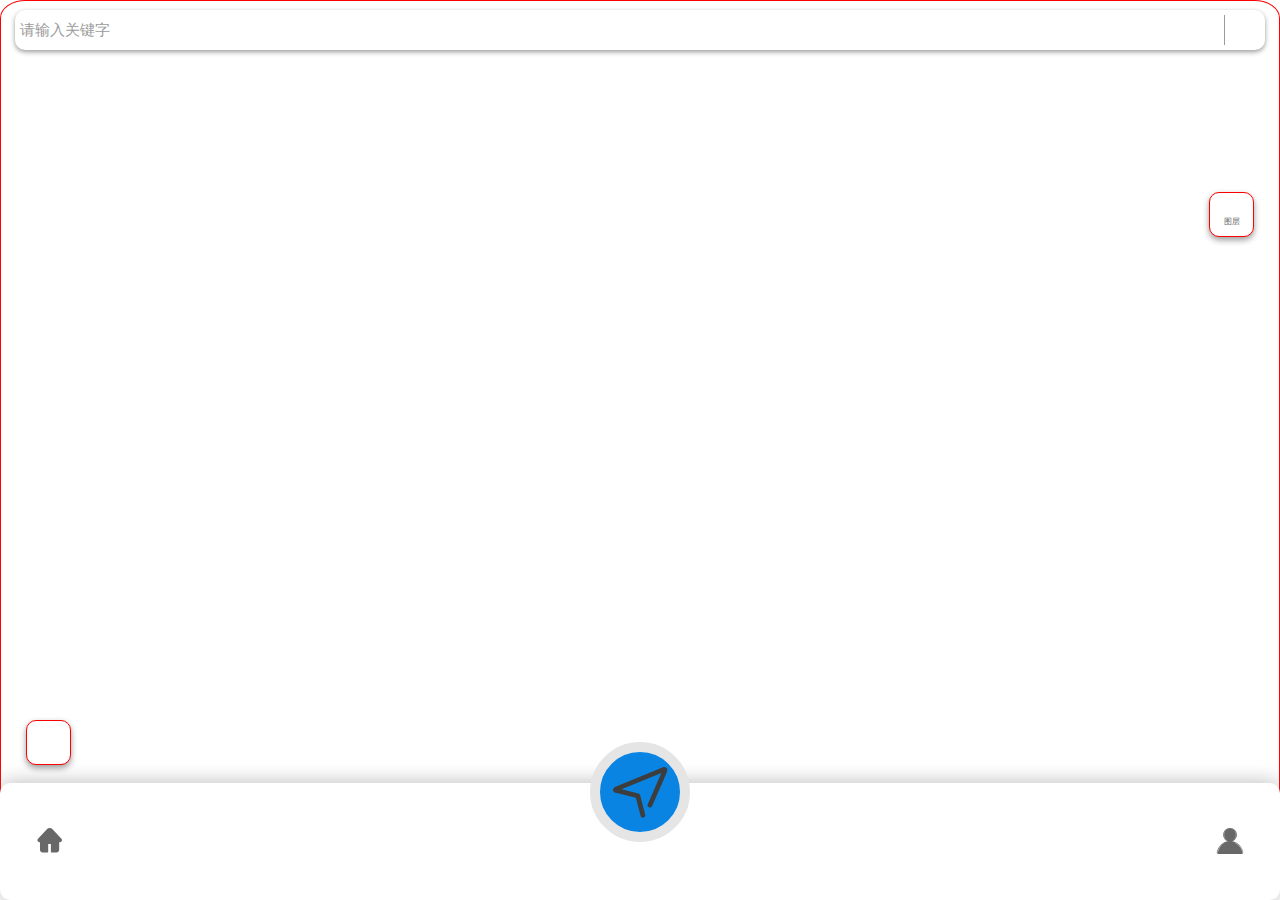
<file: index.html>
<!DOCTYPE html>
<html>
<head>
    <meta charset="utf-8">
    <meta name="viewport" content="width=device-width,initial-scale=1,minimum-scale=1,maximum-scale=1,user-scalable=no" />
    <title></title>
    <script src="js/mui.min.js"></script>
    <link href="css/mui.min.css" rel="stylesheet"/>
	<link rel="stylesheet" href="css/tabar-style.css"/>
	<link rel="stylesheet" href="css/bootstrap.min.css" />
	<link rel="stylesheet" href="css/index.css" />
	<!-- 在线图标样式 -->
	<link rel="stylesheet" href="https://cdn.staticfile.org/font-awesome/4.7.0/css/font-awesome.css">
	<script type="text/javascript" src="js/jquery-2.1.0.js"></script>
	<script type="text/javascript" src="http://api.map.baidu.com/api?v=1.0&type=webgl&ak=T9X7pGGuOkDzpks7QCxrbPHgWYPywp3d"></script>
	<script type="text/javascript" charset="utf-8">
      	mui.init();
    </script>
</head>
<body>
	<!-- 搜索框 -->
	<div id="header" ><span data-index="0" id="header-text">请输入关键字</span><span id="reset" class="fa fa-trash-o"></span><span class="shuxian"></span></div>
	<!--地图容器-->
	<div id="map" class="map"></div>
	
	<!-- 侧边栏 -->
	<div class="layer" id="layer" data-index="-1" onclick="convertLayer()">
		<span class="fa fa-globe"></span>
		<br />
		<span class="layer-text">图层</span>
	</div>
	<div class="SelectContainer" id="SelectContainer">
		<div id="Traffic" class="Traffic" data-index="1" onclick="convertTraffic()">
			<span class="traffic-text">交通路况</span>
		</div>
		<div id="Earth" class="Earth" data-index="1" onclick="convertEarth()">
			<span class="earth-text">卫星视图</span>
		</div>
	</div>
	
	<!-- 定位图标 -->
	<div class="self-loc" id="self-loc">
		<span class="fa fa-map-marker"></span>
	</div>
	
	
	<!-- 底部导航栏 -->
	<section class="tab_bar mui-bar mui-bar-tab">
		<!-- 周边 -->
		<a href="#" class="a">
			<div class="tab">
				<i class="iconfont icon-home"></i>
			</div>
		</a>
		<!-- 路线 -->
		<a href="#" class="a">
			<div class="tab middle">
				<svg t="1610615358184" class="icon" viewBox="0 0 1024 1024" version="1.1" xmlns="http://www.w3.org/2000/svg" p-id="1392" width="64" height="64"><path d="M446.4 603.52l-318.848-77.568c-59.584-14.464-64.32-76-7.68-99.264L871.04 118.048c54.08-22.24 95.84 20.288 72.48 73.888l-237.6 545.6a38.016 38.016 0 1 1-69.728-30.4l217.696-499.84L216.32 469.28l270.24 65.728c13.632 3.328 24.32 13.856 27.84 27.456l80.256 310.912a38.016 38.016 0 1 1-73.6 19.008L446.4 603.52z" fill="#3D3D3D" p-id="1393"></path></svg>
			</div>
		</a>
		<!-- 个人中心 -->
		<a href="#" class="a">
			<div class="tab">
				<i class="iconfont icon-my"></i>
			</div>
		</a>
	</section>
	<script>
	    let tab_middle = document.querySelector('.middle');
	    // console.log(tab_middle);	
	    tab_middle.addEventListener('click', (e) => {
	        tab_middle.classList.toggle('open');
	    });
	</script> 
</body>
</html>


<script>
	/**
	 * 初始化展示地图
	 */
	var map = new BMapGL.Map("map");   // 创建地图实例
	var point = new BMapGL.Point(116.404, 39.915);   // 创建点坐标
	map.centerAndZoom(point, 15);                    // 初始化地图，设置中心点坐标和地图级别
	map.enableScrollWheelZoom(true);                 // 开启鼠标滚轮缩放

	/**
	 * 图层切换方法
	 */
	function convertLayer(){	
		var index=$("#layer").attr("data-index");
		if(index>0){
			$("#SelectContainer").css("display","none");
		}else{
			$("#SelectContainer").css("display","inline");
		}
		$("#layer").attr("data-index",index*(-1));
	}
	
	/**
	 * 交通路况切换
	 */
	function convertTraffic(){
		var index=$("#Traffic").attr("data-index");
		if(index>0){
			map.setTrafficOn();                              // 添加交通流量图层
		}else{
			map.setTrafficOff(); // 移除交通流量图层
		}
		$("#Traffic").attr("data-index",index*(-1));
	}
	
	/**
	 * 地球模式切换
	 */
	function convertEarth(){
		var index=$("#Earth").attr("data-index");
		if(index>0){
			map.setMapType(BMAP_EARTH_MAP);
		}else{
			map.setMapType(BMAP_NORMAL_MAP);
		}
		$("#Earth").attr("data-index",index*(-1));
	}
</script>
</file>
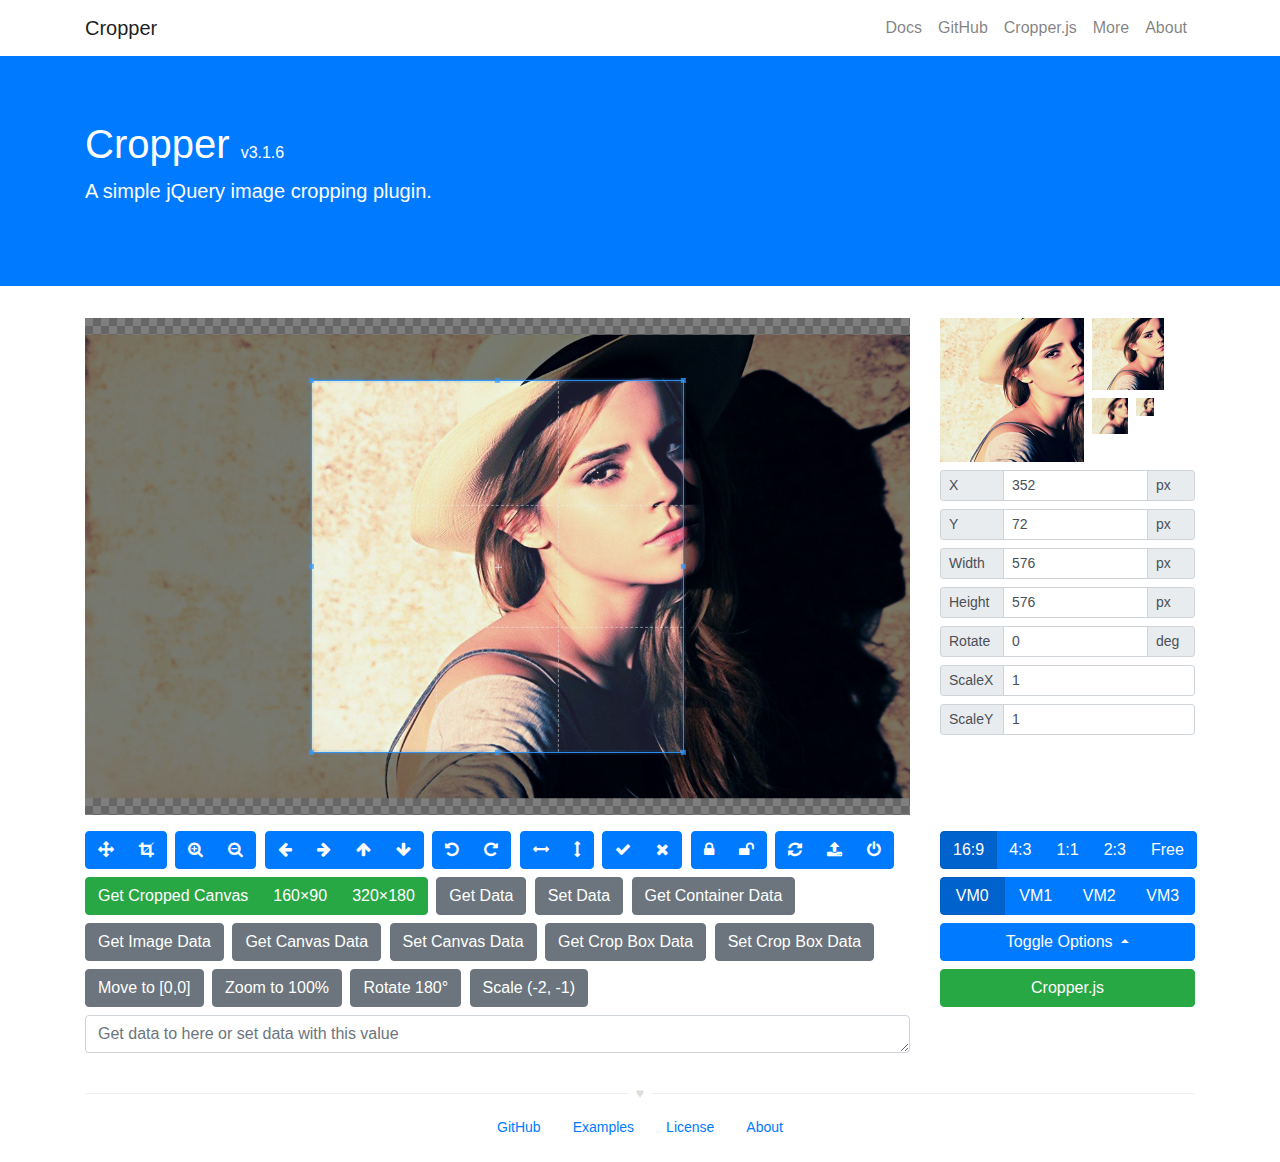
<file: plugin/cropper/index.html>
<!DOCTYPE html>
<html lang="en">
<head>
  <meta charset="utf-8">
  <meta http-equiv="x-ua-compatible" content="ie=edge">
  <meta name="viewport" content="width=device-width, initial-scale=1, shrink-to-fit=no">
  <meta name="description" content="A simple jQuery image cropping plugin.">
  <meta name="author" content="Chen Fengyuan">
  <title>Cropper</title>
  <link rel="stylesheet" href="https://maxcdn.bootstrapcdn.com/font-awesome/4.7.0/css/font-awesome.min.css">
  <link rel="stylesheet" href="https://maxcdn.bootstrapcdn.com/bootstrap/4.0.0/css/bootstrap.min.css">
  <link rel="stylesheet" href="css/cropper.css">
  <link rel="stylesheet" href="css/main.css">
</head>
<body>
  <!--[if lt IE 9]>
  <div class="alert alert-warning alert-dismissible fade show m-0 rounded-0" role="alert">
    You are using an <strong>outdated</strong> browser. Please <a href="http://browsehappy.com/">upgrade your browser</a> to improve your experience.
    <button type="button" class="close" data-dismiss="alert" aria-label="Close">
      <span aria-hidden="true">&times;</span>
    </button>
  </div>
  <![endif]-->

  <!-- Header -->
  <header class="navbar navbar-light navbar-expand-md">
    <div class="container">
      <a class="navbar-brand" href="./">Cropper</a>
      <button class="navbar-toggler" type="button" data-toggle="collapse" data-target="#navbar-collapse" aria-controls="navbar-collapse" aria-expanded="false" aria-label="Toggle navigation">
        <span class="navbar-toggler-icon"></span>
      </button>
      <div class="collapse navbar-collapse justify-content-end" id="navbar-collapse" role="navigation">
        <nav class="nav navbar-nav">
          <a class="nav-link" href="https://github.com/fengyuanchen/cropper/tree/v3.1.6/README.md" data-toggle="tooltip" title="View the documentation">Docs</a>
          <a class="nav-link" href="https://github.com/fengyuanchen/cropper" data-toggle="tooltip" title="View the GitHub project">GitHub</a>
          <a class="nav-link" href="https://fengyuanchen.github.io/cropperjs" data-toggle="tooltip" title="the non-jQuery version of Cropper (recommended)">Cropper.js</a>
          <a class="nav-link" href="https://fengyuanchen.github.io" data-toggle="tooltip" title="More projects">More</a>
          <a class="nav-link" href="http://chenfengyuan.com" data-toggle="tooltip" title="About the author">About</a>
        </nav>
      </div>
    </div>
  </header>

  <!-- Jumbotron -->
  <div class="jumbotron bg-primary text-white rounded-0">
    <div class="container">
        <h1>Cropper <small class="h6">v3.1.6</small></h1>
        <p class="lead">A simple jQuery image cropping plugin.</p>
    </div>
  </div>

  <!-- Content -->
  <div class="container">
    <div class="row">
      <div class="col-md-9">
        <!-- <h3>Demo:</h3> -->
        <div class="img-container">
          <img id="image" src="images/picture.jpg" alt="Picture">
        </div>
      </div>
      <div class="col-md-3">
        <!-- <h3>Preview:</h3> -->
        <div class="docs-preview clearfix">
          <div class="img-preview preview-lg"></div>
          <div class="img-preview preview-md"></div>
          <div class="img-preview preview-sm"></div>
          <div class="img-preview preview-xs"></div>
        </div>

        <!-- <h3>Data:</h3> -->
        <div class="docs-data">
          <div class="input-group input-group-sm">
            <span class="input-group-prepend">
              <label class="input-group-text" for="dataX">X</label>
            </span>
            <input type="text" class="form-control" id="dataX" placeholder="x">
            <span class="input-group-append">
              <span class="input-group-text">px</span>
            </span>
          </div>
          <div class="input-group input-group-sm">
            <span class="input-group-prepend">
              <label class="input-group-text" for="dataY">Y</label>
            </span>
            <input type="text" class="form-control" id="dataY" placeholder="y">
            <span class="input-group-append">
              <span class="input-group-text">px</span>
            </span>
          </div>
          <div class="input-group input-group-sm">
            <span class="input-group-prepend">
              <label class="input-group-text" for="dataWidth">Width</label>
            </span>
            <input type="text" class="form-control" id="dataWidth" placeholder="width">
            <span class="input-group-append">
              <span class="input-group-text">px</span>
            </span>
          </div>
          <div class="input-group input-group-sm">
            <span class="input-group-prepend">
              <label class="input-group-text" for="dataHeight">Height</label>
            </span>
            <input type="text" class="form-control" id="dataHeight" placeholder="height">
            <span class="input-group-append">
              <span class="input-group-text">px</span>
            </span>
          </div>
          <div class="input-group input-group-sm">
            <span class="input-group-prepend">
              <label class="input-group-text" for="dataRotate">Rotate</label>
            </span>
            <input type="text" class="form-control" id="dataRotate" placeholder="rotate">
            <span class="input-group-append">
              <span class="input-group-text">deg</span>
            </span>
          </div>
          <div class="input-group input-group-sm">
            <span class="input-group-prepend">
              <label class="input-group-text" for="dataScaleX">ScaleX</label>
            </span>
            <input type="text" class="form-control" id="dataScaleX" placeholder="scaleX">
          </div>
          <div class="input-group input-group-sm">
            <span class="input-group-prepend">
              <label class="input-group-text" for="dataScaleY">ScaleY</label>
            </span>
            <input type="text" class="form-control" id="dataScaleY" placeholder="scaleY">
          </div>
        </div>
      </div>
    </div>
    <div class="row">
      <div class="col-md-9 docs-buttons">
        <!-- <h3>Toolbar:</h3> -->
        <div class="btn-group">
          <button type="button" class="btn btn-primary" data-method="setDragMode" data-option="move" title="Move">
            <span class="docs-tooltip" data-toggle="tooltip" data-animation="false" title="$().cropper(&quot;setDragMode&quot;, &quot;move&quot;)">
              <span class="fa fa-arrows"></span>
            </span>
          </button>
          <button type="button" class="btn btn-primary" data-method="setDragMode" data-option="crop" title="Crop">
            <span class="docs-tooltip" data-toggle="tooltip" data-animation="false" title="$().cropper(&quot;setDragMode&quot;, &quot;crop&quot;)">
              <span class="fa fa-crop"></span>
            </span>
          </button>
        </div>

        <div class="btn-group">
          <button type="button" class="btn btn-primary" data-method="zoom" data-option="0.1" title="Zoom In">
            <span class="docs-tooltip" data-toggle="tooltip" data-animation="false" title="$().cropper(&quot;zoom&quot;, 0.1)">
              <span class="fa fa-search-plus"></span>
            </span>
          </button>
          <button type="button" class="btn btn-primary" data-method="zoom" data-option="-0.1" title="Zoom Out">
            <span class="docs-tooltip" data-toggle="tooltip" data-animation="false" title="$().cropper(&quot;zoom&quot;, -0.1)">
              <span class="fa fa-search-minus"></span>
            </span>
          </button>
        </div>

        <div class="btn-group">
          <button type="button" class="btn btn-primary" data-method="move" data-option="-10" data-second-option="0" title="Move Left">
            <span class="docs-tooltip" data-toggle="tooltip" data-animation="false" title="$().cropper(&quot;move&quot;, -10, 0)">
              <span class="fa fa-arrow-left"></span>
            </span>
          </button>
          <button type="button" class="btn btn-primary" data-method="move" data-option="10" data-second-option="0" title="Move Right">
            <span class="docs-tooltip" data-toggle="tooltip" data-animation="false" title="$().cropper(&quot;move&quot;, 10, 0)">
              <span class="fa fa-arrow-right"></span>
            </span>
          </button>
          <button type="button" class="btn btn-primary" data-method="move" data-option="0" data-second-option="-10" title="Move Up">
            <span class="docs-tooltip" data-toggle="tooltip" data-animation="false" title="$().cropper(&quot;move&quot;, 0, -10)">
              <span class="fa fa-arrow-up"></span>
            </span>
          </button>
          <button type="button" class="btn btn-primary" data-method="move" data-option="0" data-second-option="10" title="Move Down">
            <span class="docs-tooltip" data-toggle="tooltip" data-animation="false" title="$().cropper(&quot;move&quot;, 0, 10)">
              <span class="fa fa-arrow-down"></span>
            </span>
          </button>
        </div>

        <div class="btn-group">
          <button type="button" class="btn btn-primary" data-method="rotate" data-option="-45" title="Rotate Left">
            <span class="docs-tooltip" data-toggle="tooltip" data-animation="false" title="$().cropper(&quot;rotate&quot;, -45)">
              <span class="fa fa-rotate-left"></span>
            </span>
          </button>
          <button type="button" class="btn btn-primary" data-method="rotate" data-option="45" title="Rotate Right">
            <span class="docs-tooltip" data-toggle="tooltip" data-animation="false" title="$().cropper(&quot;rotate&quot;, 45)">
              <span class="fa fa-rotate-right"></span>
            </span>
          </button>
        </div>

        <div class="btn-group">
          <button type="button" class="btn btn-primary" data-method="scaleX" data-option="-1" title="Flip Horizontal">
            <span class="docs-tooltip" data-toggle="tooltip" data-animation="false" title="$().cropper(&quot;scaleX&quot;, -1)">
              <span class="fa fa-arrows-h"></span>
            </span>
          </button>
          <button type="button" class="btn btn-primary" data-method="scaleY" data-option="-1" title="Flip Vertical">
            <span class="docs-tooltip" data-toggle="tooltip" data-animation="false" title="$().cropper(&quot;scaleY&quot;, -1)">
              <span class="fa fa-arrows-v"></span>
            </span>
          </button>
        </div>

        <div class="btn-group">
          <button type="button" class="btn btn-primary" data-method="crop" title="Crop">
            <span class="docs-tooltip" data-toggle="tooltip" data-animation="false" title="$().cropper(&quot;crop&quot;)">
              <span class="fa fa-check"></span>
            </span>
          </button>
          <button type="button" class="btn btn-primary" data-method="clear" title="Clear">
            <span class="docs-tooltip" data-toggle="tooltip" data-animation="false" title="$().cropper(&quot;clear&quot;)">
              <span class="fa fa-remove"></span>
            </span>
          </button>
        </div>

        <div class="btn-group">
          <button type="button" class="btn btn-primary" data-method="disable" title="Disable">
            <span class="docs-tooltip" data-toggle="tooltip" data-animation="false" title="$().cropper(&quot;disable&quot;)">
              <span class="fa fa-lock"></span>
            </span>
          </button>
          <button type="button" class="btn btn-primary" data-method="enable" title="Enable">
            <span class="docs-tooltip" data-toggle="tooltip" data-animation="false" title="$().cropper(&quot;enable&quot;)">
              <span class="fa fa-unlock"></span>
            </span>
          </button>
        </div>

        <div class="btn-group">
          <button type="button" class="btn btn-primary" data-method="reset" title="Reset">
            <span class="docs-tooltip" data-toggle="tooltip" data-animation="false" title="$().cropper(&quot;reset&quot;)">
              <span class="fa fa-refresh"></span>
            </span>
          </button>
          <label class="btn btn-primary btn-upload" for="inputImage" title="Upload image file">
            <input type="file" class="sr-only" id="inputImage" name="file" accept=".jpg,.jpeg,.png,.gif,.bmp,.tiff">
            <span class="docs-tooltip" data-toggle="tooltip" data-animation="false" title="Import image with Blob URLs">
              <span class="fa fa-upload"></span>
            </span>
          </label>
          <button type="button" class="btn btn-primary" data-method="destroy" title="Destroy">
            <span class="docs-tooltip" data-toggle="tooltip" data-animation="false" title="$().cropper(&quot;destroy&quot;)">
              <span class="fa fa-power-off"></span>
            </span>
          </button>
        </div>

        <div class="btn-group btn-group-crop">
          <button type="button" class="btn btn-success" data-method="getCroppedCanvas" data-option="{ &quot;maxWidth&quot;: 4096, &quot;maxHeight&quot;: 4096 }">
            <span class="docs-tooltip" data-toggle="tooltip" data-animation="false" title="$().cropper(&quot;getCroppedCanvas&quot;, { maxWidth: 4096, maxHeight: 4096 })">
              Get Cropped Canvas
            </span>
          </button>
          <button type="button" class="btn btn-success" data-method="getCroppedCanvas" data-option="{ &quot;width&quot;: 160, &quot;height&quot;: 90 }">
            <span class="docs-tooltip" data-toggle="tooltip" data-animation="false" title="$().cropper(&quot;getCroppedCanvas&quot;, { width: 160, height: 90 })">
              160&times;90
            </span>
          </button>
          <button type="button" class="btn btn-success" data-method="getCroppedCanvas" data-option="{ &quot;width&quot;: 320, &quot;height&quot;: 180 }">
            <span class="docs-tooltip" data-toggle="tooltip" data-animation="false" title="$().cropper(&quot;getCroppedCanvas&quot;, { width: 320, height: 180 })">
              320&times;180
            </span>
          </button>
        </div>

        <!-- Show the cropped image in modal -->
        <div class="modal fade docs-cropped" id="getCroppedCanvasModal" aria-hidden="true" aria-labelledby="getCroppedCanvasTitle" role="dialog" tabindex="-1">
          <div class="modal-dialog">
            <div class="modal-content">
              <div class="modal-header">
                <h5 class="modal-title" id="getCroppedCanvasTitle">Cropped</h5>
                <button type="button" class="close" data-dismiss="modal" aria-label="Close">
                  <span aria-hidden="true">&times;</span>
                </button>
              </div>
              <div class="modal-body"></div>
              <div class="modal-footer">
                <button type="button" class="btn btn-secondary" data-dismiss="modal">Close</button>
                <a class="btn btn-primary" id="download" href="javascript:void(0);" download="cropped.jpg">Download</a>
              </div>
            </div>
          </div>
        </div><!-- /.modal -->

        <button type="button" class="btn btn-secondary" data-method="getData" data-option data-target="#putData">
          <span class="docs-tooltip" data-toggle="tooltip" data-animation="false" title="$().cropper(&quot;getData&quot;)">
            Get Data
          </span>
        </button>
        <button type="button" class="btn btn-secondary" data-method="setData" data-target="#putData">
          <span class="docs-tooltip" data-toggle="tooltip" data-animation="false" title="$().cropper(&quot;setData&quot;, data)">
            Set Data
          </span>
        </button>
        <button type="button" class="btn btn-secondary" data-method="getContainerData" data-option data-target="#putData">
          <span class="docs-tooltip" data-toggle="tooltip" data-animation="false" title="$().cropper(&quot;getContainerData&quot;)">
            Get Container Data
          </span>
        </button>
        <button type="button" class="btn btn-secondary" data-method="getImageData" data-option data-target="#putData">
          <span class="docs-tooltip" data-toggle="tooltip" data-animation="false" title="$().cropper(&quot;getImageData&quot;)">
            Get Image Data
          </span>
        </button>
        <button type="button" class="btn btn-secondary" data-method="getCanvasData" data-option data-target="#putData">
          <span class="docs-tooltip" data-toggle="tooltip" data-animation="false" title="$().cropper(&quot;getCanvasData&quot;)">
            Get Canvas Data
          </span>
        </button>
        <button type="button" class="btn btn-secondary" data-method="setCanvasData" data-target="#putData">
          <span class="docs-tooltip" data-toggle="tooltip" data-animation="false" title="$().cropper(&quot;setCanvasData&quot;, data)">
            Set Canvas Data
          </span>
        </button>
        <button type="button" class="btn btn-secondary" data-method="getCropBoxData" data-option data-target="#putData">
          <span class="docs-tooltip" data-toggle="tooltip" data-animation="false" title="$().cropper(&quot;getCropBoxData&quot;)">
            Get Crop Box Data
          </span>
        </button>
        <button type="button" class="btn btn-secondary" data-method="setCropBoxData" data-target="#putData">
          <span class="docs-tooltip" data-toggle="tooltip" data-animation="false" title="$().cropper(&quot;setCropBoxData&quot;, data)">
            Set Crop Box Data
          </span>
        </button>
        <button type="button" class="btn btn-secondary" data-method="moveTo" data-option="0">
          <span class="docs-tooltip" data-toggle="tooltip" data-animation="false" title="cropper.moveTo(0)">
            Move to [0,0]
          </span>
        </button>
        <button type="button" class="btn btn-secondary" data-method="zoomTo" data-option="1">
          <span class="docs-tooltip" data-toggle="tooltip" data-animation="false" title="cropper.zoomTo(1)">
            Zoom to 100%
          </span>
        </button>
        <button type="button" class="btn btn-secondary" data-method="rotateTo" data-option="180">
          <span class="docs-tooltip" data-toggle="tooltip" data-animation="false" title="cropper.rotateTo(180)">
            Rotate 180°
          </span>
        </button>
        <button type="button" class="btn btn-secondary" data-method="scale" data-option="-2" data-second-option="-1">
          <span class="docs-tooltip" data-toggle="tooltip" title="cropper.scale(-2, -1)">
            Scale (-2, -1)
          </span>
        </button>
        <textarea type="text" class="form-control" id="putData" rows="1" placeholder="Get data to here or set data with this value"></textarea>
      </div><!-- /.docs-buttons -->

      <div class="col-md-3 docs-toggles">
        <!-- <h3>Toggles:</h3> -->
        <div class="btn-group d-flex flex-nowrap" data-toggle="buttons">
          <label class="btn btn-primary active">
            <input type="radio" class="sr-only" id="aspectRatio0" name="aspectRatio" value="1.7777777777777777">
            <span class="docs-tooltip" data-toggle="tooltip" data-animation="false" title="aspectRatio: 16 / 9">
              16:9
            </span>
          </label>
          <label class="btn btn-primary">
            <input type="radio" class="sr-only" id="aspectRatio1" name="aspectRatio" value="1.3333333333333333">
            <span class="docs-tooltip" data-toggle="tooltip" data-animation="false" title="aspectRatio: 4 / 3">
              4:3
            </span>
          </label>
          <label class="btn btn-primary">
            <input type="radio" class="sr-only" id="aspectRatio2" name="aspectRatio" value="1">
            <span class="docs-tooltip" data-toggle="tooltip" data-animation="false" title="aspectRatio: 1 / 1">
              1:1
            </span>
          </label>
          <label class="btn btn-primary">
            <input type="radio" class="sr-only" id="aspectRatio3" name="aspectRatio" value="0.6666666666666666">
            <span class="docs-tooltip" data-toggle="tooltip" data-animation="false" title="aspectRatio: 2 / 3">
              2:3
            </span>
          </label>
          <label class="btn btn-primary">
            <input type="radio" class="sr-only" id="aspectRatio4" name="aspectRatio" value="NaN">
            <span class="docs-tooltip" data-toggle="tooltip" data-animation="false" title="aspectRatio: NaN">
              Free
            </span>
          </label>
        </div>

        <div class="btn-group d-flex flex-nowrap" data-toggle="buttons">
          <label class="btn btn-primary active">
            <input type="radio" class="sr-only" id="viewMode0" name="viewMode" value="0" checked>
            <span class="docs-tooltip" data-toggle="tooltip" data-animation="false" title="View Mode 0">
              VM0
            </span>
          </label>
          <label class="btn btn-primary">
            <input type="radio" class="sr-only" id="viewMode1" name="viewMode" value="1">
            <span class="docs-tooltip" data-toggle="tooltip" data-animation="false" title="View Mode 1">
              VM1
            </span>
          </label>
          <label class="btn btn-primary">
            <input type="radio" class="sr-only" id="viewMode2" name="viewMode" value="2">
            <span class="docs-tooltip" data-toggle="tooltip" data-animation="false" title="View Mode 2">
              VM2
            </span>
          </label>
          <label class="btn btn-primary">
            <input type="radio" class="sr-only" id="viewMode3" name="viewMode" value="3">
            <span class="docs-tooltip" data-toggle="tooltip" data-animation="false" title="View Mode 3">
              VM3
            </span>
          </label>
        </div>

        <div class="dropdown dropup docs-options">
          <button type="button" class="btn btn-primary btn-block dropdown-toggle" id="toggleOptions" data-toggle="dropdown" aria-expanded="true">
            Toggle Options
            <span class="caret"></span>
          </button>
          <ul class="dropdown-menu" aria-labelledby="toggleOptions" role="menu">
            <li class="dropdown-item">
              <div class="form-check">
                <input class="form-check-input" id="responsive" type="checkbox" name="responsive" checked>
                <label class="form-check-label" for="responsive">responsive</label>
              </div>
            </li>
            <li class="dropdown-item">
              <div class="form-check">
                <input class="form-check-input" id="restore" type="checkbox" name="restore" checked>
                <label class="form-check-label" for="restore">restore</label>
              </div>
            </li>
            <li class="dropdown-item">
              <div class="form-check">
                <input class="form-check-input" id="checkCrossOrigin" type="checkbox" name="checkCrossOrigin" checked>
                <label class="form-check-label" for="checkCrossOrigin">checkCrossOrigin</label>
              </div>
            </li>
            <li class="dropdown-item">
              <div class="form-check">
                <input class="form-check-input" id="checkOrientation" type="checkbox" name="checkOrientation" checked>
                <label class="form-check-label" for="checkOrientation">checkOrientation</label>
              </div>
            </li>
            <li class="dropdown-item">
              <div class="form-check">
                <input class="form-check-input" id="modal" type="checkbox" name="modal" checked>
                <label class="form-check-label" for="modal">modal</label>
              </div>
            </li>
            <li class="dropdown-item">
              <div class="form-check">
                <input class="form-check-input" id="guides" type="checkbox" name="guides" checked>
                <label class="form-check-label" for="guides">guides</label>
              </div>
            </li>
            <li class="dropdown-item">
              <div class="form-check">
                <input class="form-check-input" id="center" type="checkbox" name="center" checked>
                <label class="form-check-label" for="center">center</label>
              </div>
            </li>
            <li class="dropdown-item">
              <div class="form-check">
                <input class="form-check-input" id="highlight" type="checkbox" name="highlight" checked>
                <label class="form-check-label" for="highlight">highlight</label>
              </div>
            </li>
            <li class="dropdown-item">
              <div class="form-check">
                <input class="form-check-input" id="background" type="checkbox" name="background" checked>
                <label class="form-check-label" for="background">background</label>
              </div>
            </li>
            <li class="dropdown-item">
              <div class="form-check">
                <input class="form-check-input" id="autoCrop" type="checkbox" name="autoCrop" checked>
                <label class="form-check-label" for="autoCrop">autoCrop</label>
              </div>
            </li>
            <li class="dropdown-item">
              <div class="form-check">
                <input class="form-check-input" id="movable" type="checkbox" name="movable" checked>
                <label class="form-check-label" for="movable">movable</label>
              </div>
            </li>
            <li class="dropdown-item">
              <div class="form-check">
                <input class="form-check-input" id="rotatable" type="checkbox" name="rotatable" checked>
                <label class="form-check-label" for="rotatable">rotatable</label>
              </div>
            </li>
            <li class="dropdown-item">
              <div class="form-check">
                <input class="form-check-input" id="scalable" type="checkbox" name="scalable" checked>
                <label class="form-check-label" for="scalable">scalable</label>
              </div>
            </li>
            <li class="dropdown-item">
              <div class="form-check">
                <input class="form-check-input" id="zoomable" type="checkbox" name="zoomable" checked>
                <label class="form-check-label" for="zoomable">zoomable</label>
              </div>
            </li>
            <li class="dropdown-item">
              <div class="form-check">
                <input class="form-check-input" id="zoomOnTouch" type="checkbox" name="zoomOnTouch" checked>
                <label class="form-check-label" for="zoomOnTouch">zoomOnTouch</label>
              </div>
            </li>
            <li class="dropdown-item">
              <div class="form-check">
                <input class="form-check-input" id="zoomOnWheel" type="checkbox" name="zoomOnWheel" checked>
                <label class="form-check-label" for="zoomOnWheel">zoomOnWheel</label>
              </div>
            </li>
            <li class="dropdown-item">
              <div class="form-check">
                <input class="form-check-input" id="cropBoxMovable" type="checkbox" name="cropBoxMovable" checked>
                <label class="form-check-label" for="cropBoxMovable">cropBoxMovable</label>
              </div>
            </li>
            <li class="dropdown-item">
              <div class="form-check">
                <input class="form-check-input" id="cropBoxResizable" type="checkbox" name="cropBoxResizable" checked>
                <label class="form-check-label" for="cropBoxResizable">cropBoxResizable</label>
              </div>
            </li>
            <li class="dropdown-item">
              <div class="form-check">
                <input class="form-check-input" id="toggleDragModeOnDblclick" type="checkbox" name="toggleDragModeOnDblclick" checked>
                <label class="form-check-label" for="toggleDragModeOnDblclick">toggleDragModeOnDblclick</label>
              </div>
            </li>
          </ul>
        </div><!-- /.dropdown -->

        <a class="btn btn-success btn-block" data-toggle="tooltip" data-animation="false" href="https://fengyuanchen.github.io/cropperjs" title="The non-jQuery version of Cropper (recommended)">Cropper.js</a>

      </div><!-- /.docs-toggles -->
    </div>
  </div>

  <!-- Footer -->
  <footer class="footer">
    <div class="container">
      <p class="heart"></p>
      <nav class="nav flex-wrap justify-content-center mb-3">
        <a class="nav-link" href="https://github.com/fengyuanchen/cropper">GitHub</a>
        <a class="nav-link" href="https://github.com/fengyuanchen/cropper/tree/v3.1.6/examples">Examples</a>
        <a class="nav-link" href="https://github.com/fengyuanchen/cropper/tree/v3.1.6/LICENSE">License</a>
        <a class="nav-link" href="http://chenfengyuan.com">About</a>
      </nav>
    </div>
  </footer>

  <!-- Scripts -->
  <script src="https://code.jquery.com/jquery-3.3.1.slim.min.js"></script>
  <script src="https://maxcdn.bootstrapcdn.com/bootstrap/4.0.0/js/bootstrap.bundle.min.js"></script>
  <script src="https://fengyuanchen.github.io/js/common.js"></script>
  <script src="js/cropper.js"></script>
  <script src="js/main.js"></script>
</body>
</html>
</file>
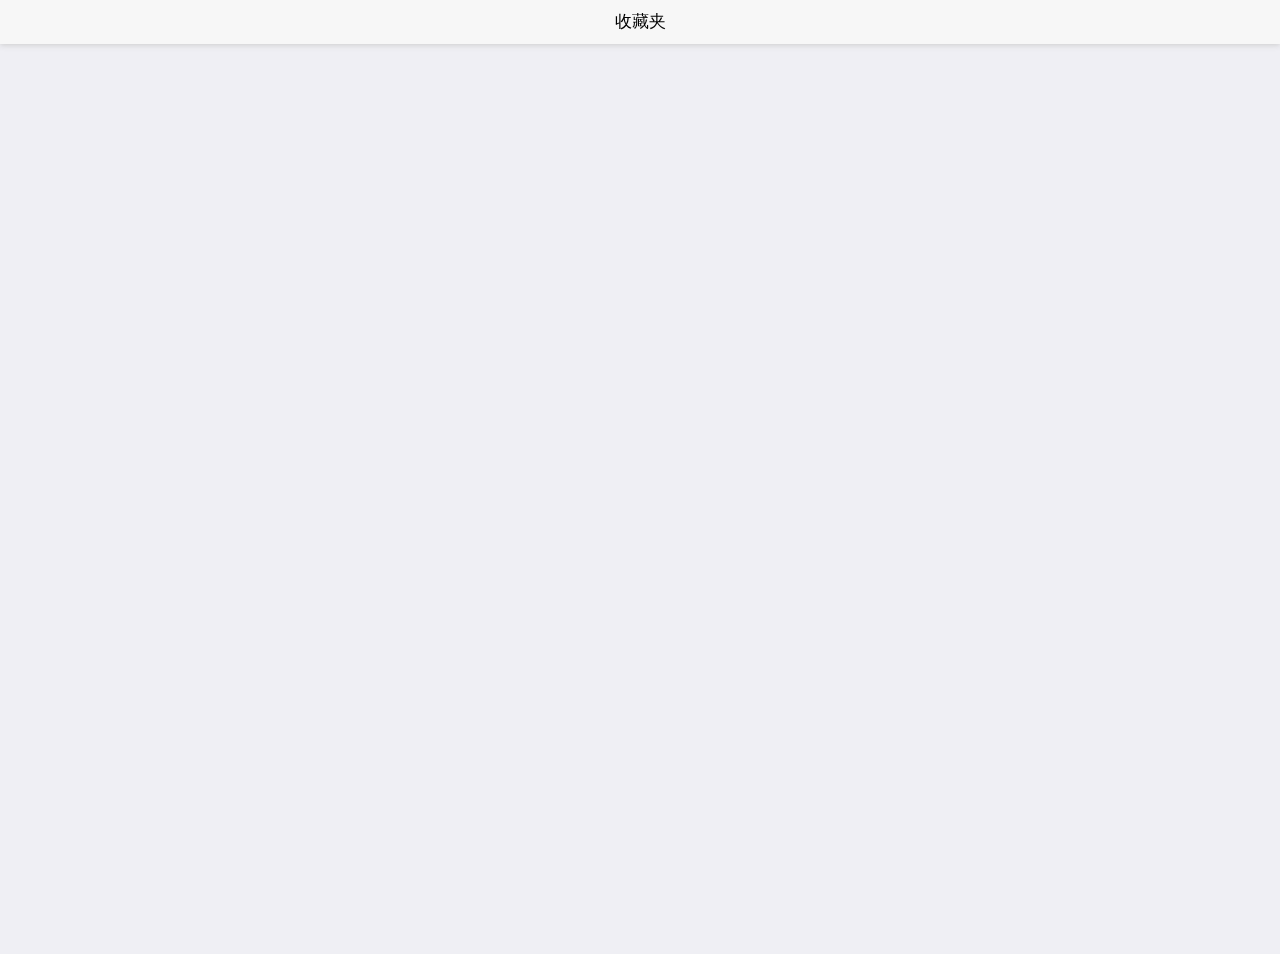
<file: collection.html>
<!doctype html>
<html>

	<head>
		<meta charset="utf-8">
		<title></title>
		<meta name="viewport" content="width=device-width,initial-scale=1,minimum-scale=1,maximum-scale=1,user-scalable=no" />
		<link href="css/mui.css" rel="stylesheet" />
		<link rel="stylesheet" href="css/collection.css" />
		<script src="js/jquery-2.1.0.js"></script>
	</head>

	<body>
		<!-- 头部标签 -->
		<header class="mui-bar mui-bar-nav">
			<h1 class="mui-title">收藏夹</h1>
		</header>
		
		<!-- 主体 -->
		<div id="container" class="container">
			
		</div>
		<script src="js/mui.js"></script>
		<script type="text/javascript">
			mui.init();
			mui.plusReady(function () {
					//加载数据
					var collectList=JSON.parse(plus.storage.getItem("collectList"));
					//非空，动态创建列表
					if(collectList!=null){
						//创建ul,把ul立刻加入到父级元素中
						var tableObj = document.createElement("table");
						document.getElementById("container").appendChild(tableObj );
						 //动态的创建li,加入到ul中
						for (var i = 0; i < collectList.length; i++) {
						    var trObj = document.createElement("tr");
							var tdObj=document.createElement("td");
							var tdDel=document.createElement("td");
						    //设置td中的文字
						    tdObj.innerHTML = collectList[i].name;
						    //将tr追加到table中
							trObj.appendChild(tdObj);
							trObj.appendChild(tdDel);
						    tableObj.appendChild(trObj);
						}
					}
			});
	
			
			
		</script>
	</body>

</html>
</file>
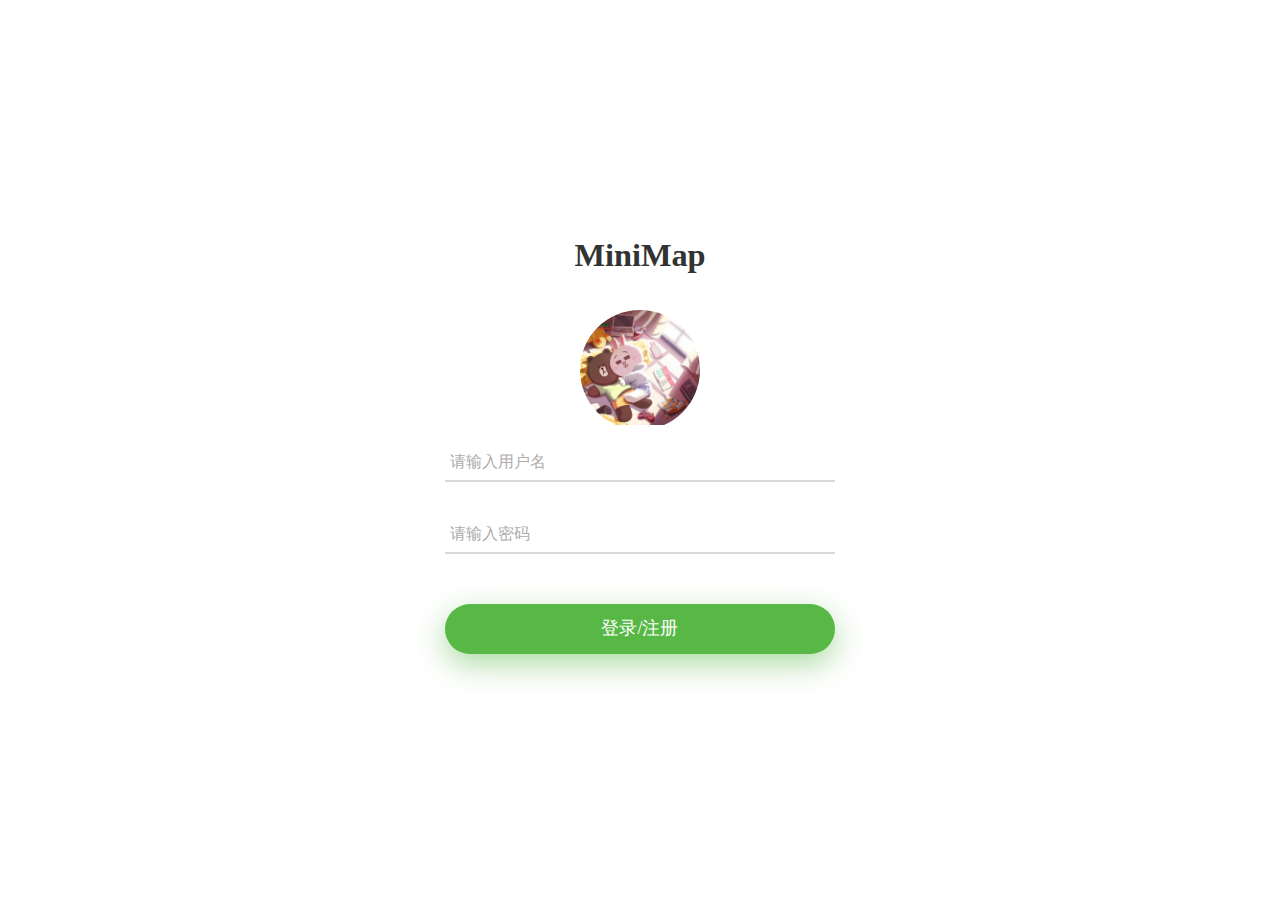
<file: login.html>
<!DOCTYPE html>
<html>

	<head>
		<meta charset="utf-8">
		<meta name="viewport" content="width=device-width,initial-scale=1,minimum-scale=1,maximum-scale=1,user-scalable=no" />
		<title></title>
		<script src="js/mui.min.js"></script>

		<link rel="stylesheet" type="text/css" href="css/registLogin/util.css">
		<link rel="stylesheet" type="text/css" href="css/registLogin/main.css">

		<script type="text/javascript" charset="utf-8">
			mui.init();
		</script>

		<style>
			.p-t-85 {
				padding-top: 10px;
			}
			
			.p-b-70 {
				padding-bottom: 35px;
			}
			
			.m-t-85 {
				margin-top: 15px;
			}
			
			.container-login100 {
				padding: 25px;
			}
			/*toast信息提示*/
			
			.mui-toast-container {
				bottom: 50% !important;
			}
			.mui-toast-message {
				opacity: 0.6;
				color: #fff;
				width: 180px;
				padding: 70px 5px 10px 5px;
			}
		</style>
	</head>

	<body>

		<div class="mui-content">
			<div class="container-login100">
				<div class="wrap-login100 p-t-85 p-b-20">
					<form id="userform">
						<span class="login100-form-title p-b-70">
							<h5>MiniMap</h5>
						</span>
						<span class="login100-form-avatar">
							<img id="img_login_face" src="css/registLogin/bear.jpeg" alt="头像">
						</span>

						<div class="wrap-input100 validate-input m-t-85 m-b-35">
							<input class="input100" type="text" id="username" name="username" placeholder="请输入用户名">
							<span class="focus-input100"></span>
						</div>

						<div class="wrap-input100 validate-input m-b-50">
							<input class="input100" type="password" id="txt_password" name="password" placeholder="请输入密码">
							<span class="focus-input100"></span>
						</div>
						<div class="container-login100-form-btn">
							<button  id="registOrLogin" class="login100-form-btn">
								登录/注册
							</button>
						</div>
					</form>
					
				</div>
			</div>
		</div>
		
		<script src="js/mui.js"></script>
		<script src="js/app.js" ></script>
		<script type="text/javascript">			
			mui.plusReady(function () {				
				// 判断用户是否注册登录过，如果本地内存有全局的用户对象，此时直接跳转到首页
				var userInfo = app.getUserGlobalInfo();
				console.log("userInfo"+userInfo);
				if(userInfo != null){
					//已经登录过
					mui.openWindow("mine.html","mine.html");
				}
				
				var registOrLogin=document.getElementById("registOrLogin");
				var username = document.getElementById("username");
				var txt_password = document.getElementById("txt_password");
				
				//判断用户名是否为空,如果为空则让其获得焦点
				if(!app.isNotNull(username.value)){
					//为空,获取焦点
					username.focus();
				}else if(!app.isNotNull(txt_password.value)){
					txt_password.focus();
				}else{
					//用户输入了账号和密码,对长度进行限制
					if(username.value.length > 12){
						app.showToast("用户名长度不能超过12位","error");
						return false;
					}else if(txt_password.value.length > 12){
						app.showToast("密码长度不能超过12位","error");
						return false;
					}
				}
				
				//给按钮添加点击事件
				registOrLogin.addEventListener("click",function(e){
					console.log("用户名："+username.value);
					console.log("密码："+txt_password.value);
				
					//阻止默认事件,阻止原生表单提交
					e.preventDefault();
					
					// 获取每台手机的唯一cid
					var cid = plus.push.getClientInfo().clientid;
					console.log("cid:"+cid);
					/**
					 * 开启前后端的联调,使用ajax完成交互
					 */
					//此处为controller中前后端交互uri
					mui.ajax(app.serverUrl + '/user/registerOrLogin',{
						//data: 发送到服务器的业务数据,此处为账号和密码
						data:{
							username: username.value,
							password: txt_password.value,
							cid: cid
						},
						dataType:'json',//服务器返回json格式数据
						type:'post',//HTTP请求类型
						timeout:10000,//超时时间设置为10秒；
						headers:{'Content-Type':'application/json'},	              
						success:function(data){
							//服务器返回响应，根据响应结果，分析是否登录成功；后端返回的是JSON
							//console.log(JSON.stringify(data));
							username.blur();
							txt_password.blur();
							//登陆成功,status为200 , 保存全局用户对象到缓存
							if(data.status == 200){
								//获取用户信息(data.data为对象)
								var userInfoJson = data.data;
								//存储用户信息
								app.setUserGlobalInfo(userInfoJson);
								//跳转页面
								mui.openWindow({
									url: "mine.html",
									id: "mine.html"
								});
								
							}else{
								//登陆失败,状态码为500
								app.showToast(data.msg,"error");
							}
							
						},
						error:function(xhr,type,errorThrown){
							//异常处理；
							console.log(type);
						}
					});
				})

			})
				
		</script>
	</body>

</html>
</file>
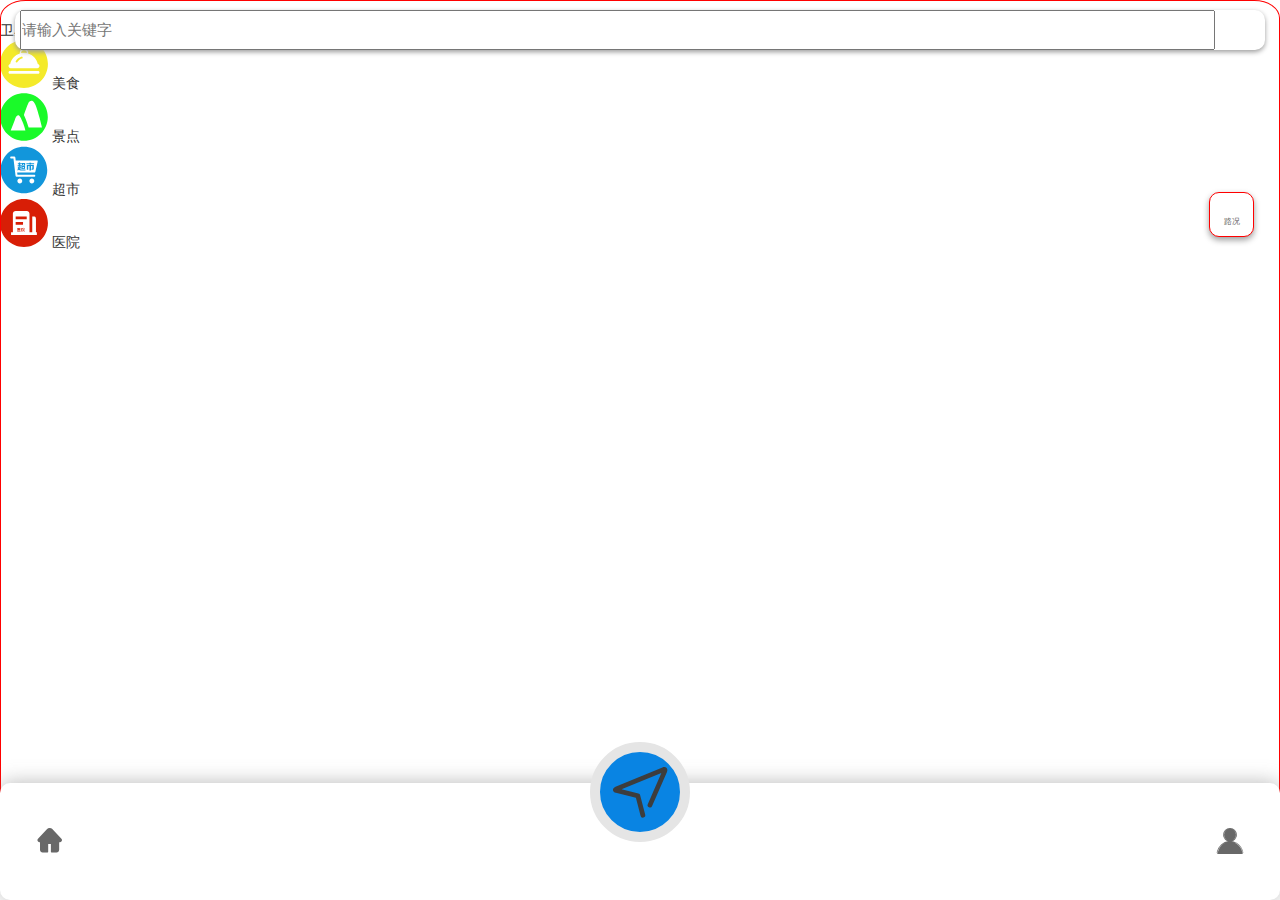
<file: map.html>
<!DOCTYPE html>
<html>
<head>
    <meta charset="utf-8">
    <meta name="viewport" content="width=device-width,initial-scale=1,minimum-scale=1,maximum-scale=1,user-scalable=no" />
    <title></title>
    <script src="js/mui.min.js"></script>
    <link href="css/mui.min.css" rel="stylesheet"/>
	<link rel="stylesheet" href="css/tabar-style.css"/>
	<link rel="stylesheet" href="css/bootstrap.min.css" />
	<link rel="stylesheet" href="css/index.css" />
	<!-- 在线图标样式 -->
	<link rel="stylesheet" href="https://cdn.staticfile.org/font-awesome/4.7.0/css/font-awesome.css">
	<script type="text/javascript" src="js/jquery-2.1.0.js"></script>
	<!--百度地图API-->
	<script type="text/javascript" src="http://api.map.baidu.com/api?v=3.0&ak=T9X7pGGuOkDzpks7QCxrbPHgWYPywp3d"></script>
	<script src="js/map.js"></script>
	<script src="js/app.js"></script>
</head>
<body>
	<!-- 搜索框-->
	<div id="header" onclick="searchPOI()">
		<input  id="header-text" placeholder="请输入关键字" />
	</div>
	<!-- 检索结果框 -->
	<div id="searchResultPanel"></div>
	
	<!--地图容器-->
	<div id="map" class="map"></div>
	
	<!-- 侧边栏 -->
		<div class="layer" id="layer" data-index="1" onclick="convertTraffic()">
			<span class="fa fa-road"></span>
			<br />
			<span class="layer-text">路况</span>
		</div>
		<!-- 卫星图 -->
		<div class="Earthlayer" id="Earthlayer" data-index="1" onclick="convertEarth()">
			<span class="fa fa-globe"></span>
			
			<br />
			<span class="layer-text">卫星图</span>
		</div>
		
	<!-- 周边推荐列表 -->
	<div id="nearPOI" class="nearPOI">
		<div class="min-block" id="food_part">
			<span id="food" value="美食" onclick="SearchFood()">
				<svg t="1617977313284" class="icon" viewBox="0 0 1024 1024" version="1.1" xmlns="http://www.w3.org/2000/svg" p-id="2035" width="48" height="48"><path d="M512 1022.39784391c-281.8863104 0-510.39784391-228.51735438-510.39784391-510.40133689S230.11252451 1.60215609 512 1.60215609 1022.39784391 230.11252451 1022.39784391 511.99650702 793.8863104 1022.39784391 512 1022.39784391zM806.4898048 513.87335111c-21.3589925-108.71488626-101.44619179-196.16043008-205.79264285-228.45098894 0.68460544-4.47089323 1.37153991-8.94993635 1.37153992-13.6094447 0-49.73984882-40.32768797-90.06986581-90.06753678-90.06986581-49.74916381 0-90.07335765 40.33001586-90.07335766 90.06986581 0 4.65950834 0.69042745 9.13855147 1.37153991 13.6094447-104.34295808 32.29055886-184.43132245 119.73610269-205.79264284 228.45098894-20.26921301 4.39288491-35.76714354 21.58137344-35.76714354 43.16507478 0 24.86817792 20.16326201 45.03493291 45.03493291 45.0349329l570.44519708 0c24.8716709 0 45.03493291-20.16675499 45.03493291-45.0349329C842.25694834 535.45355947 826.75901781 518.26623602 806.4898048 513.87335111zM812.23327175 662.11372487L211.76556317 662.11372487c-16.58189027 0-30.02367659 13.44411534-30.02367659 30.02600562 0 16.58189027 13.44178631 30.02600562 30.02367659 30.02600562l600.46770858 0c16.58189027 0 30.02367659-13.44411534 30.02367659-30.02600562C842.25694834 675.55784021 828.81516203 662.11372487 812.23327175 662.11372487zM512.00232903 271.81291634c-20.37632797 0-40.20077909 2.22729671-59.4337701 6.10090553-0.20724509-2.03868046-0.61591211-4.0144896-0.6159121-6.10090553 0-33.16378055 26.88590165-60.04386019 60.04968106-60.0438602 33.16145152 0 60.04386019 26.88007965 60.0438602 60.0438602 0 2.08641707-0.40517518 4.06222507-0.61591211 6.10090553C552.20077909 274.04021305 532.37399893 271.81291634 512.00232903 271.81291634zM459.19106958 354.74914645c1.47166891-0.49249735 2.69301419-0.73234205 3.66287189-0.73234204 5.86921187 0 10.89197966 2.09573091 15.05084189 6.29534378 4.16701213 4.19379086 6.25110016 9.24450247 6.25110016 15.16144982 0 3.44980594-0.73583502 6.65278237-2.20983182 9.60194105-1.47166891 2.95381675-3.55226397 5.41979307-6.24760719 7.40724508-2.69301419 1.98395904-5.50012928 3.21229027-8.42716728 3.68965063-13.21591353 3.93881031-25.56791922 9.24100949-37.05834724 15.89495581-11.49275591 6.65278237-22.01565525 14.54088078-31.56403882 23.65265351-9.55071261 9.12108771-17.74734905 19.09793223-24.59224064 29.95149028-0.98499357 2.45549853-2.45549853 4.68046621-4.4103498 6.64696035-1.96067328 1.96998713-4.15769714 3.45213497-6.60504576 4.44644238-2.44036267 0.99430741-5.1345408 1.48913379-8.07671467 1.4891338-5.87270371 0-10.76390798-1.97231616-14.67244657-5.91112647-3.91785245-3.94463118-5.87503275-8.86843506-5.87503275-14.79004046 0-4.42548565 1.22251037-8.36778894 3.66287189-11.82923776l0-0.03958557c13.21591353-21.68615936 29.97593998-40.41151715 50.28008164-56.18305821 20.3053056-15.77154105 42.93920199-27.10828146 67.89470208-34.01604437C457.24320313 354.99830499 458.21888285 354.74914645 459.19106958 354.74914645z" fill="#f4ea2a" p-id="2036"></path></svg>
			</span>
			<span>美食</span>
		</div>
		<div class="min-block" id="viste_part">
			<span id="viste" value="景点" onclick="SearchViste()">
				<svg t="1617977479301" class="icon" viewBox="0 0 1024 1024" version="1.1" xmlns="http://www.w3.org/2000/svg" p-id="3140" width="48" height="48"><path d="M511.999488 4.375657C231.605404 4.375657 4.375146 231.66629 4.375146 512c0 280.33371 227.229235 507.623319 507.624343 507.623319 280.396131 0 507.624343-227.28961 507.624343-507.623319C1019.623831 231.66629 792.39562 4.375657 511.999488 4.375657zM228.444411 800.142559c0 0 66.9846-169.291684 87.24811-226.670509 20.263509-57.504692 59.177797-146.984632 112.220874-64.198138 52.919257 82.787518 101.253078 241.543242 101.253078 241.543242l12.515035 50.687426L228.444411 800.142559zM610.215394 734.085074l-3.717671-15.368012c0 0-42.756803-140.415007-96.66662-251.085572 38.046524-106.457614 90.099041-248.235664 105.465007-269.427312 25.159006-34.452673 96.297206-90.346681 158.882614 98.897428 78.4487 236.710167 120.521934 436.982446 120.521934 436.982446L610.215394 734.084051z" fill="#1afa29" p-id="3141"></path></svg>
			</span>
			<span>景点</span>
		</div>
		<div class="min-block" id="supermarket_part">
			<span id="supermarket" value="超市" onclick="SearchSupermarket()">
				<svg t="1617977576781" class="icon" viewBox="0 0 1024 1024" version="1.1" xmlns="http://www.w3.org/2000/svg" p-id="4640" width="48" height="48"><path d="M496.46554075 381.77754075h14.56355555v14.56355555c0.48545185 5.33997037-2.18453333 8.00995555-8.00995555 8.00995555h-5.82542223v18.93262223h15.29173333c16.99081482 0.48545185 25.2434963-8.00995555 24.75804445-25.48622223v-35.6807111h-83.61908148v19.6608h16.74808888c0.48545185 13.1072-5.33997037 22.81623703-17.47626667 29.1271111V428.25955555c29.4912-6.79632592 44.05475555-22.20942222 43.56930372-46.4820148z" p-id="4641" fill="#1296db"></path><path d="M456.41576297 427.53137778v64.68645925h54.49197036c16.99081482 0.9709037 25.00077037-7.76722963 24.02986667-26.2144v-38.47205925h-78.52183703z m45.14702221 45.14702222h-18.93262221v-25.48622222H509.57274075v16.74808889c0.48545185 6.31087408-2.18453333 9.22358518-8.00995557 8.73813333zM662.24734815 394.15656297h-33.49617778v11.65084444h-56.6765037v100.36717037h30.58346666v-79.25001481h26.2144v96.72628148h33.49617778v-96.72628148h27.67075556v49.39472592c0.48545185 5.82542222-2.18453333 8.73813333-8.00995556 8.73813333h-9.46631111v20.38897778h19.6608c19.90352592 0.48545185 29.61256297-8.73813333 29.12711111-27.67075555v-71.96823704H662.49007408v-11.65084444z" p-id="4642" fill="#1296db"></path><path d="M436.87632592 499.49961482v-29.12711112h13.83537778v-19.6608h-13.83537778v-19.6608h13.1072v-20.38897778h-19.6608v-20.38897777H447.67762963v-19.6608h-17.47626666v-16.01991112h-28.39893334v16.01991112h-21.11715555v19.6608h21.11715555v20.38897777h-26.2144v20.38897778h33.49617778v54.49197038l-3.64088889-3.6408889-1.45635555-1.45635555v-40.04977778h-23.30168889v39.20023704c0.48545185 11.65084445-1.69908148 19.6608-6.5536 24.02986666v19.6608c11.65084445-5.33997037 19.6608-11.40811852 24.02986667-18.20444444 11.16539259 10.19448889 26.45712592 15.29173333 45.75383703 15.29173334H543.55437037v-19.6608h-88.59496296c-6.79632592 0.24272592-12.74311111-0.24272592-18.08308149-1.21362963zM663.7037037 355.56314075h-37.13706667v13.83537777h-63.95828148v21.11715556h165.78180742v-21.11715556H663.7037037z" p-id="4643" fill="#1296db"></path><path d="M510.66500741 15.01866667c-274.52302222 0-497.1026963 222.57967408-497.1026963 497.1026963 0 274.52302222 222.57967408 497.1026963 497.1026963 497.10269628 274.52302222 0 497.1026963-222.57967408 497.10269629-497.10269628 0-274.52302222-222.57967408-497.1026963-497.10269629-497.1026963z m-87.86678519 784.00474074c-28.64165925 0-51.82198518-23.18032592-51.82198519-51.82198519s23.18032592-51.82198518 51.82198519-51.82198519 51.82198518 23.18032592 51.82198519 51.82198519-23.18032592 51.82198518-51.82198519 51.82198519z m256.80402963 0c-28.64165925 0-51.82198518-23.18032592-51.82198518-51.82198519s23.18032592-51.82198518 51.82198518-51.82198519 51.82198518 23.18032592 51.82198518 51.82198519-23.18032592 51.82198518-51.82198518 51.82198519z m124.39703704-470.8882963l-49.51608889 218.69605926c-2.3058963 10.43721482-12.98583703 18.93262222-23.66577778 18.93262222H366.36444445l5.46133333 44.9042963h357.89937777c12.74311111 0 23.30168889 9.58767408 23.3016889 21.35988148 0 11.77220741-10.43721482 21.35988148-23.3016889 21.35988148H362.72355555c-1.57771852 0.48545185-3.2768 0.72817778-5.09724444 0.72817778h-4.36906666c-10.67994075 0-20.38897778-8.61677037-21.72397037-19.29671111l-44.41884445-366.27342222h-46.48201481c-12.74311111 0-23.30168889-9.58767408-23.3016889-21.35988148 0-11.77220741 10.43721482-21.35988148 23.3016889-21.35988149h55.46287407c1.57771852-0.48545185 3.39816297-0.72817778 5.21860741-0.72817778h4.36906667c10.67994075 0 20.38897778 8.61677037 21.72397036 19.29671112l7.88859259 64.92918518h453.65475556c10.67994075-0.12136297 17.47626667 8.37404445 15.04900741 18.81125926z" p-id="4644" fill="#1296db"></path></svg>
			</span>
			<span>超市</span>
		</div>
		<div class="min-block" id="hospital_part">
			<span id="hospital" value="医院" onclick="SearchHospital()">
				<svg t="1617977691325" class="icon" viewBox="0 0 1024 1024" version="1.1" xmlns="http://www.w3.org/2000/svg" p-id="10878" width="48" height="48"><path d="M511.2 0C793.6 0 1022.432 228.864 1022.432 511.2c0 282.368-228.864 511.232-511.232 511.232C228.864 1022.4 0 793.568 0 511.2 0 228.864 228.864 0 511.2 0z m59.008 255.616h-235.968c-32 0-61.824 28.48-59.36 56.128l0.384 396.384H235.936v58.688h550.56V708.16h-19.68v-275.552c0-32.96-10.432-59.104-30.176-59.008-13.184 0.064-29.312 0.064-48.48 0V708.16h-58.976V314.592c0-30.08-20.672-57.024-55.488-58.88l-3.52-0.096z m-91.84 362.368v7.2c-2.304 7.392-4.96 15.232-8.032 23.52 4.768 8.192 7.328 15.232 7.744 21.248 0 4.224-0.768 7.296-2.368 9.152-2.464 2.272-6.592 3.424-12.608 3.52l-2.816-8.704v22.88h-8.96v-78.816h27.04z m50.464 36.64v8.64h-13.76v20.608c0 2.272 0.64 3.424 1.856 3.424h2.304c0.64 0 1.152-0.352 1.6-0.896 0.512-0.704 0.864-4.224 1.024-10.56l8.384 2.816c-0.704 8.288-1.664 13.216-2.72 14.624-1.248 1.312-3.36 2.016-6.368 2.112h-7.136c-2.624 0-4.576-0.864-5.792-2.624a10.24 10.24 0 0 1-2.24-6.72v-22.816h-5.696c-0.704 8.736-2.112 15.264-4.32 19.488a36.672 36.672 0 0 1-14.08 13.824l-5.92-7.68c5.44-2.976 9.44-6.4 11.712-10.464 1.856-3.264 3.104-8.288 3.616-15.168h-10.752v-8.64h48.288z m-91.712-36.64v8.704h-62.016v58.304h64.832v8.832h-73.728v-75.84h70.912z m-46.144 9.504l8.352 2.272c-0.608 1.856-1.216 3.52-1.824 5.12h32.96v8.384h-17.92v3.424c-0.064 1.92-0.256 3.776-0.512 5.536h23.584v8.64h-25.344a35.936 35.936 0 0 1-5.216 10.4c-4.384 5.632-11.52 9.952-21.472 13.024l-5.024-7.744c9.696-3.008 16.192-6.72 19.648-11.2a27.712 27.712 0 0 0 2.464-4.48h-21.504v-8.64h23.968c0.32-1.824 0.512-3.68 0.608-5.536v-3.424h-10.56a38.56 38.56 0 0 1-7.328 8.544l-6.784-6.272c5.568-5.12 9.536-11.2 11.904-18.048z m22.464 36.288c8.096 3.52 15.424 7.744 22.08 12.8l-4.992 7.648a96.48 96.48 0 0 0-21.664-13.664z m55.936-37.184h-9.088v46.784c1.92 0.256 3.52 0.448 4.864 0.448 1.6-0.192 2.624-0.448 3.232-0.96 0.544-0.544 0.8-1.504 0.8-2.912 0-5.92-2.624-12.512-7.744-19.84 3.36-8.704 5.984-16.544 7.936-23.52z m36.384-11.872c0.864 2.208 1.664 4.672 2.56 7.488h19.904v19.52h-7.136v5.472h-33.664v-5.44h-7.392v-19.552h18.848a45.76 45.76 0 0 0-2.656-5.92z m13.568 16.096h-30.4v8.192h30.4v-8.192z m-27.776-139.264v58.976h-157.312c1.184 0 1.184 0 0-0.096v-58.784l157.312-0.096z m78.656-117.984v59.008h-235.968c1.28 0 1.28-0.064 0-0.128v-58.784l235.968-0.096z" fill="#d81e06" p-id="10879"></path></svg>
			</span>
			<span>医院</span>
		</div>
	</div>
	
	<!-- 底部导航栏 -->
		<section class="tab_bar mui-bar mui-bar-tab">
			<!-- 周边 -->
			<a id="nearby_POI" href="#" class="a" data-index="1" onclick="nearbyPOI()">
				<div class="tab">
					<i class="iconfont icon-home"></i>
				</div>
			</a>
			<!-- 路线 -->
			<a href="routemap.html" class="a">
				<div class="tab middle">
					<svg t="1610615358184" class="icon" viewBox="0 0 1024 1024" version="1.1" xmlns="http://www.w3.org/2000/svg" p-id="1392" width="64" height="64"><path d="M446.4 603.52l-318.848-77.568c-59.584-14.464-64.32-76-7.68-99.264L871.04 118.048c54.08-22.24 95.84 20.288 72.48 73.888l-237.6 545.6a38.016 38.016 0 1 1-69.728-30.4l217.696-499.84L216.32 469.28l270.24 65.728c13.632 3.328 24.32 13.856 27.84 27.456l80.256 310.912a38.016 38.016 0 1 1-73.6 19.008L446.4 603.52z" fill="#3D3D3D" p-id="1393"></path></svg>
				</div>
			</a>
			<!-- 个人中心 -->
			<a href="login.html" class="a" id="mine">
				<div class="tab">
					<i class="iconfont icon-my"></i>
				</div>
			</a>
		</section>
		<script>
		    let tab_middle = document.querySelector('.middle');
		    // console.log(tab_middle);	
		    tab_middle.addEventListener('click', (e) => {
		        tab_middle.classList.toggle('open');
		    });
			
			let nearby_POI=document.getElementById("nearby_POI");
			nearby_POI.addEventListener("click",(e)=>{
				nearby_POI.classList.toggle("open");
			});
		</script> 
</body>
</html>
<script>
	mui.init();
	mui.plusReady(function () {
		/**
		 * 监听UserInfo信息
		 */
		//获取全局user信息
		var userInfo=app.getUserGlobalInfo();
		
		//监听refresh
		window.addEventListener("refresh",function(){
			//初始化
			init();
		});
		
		//初始化地图
		init();
		
		//单击地图事件
		clickMap();
		
		//滑动地图方法
		moveMap();
	});
	
	
	/**
	 * 交通路况图层切换方法
	 */
	function convertTraffic(){
		var index=$("#layer").attr("data-index");
		if(index>0){
			//添加交通路况至图层
			map.addTileLayer(traffic);                    // 将图层添加到地图上
			$("#layer").css("background-image","linear-gradient(to top, #209cff 0%, #68e0cf 100%)");
		}else{
			map.removeTileLayer(traffic);                // 将图层移除
			$("#layer").css("background-image","none");
		}
		$("#layer").attr("data-index",index*(-1));
	}
	
	/**
	 * 卫星图层切换方法
	 */
	function convertEarth(){
		var index=$("#Earthlayer").attr("data-index");
		if(index>0){
			map.setMapType(BMAP_SATELLITE_MAP);	//混合模式开启
			$("#Earthlayer").css("background-image","linear-gradient(to top, #209cff 0%, #68e0cf 100%)");
		}else{
			map.setMapType(BMAP_NORMAL_MAP);		// 混合模式关闭
			$("#Earthlayer").css("background-image","none");
		}
		$("#Earthlayer").attr("data-index",index*(-1));
	}
	
	/**
	 * 单击周边事件
	 */
	function nearbyPOI(){
		if($("#nearPOI").css("display")=='none'){
			//展示弹窗
			$("#nearPOI").slideDown();
		}else{
			//隐藏弹窗
            $("#nearPOI").slideUp();
        }
	}
</script>
</file>
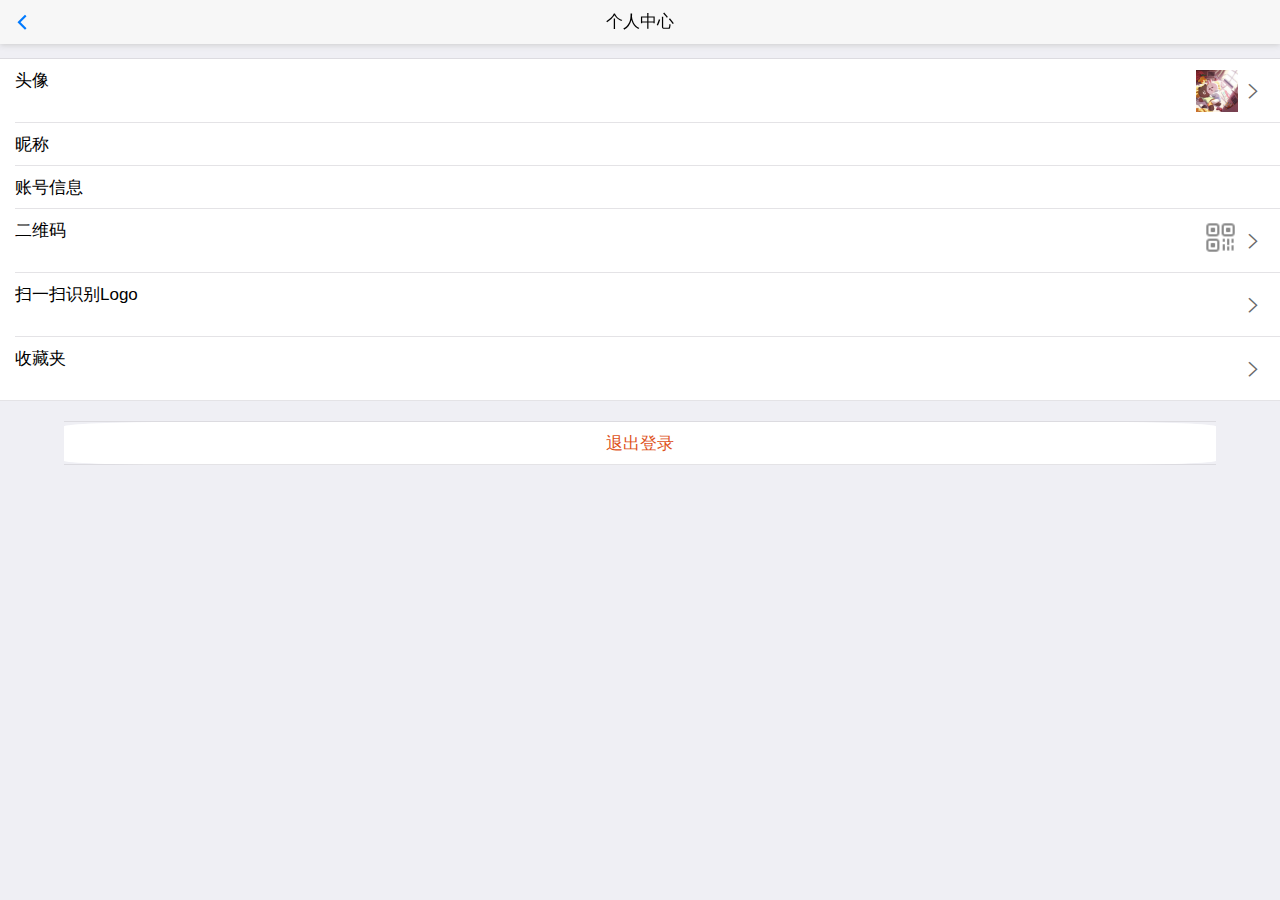
<file: mine.html>
<!doctype html>
<html>
	<head>
		<meta charset="utf-8">
		<title></title>
		<meta name="viewport" content="width=device-width,initial-scale=1,minimum-scale=1,maximum-scale=1,user-scalable=no" />
		<link href="css/mui.css" rel="stylesheet" />
		<!-- <link rel="stylesheet" href="css/header.css" /> -->
	</head>

	<body>
		<!-- 头部标题栏 -->
		<header class="mui-bar mui-bar-nav">
			<a  class="mui-action-back mui-icon mui-icon-left-nav mui-pull-left" style="touch-action: none;" id="BackToMap"></a>
			<h1 class="mui-title">个人中心</h1>
		</header>
		
		<!-- 主体部分 -->
		<div class="mui-content">
			<ul class="mui-table-view">
				<li class="mui-table-view-cell mui-media">
					<a href="javascript:;" id="link_myface">
						<span style="line-height: 42px;color: dimgray;margin-left: 3px;" class="mui-icon mui-icon-arrowright mui-pull-right"></span>
						<img id="img_my_face" class="mui-media-object mui-pull-right" src="css/registLogin/bear.jpeg" style="line-height: 42px;">
						<div class="mui-media-body">
							头像
						</div>
					</a>
				</li>
				<li class="mui-table-view-cell mui-media">
					<a id="link_nickname" href="javascript:;">
						<span id="span_nickname" class="mui-pull-right" style="line-height: 42px; color: dimgray;font-size: 16px;"></span>
						<div class="mui-media-body">
							昵称
						</div>
					</a>
				</li>
				<li class="mui-table-view-cell mui-media">
					<a href="javascript:;">
						<span id="span_username" class="mui-pull-right" style="line-height: 42px; color: dimgray;font-size: 16px;"></span>
						<div class="mui-media-body">
						    账号信息
						</div>
					</a>
				</li>
				<li class="mui-table-view-cell mui-media">
					<a id="link_myQRcode" href="javascript:;">
						<span style="line-height: 42px;color: dimgray;margin-left: 3px;" class="mui-icon mui-icon-arrowright mui-pull-right"></span>
						<img class="mui-media-object mui-pull-right" src="images/qrcode.png" style="max-width: 35px;height: 35px;">
						<div class="mui-media-body">
						    二维码
						</div>
					</a>
				</li>
				<li class="mui-table-view-cell mui-media">
					<a id="link_scanLogo" href="javascript:;">
						<span style="line-height: 42px;color: dimgray;margin-left: 3px;" class="mui-icon mui-icon-arrowright mui-pull-right"></span>
						<div class="mui-media-body">
						    扫一扫识别Logo
						</div>
					</a>
				</li>
				<li class="mui-table-view-cell mui-media">
					<a id="link_collection" href="javascript:;">
						<span style="line-height: 42px;color: dimgray;margin-left: 3px;" class="mui-icon mui-icon-arrowright mui-pull-right"></span>
						<div class="mui-media-body">
						    收藏夹
						</div>
					</a>
				</li>
			</ul>
			<br />
			<ul class="mui-table-view" style="width: 90%; margin-left: 5%;border-radius: 10%;">
				<li class="mui-table-view-cell mui-media">
					<a id="link_logout" href="javascript:;">
						<div class="mui-media-body" style="text-align: center;color: #dd511a;">
							退出登录
						</div>
					</a>
				</li>
			</ul>
		</div>
		<script src="js/app.js"></script>
		<script src="js/mui.js"></script>
		<script type="text/javascript">
			mui.init();
			mui.plusReady(function () {
				window.addEventListener('refresh',function(e){
					refreshUserInfo();
				});
			    //获取当前webview对象，刷新当前登录用户信息
				var currentWebview=plus.webview.currentWebview();
				currentWebview.addEventListener("show",function(){
					//刷新用户信息
					refreshUserInfo();
				});
				
				//退出登录
				var link_logout=document.getElementById("link_logout");
				//绑定监听事件
				link_logout.addEventListener("tap",function(){
					app.userLogout();
					mui.openWindow("map.html","map.html");
				});
				
				//头像事件：触摸头像展示图片
				document.getElementById("link_myface").addEventListener("tap",function(){
					mui.openWindow("myface.html","myface.html");
				});
				
				//昵称事件：
				document.getElementById("link_nickname").addEventListener("tap",function(){
					mui.openWindow("mynickname.html","mynickname.html");
				});
				
				//二维码事件
				document.getElementById("link_myQRcode").addEventListener("tap",function(){
					mui.openWindow("myQRCode.html","myQRCode.html");
				});
				
				//扫一扫识别Logo
				document.getElementById("link_scanLogo").addEventListener("tap",function(){
					mui.openWindow("scanLogo.html","scanLogo.html");
				});
				
				//收藏夹事件
				document.getElementById("link_collection").addEventListener("tap",function(){
					var userInfo=app.getUserGlobalInfo();
					//打开窗口
					mui.openWindow("collection.html","collection.html");
					//像后端发送请求
					mui.ajax(app.serverUrl+"map/Collection",{
						
						data:{
							userid:userInfo.id
						},
						dataType:'json',//服务器返回json格式数据
						type:'post',//HTTP请求类型
						timeout:10000,//超时时间设置为10秒；
						headers:{'Content-Type':'application/json'},	
						success:function(data){
							console.log("请求已发送")
							//存储数据
							if(data.status==200){
								console.log("请求成功")
								//数据存储本地
								plus.storage.setItem("collectList",JSON.stringify(data.data));
							}
						}
					});
				});
				
				//返回地图事件
				document.getElementById("BackToMap").addEventListener("click",function(){
					console.log("点击了返回")
					//1.获取webview对象
					var webview_map =  plus.webview.getWebviewById("map.html");
					//2.触发事件
					mui.fire(webview_map,"refresh");
					//3.页面跳转
					mui.openWindow("map.html","map.html");
					console.log("跳转成功");
				})
			});
			
			/**
			 * 刷新用户信息
			 */
			function refreshUserInfo(){
				var user=app.getUserGlobalInfo();
				var faceImage=user.faceImage;
				var nickname=user.nickname;
				var username=user.username;
				
				var span_nickname=document.getElementById("span_nickname");
				var span_username=document.getElementById("span_username");
				
				//将user信息动态写入
				span_nickname.innerHTML=nickname;
				span_username.innerHTML=username;
				//判断头像是否为空
				if(app.isNotNull(faceImage)){
					var img_my_face=document.getElementById("img_my_face");
					img_my_face.src=app.imgServerUrl+faceImage;
					console.log("头像地址："+app.imgServerUrl+faceImage)
				}
			}
		</script>
	</body>

</html>
</file>
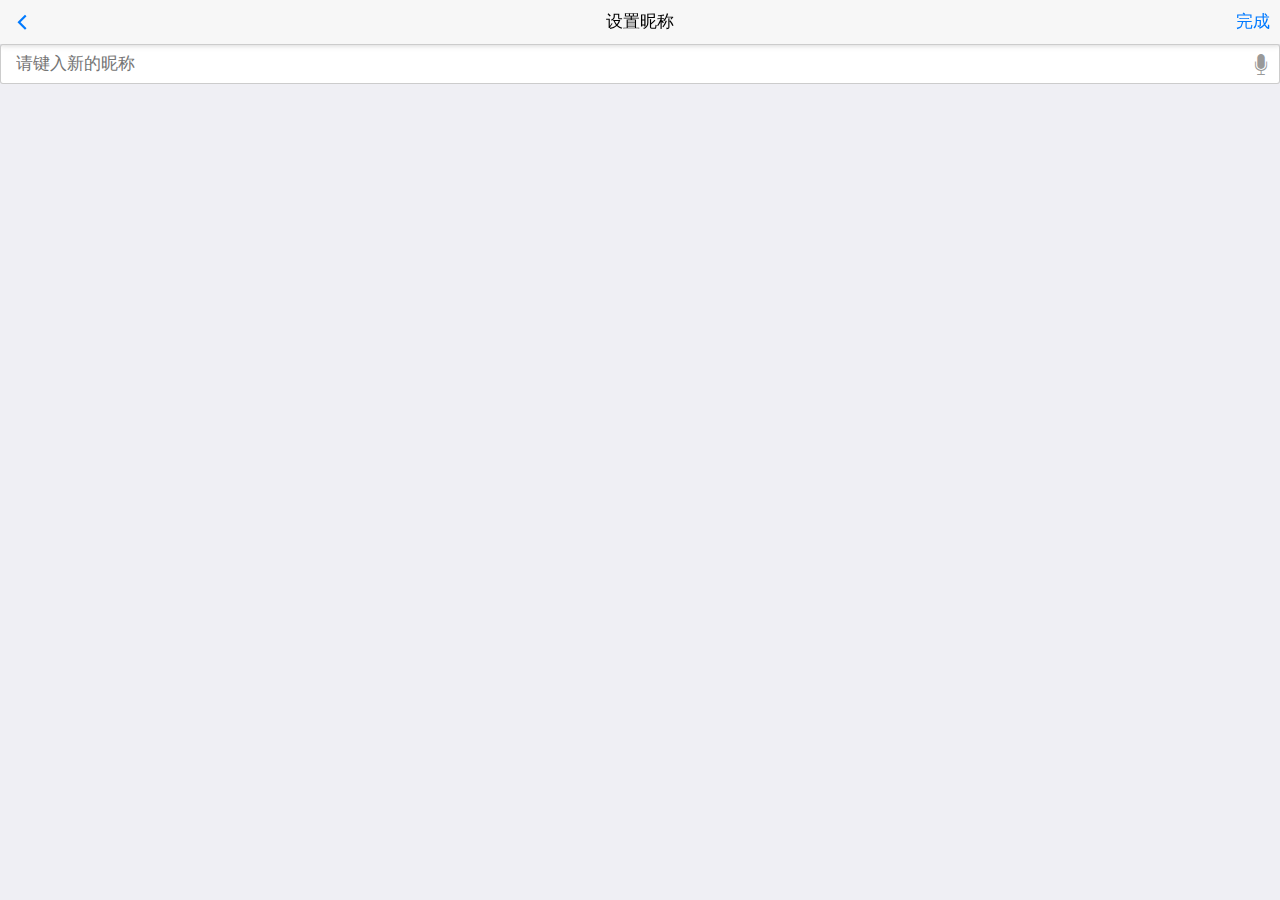
<file: mynickname.html>
<!doctype html>
<html>

	<head>
		<meta charset="utf-8">
		<title></title>
		<meta name="viewport" content="width=device-width,initial-scale=1,minimum-scale=1,maximum-scale=1,user-scalable=no" />
		<link href="css/mui.css" rel="stylesheet" />
		<!-- <link rel="stylesheet" href="../css/header.css" /> -->
	</head>

	<body>
		<!-- 头部标题栏 -->
		<header class="mui-bar mui-bar-nav">
			<a class="mui-action-back mui-icon mui-icon-left-nav mui-pull-left"></a>
			<a id="link_submit" class="mui-icon mui-icon-right-nav mui-pull-right" style="font-size: 17px;line-height: 25px;">完成</a>
			<h1 class="mui-title">设置昵称</h1>
		</header>
		
		<!-- 主体部分 -->
		<div class="mui-content">
			<div class="mui-input-row">
				<input id="txt_nickname" type="text" class="mui-input-speech mui-input-clear" placeholder="请键入新的昵称" />
			</div>
		</div>
		<script src="js/app.js"></script>
		<script src="js/mui.js"></script>
		<script type="text/javascript">
			mui.init();
			mui.plusReady(function () {
			    //获取登陆后的用户对象
				var user=app.getUserGlobalInfo();
				//获取昵称
				var mynickname=user.nickname;
				//获取文本框对象
				var txt_nickname=document.getElementById("txt_nickname");
				//获取昵称内容
				txt_nickname.value=mynickname;
				//修改昵称事件
				 document.getElementById("link_submit").addEventListener("tap",function(){
					 var newnickname=txt_nickname.value;
					 if(!app.isNotNull(newnickname)){
						 app.showToast("请输入修改后的昵称",error);
						 return false;
					 }
					 if(newnickname.length<1||newnickname>10){
						 app.showToast("昵称不合法",error);
						 return false;
					 }
					 plus.nativeUI.showWaiting("请稍后...");
					 
					 //异步请求后台服务器
					 mui.ajax(app.serverUrl+"/user/setNickname",{
						 data:{
							 id:user.id,
							 nickname:newnickname
						 },
						 dataType:'json',//服务器返回json格式数据
						 type:'post',//HTTP请求类型
						 timeout:10000,//超时时间设置为10秒；
						 headers:{'Content-Type':'application/json'},	              
						 success:function(data){
							 plus.nativeUI.closeWaiting();
						 	if(data.status == 200){
						 		//获取用户信息(data.data为对象)
						 		var userInfoJson = data.data;
						 		//存储用户信息
						 		app.setUserGlobalInfo(userInfoJson);
								
								//触发webview自定义事件，更新用户信息
								var mywebview=plus.webview.getWebviewById("mine.html");
								mui.fire(mywebview,'refresh');
						 		//跳转页面
						 		mui.back();						 		
						 	}else{
						 		//登陆失败,状态码为500
						 		app.showToast(data.msg,"error");
						 	}
						 	
						 },
						 error:function(xhr,type,errorThrown){
						 	//异常处理；
						 	console.log(type);
						 }
					 });
				 });
			});
		</script>
	</body>

</html>
</file>
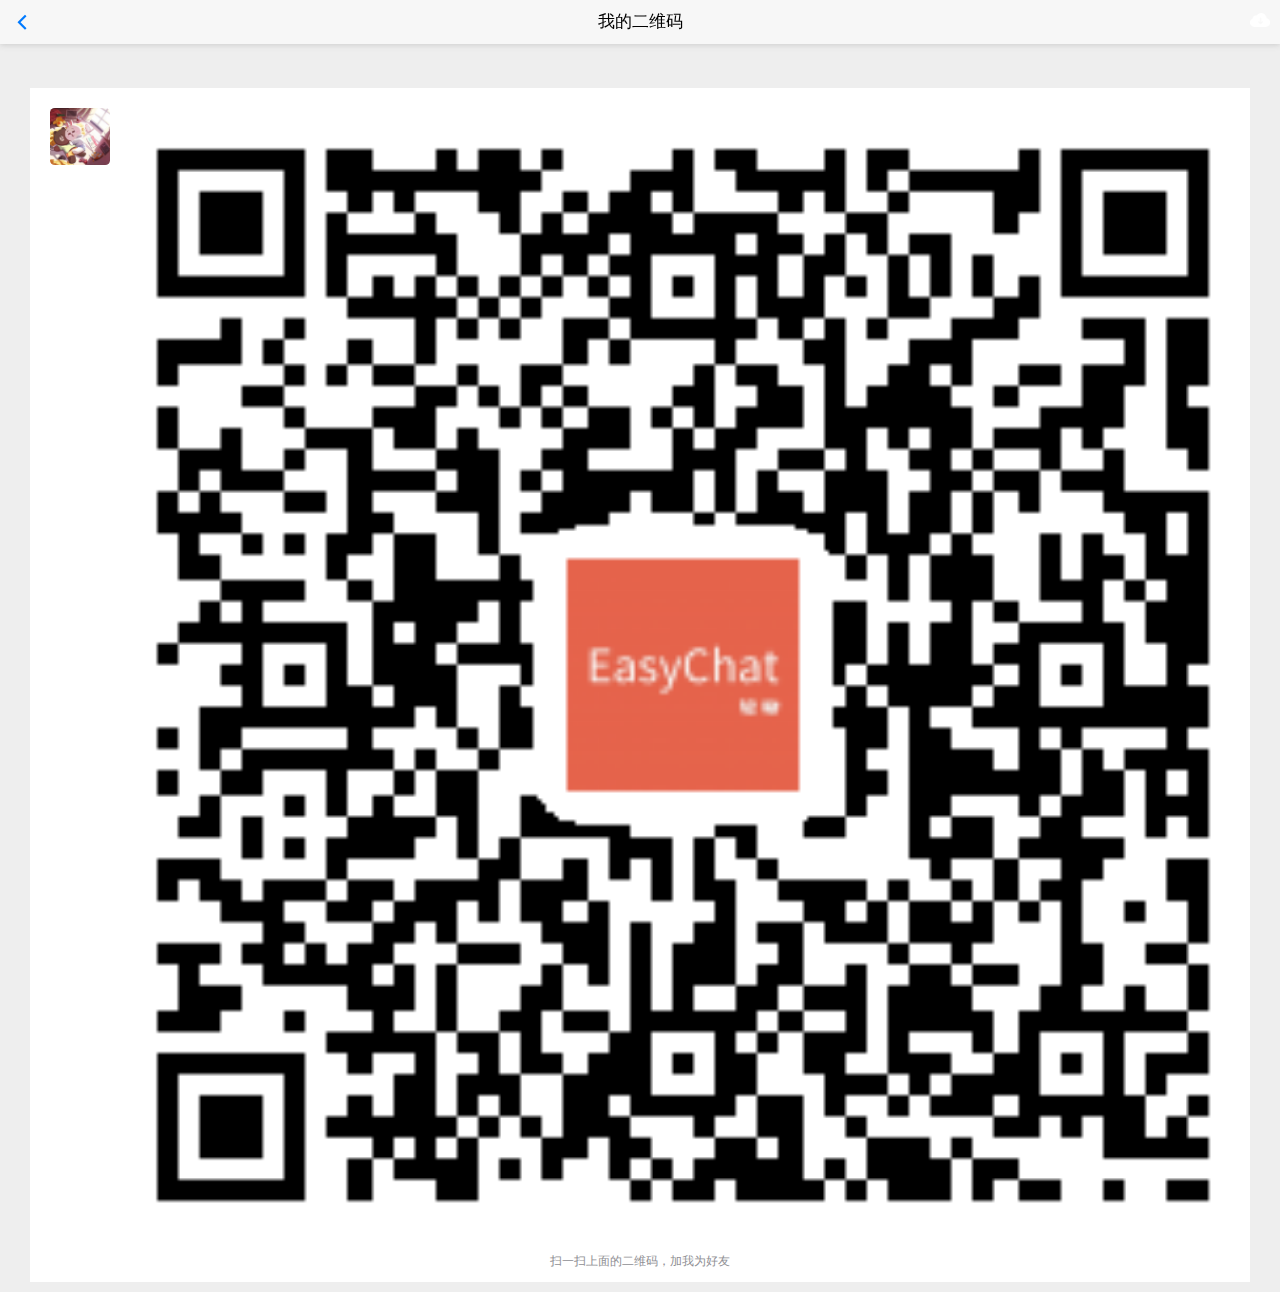
<file: myQRcode.html>
<!doctype html>
<html>

	<head>
		<meta charset="utf-8">
		<title></title>
		<meta name="viewport" content="width=device-width,initial-scale=1,minimum-scale=1,maximum-scale=1,user-scalable=no" />
		<link href="css/mui.css" rel="stylesheet" />
		<!-- <link rel="stylesheet" href="css/header.css" /> -->
		<style type="text/css">
			.mui-content{
				width: 100%;
				position: absolute;
				top: 44px;
				background:#eeeeee;
				padding: 80px 30px 0px 30px;
			}
		</style>
	</head>

	<body>
		<!-- 头部标题栏 -->
		<header class="mui-bar mui-bar-nav">
			<a class="mui-action-back mui-icon mui-icon-left-nav mui-pull-left"></a>
			<a id="link_download_qrcode" class="mui-pull-right" style="font-size: 17px; line-height: 44px;">
				<img src="images/download.png" width="20px">
			</a>
			<h1 class="mui-title">我的二维码</h1>
		</header>
		
		<!-- 主体部分 -->
		<div class="mui-content">
			<div style="background-color: white;padding-top: 20px;padding-left: 20px;">
				<img id="img_myface" src="css/registLogin/bear.jpeg"  width="60px" style="border-radius: 8%;float: left;"/>
				<label id="lab_nickname" style="float: left;margin-left:10px ;margin-top: 10px;"></label>
			</div>
			
			<div style="background-color: white;text-align: center;">
				<img id="img_my_qrcode" src="images/easychat%20v1.0.png"  width="90%" style="padding: 20px 0px;border-radius: 3%;"/>
			</div>
			
			<div style="background-color: white;text-align: center;">
				<p style="padding-bottom: 10px;font-size: 12px;">扫一扫上面的二维码，加我为好友</p>
			</div>
		</div>
		<script src="js/app.js"></script>
		<script src="js/mui.js"></script>
		<script type="text/javascript">
			mui.init();
			mui.plusReady(function () {
			   //获取全局对象，动态获取相关数据
				var user=app.getUserGlobalInfo()
				
				//获取头像、昵称、二维码
				var qrcode=user.qrcode;
				var userface=user.faceImage;
				var nickname=user.nickname;
				
				//动态写入头像、昵称、二维码
				var img_myface=document.getElementById("img_myface");
				var lab_nickname=document.getElementById("lab_nickname");
				var img_my_qrcode=document.getElementById("img_my_qrcode");
				//获取的数据非空
				if(app.isNotNull(qrcode)||app.isNotNull(userface)||app.isNotNull(nickname)){
					//写入数据
					img_myface.src=app.imgServerUrl+userface;
					img_my_qrcode=app.imgServerUrl+qrcode;
					lab_nickname.innerHTML=nickname;
				}
				//获取可见屏幕宽度
				var imgWidth=document.body.clientWidth-60;
				img_my_qrcode.width=imgWidth;
				img_my_qrcode.height=imgWidth+30;
				
				//保存二维码
				document.getElementById("link_download_qrcode").addEventListener("tap",function(){
					plus.nativeUI.showWaiting("下载中...");
					//下载业务
					//创建新的下载对象
					var download=plus.downloader.createDownload(
							app.imgServerUrl+qrcode,
							{},
							function(d,status){
								if(status==200){
									plus.nativeUI.closeWaiting();
									console.log("download success"+d.filename);
									//保存至相册
									plus.gallery.save(d.filename,function(){
										app.showToast("保存成功","success");
									});
								}else{
									plus.nativeUI.closeWaiting();
									app.showToast("保存失败","error");
									console.log("download d=failed"+status);
								}
							}
					);
					//启动下载任务
					download.start();
				});
					
			});
		</script>
	</body>

</html>
</file>
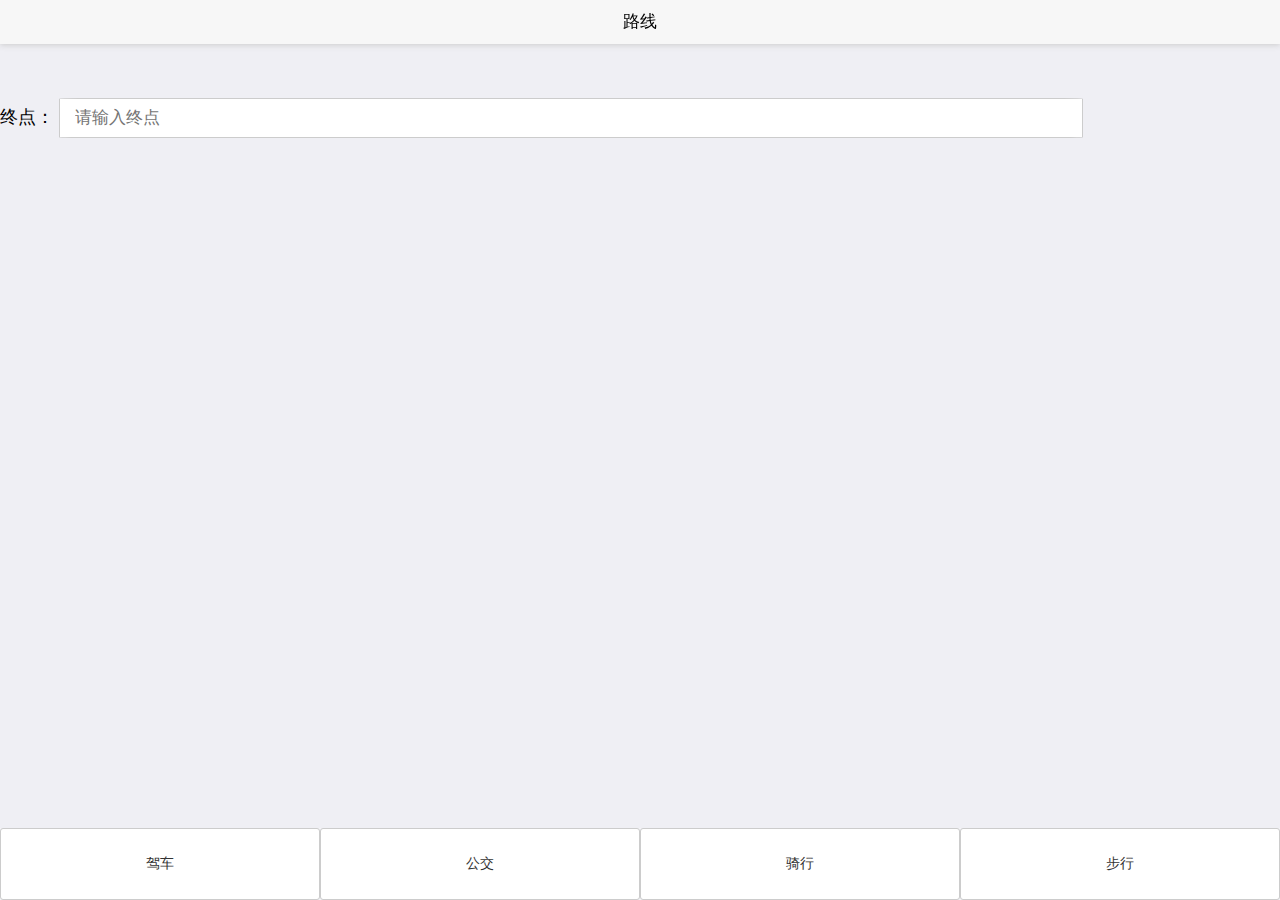
<file: routemap.html>
<!doctype html>
<html>

	<head>
		<meta charset="utf-8">
		<title></title>
		<meta name="viewport" content="width=device-width,initial-scale=1,minimum-scale=1,maximum-scale=1,user-scalable=no" />
		<link href="css/mui.css" rel="stylesheet" />
		<link rel="stylesheet" href="css/routemap.css" />
		<!-- 在线图标样式 -->
		<link rel="stylesheet" href="https://cdn.staticfile.org/font-awesome/4.7.0/css/font-awesome.css">
		<script type="text/javascript" src="js/jquery-2.1.0.js"></script>
		<script type="text/javascript" src="http://api.map.baidu.com/api?v=3.0&ak=T9X7pGGuOkDzpks7QCxrbPHgWYPywp3d"></script>
		<script src="js/routemap.js"></script>
		<!-- <script src="js/app.js"></script> -->
	</head>

	<body>
		<!-- 标题 --> -->
		<header class="mui-bar mui-bar-nav">
			<h1 class="mui-title">路线</h1>
		</header>
		
		<!-- 主体 -->
		<!-- 输入框：起始，终点 -->
		<div class="search_block">
			<span class="route_title">终点：</span>
			<input id="route_place" onclick="searchPOI()" class="route_place" type="text" placeholder="请输入终点"/>
			<div id="searchResultPanel" style="display:none;"></div>
		</div>
		
		
		
		<!-- 地图 -->
		<div id="routemap"></div>
		
		<!-- 出行方式选择 -->
		<div id="method">
			<div onclick="CarRoute()" id="car" class="method_block">
				<button class="car_btn btn">
					驾车
				</button>
			</div>
			<div onclick="BusRoute()" id="bus" class="method_block">
				<button class="bus_btn btn">
					公交
				</button>
			</div>
			<div onclick="BikeRoute()" id="bike" class="method_block">
				<button class="bike_btn btn">
					骑行
				</button>
			</div>
			<div onclick="FootRoute()" id="foot" class="method_block">
				<button class="foot_btn btn">
					步行
				</button>
			</div>
		</div>
		<script src="js/mui.js"></script>
		<script type="text/javascript">
			mui.init();
			mui.plusReady(function () {
				//初始化
				Init();
				
				//单击事件
				ClickPoint();
				
				//滑动事件
				moveMap();
			});
			
			
		</script>
	</body>

</html>
</file>
<file: css/tabar-style.css>
/* 预定义变量 */

:root {
    --background-color: #e5e5e5;
    --color1: #EC3E27;
    --color2: #fd79a8;
    --color3: #0984e3;
    --color4: #00b894;
    --color5: #fdcb6e;
    --color6: #e056fd;
    --color7: #F97F51;
    --color8: #BDC581;
}


/* 提前准备好的图标 */

@font-face {
    font-family: "iconfont";
    src: url('[data-uri]') format('woff2');
}

.iconfont {
    font-family: "iconfont" !important;
    font-size: 16px;
    font-style: normal;
    -webkit-font-smoothing: antialiased;
    -moz-osx-font-smoothing: grayscale;
}

.icon-photo:before {
    content: "\e652";
}

.icon-doc:before {
    content: "\e609";
}

.icon-video:before {
    content: "\e93e";
}

.icon-cart:before {
    content: "\e600";
}

.icon-category:before {
    content: "\e601";
}

.icon-my:before {
    content: "\e602";
}

.icon-home:before {
    content: "\e603";
}


/* 页面基本样式 */

* {
    margin: 0;
    padding: 0;
}

html {
    font-size: 14px;
}


/* 核心样式 */
.a{
	text-decoration: none;
}
.a:hover{
	text-decoration: none;
}
.tab_bar {
    width: 100%;
    height: 13%;
    background-color: #fff;
    border-radius: 10px;
    box-shadow: 0 0 20px rgba(114, 114, 114, 0.5);
    display: flex;
    justify-content: space-between;
    align-items: center;
}

.tab {
    width: 100px;
    height: 100px;
    /* background-color: #00b894; */
    display: flex;
    justify-content: center;
    align-items: center;
}

.tab>i {
    font-size: 30px;
    color: #686868;
}

.tab:hover>i {
    color: #F97F51;
}

.tab.middle {
    position: relative;
    background-color: #0984e3;
    border-radius: 50%;
    border: 10px solid #e5e5e5;
    transform: translateY(-50%);
    transition: 0.3s;
}

/* .tab.middle::after,
.tab.middle::before {
    position: absolute;
    content: '';
    width: 50%;
    height: 3px;
    border-radius: 3px;
    background-color: #fff;
    transition: 0.3s;
} */

.tab.middle::before {
    transform: rotate(90deg);
}

.tab .add {
    position: absolute;
    width: 60px;
    height: 60px;
    border-radius: 50%;
    background-color: #fff;
    display: flex;
    justify-content: center;
    align-items: center;
    transition: 0.3s;
    opacity: 0;
    box-shadow: 0 0 20px rgba(114, 114, 114, 0.5);
}

.tab .add>i {
    font-size: 24px;
    color: #686868;
    transition: 0.3s;
}

.tab .add:hover {
    background-color: #F97F51;
}

.tab .add:hover>i {
    color: #fff;
}


/* 展开样式 */

.tab.open {
    background-color: #F97F51;
}

.tab.open::after {
    transform: rotate(135deg);
}

.tab.open::before {
    transform: rotate(225deg);
}

.tab.open .add {
    opacity: 1;
    transform: rotate(var(--angle)) translateY(-100px);
}

.tab.open .add>i {
    transform: rotate(calc(0deg - var(--angle)));
}
</file>
<file: css/index.css>
/* 搜索栏CSS */
#header{
			position: absolute;
			z-index: 5555;
			right: 15px;
			left: 15px;
			top:10px;
			height: 40px;
			background: white;
			box-shadow: 0px 2px 5px #9b9b9b;
			border-radius: 10px;
			line-height: 40px;
		}
		
	#header .shuxian{
			width: 1px;
		    height: 30px;
		    background-color: #9b9b9b;
		    position: absolute;
		    right: 40px;
		    top: 5px;
		}

#header .fa{
			position: absolute;
		    right: 10px;
		    top: 5px;
		    font-size: 30px;
		    color: #2e8b57;
		}

#header #header-text{
			position: absolute;
			top:0;
			left: 5px;
			right: 50px;
			bottom: 0;
			font-size: 15px;
			color: #9b9b9b;
		}
		
 /* 地图CSS */
 #map{
	border: 1px solid red;
	border-radius: 2%;
 	position: absolute;
 	top:0;
 	bottom: 0;
 	left: 0;
 	right: 0;
	pointer-events: none;	//防止遮挡上层div
 }
 
 /* 侧边栏图层 */
 #layer{
		border: 1px solid red;
		width: 45px;
		height: 45px;
		margin-top: 15%;
		position: absolute;
		right: 2%;
		background: white;
		border-radius: 10px;
		box-shadow: 0px 3px 6px #9b9b9b;
		text-align: center;
		line-height: 15px;
 }
 
 #layer .fa{
		font-size: 25px;
 }
 
 #layer  .layer-text{
		font-size: 8px;
	 	color: #696969;
 }
 
 /* 图层选项CSS */
 #SelectContainer{
	 position: absolute;
	 width: 80px;
	 height:10%;
	 border-radius: 5px;
	 margin-top: 15%;
	 right: 14%;
	 text-align: center;
	 display: none;
 }
 
 #Traffic{
	 width: 80px;
	 height: 50%;
	 background-color: #007AFF;
	 border-radius: 5px;
	 margin: 2px;
	 text-align: center;
	
 }
 
 #Earth{
	 width: 80px;
	 height: 50%;
	 background-color: #00B894;
	 border-radius: 5px;
	 margin: 2px;
 }
 
 .traffic-text{
	 text-align: center;
	 font-size: 16px;
 }
 
 .earth-text{
 	 text-align: center;
 	 font-size: 16px;
 }
 /* 定位点CSS */
 #self-loc{
		border: 1px solid red;
	 	position: absolute;
		bottom: 15%;
		left: 2%;
	 	width: 45px;
	 	height: 45px;
	 	background: white;
	 	border-radius: 10px;
	 	box-shadow: 0px 3px 6px #9b9b9b;
	 	text-align: center;
	 	line-height: 60px;
 }
 
 #self-loc .fa{
	 font-size: 25px;
 }
</file>
<file: plugin/cropper/css/cropper.css>
/*!
 * Cropper v3.1.6
 * https://github.com/fengyuanchen/cropper
 *
 * Copyright (c) 2014-2018 Chen Fengyuan
 * Released under the MIT license
 *
 * Date: 2018-03-01T13:33:39.581Z
 */

 .cropper-container {
  direction: ltr;
  font-size: 0;
  line-height: 0;
  position: relative;
  -ms-touch-action: none;
  touch-action: none;
  -webkit-user-select: none;
  -moz-user-select: none;
  -ms-user-select: none;
  user-select: none;
}

.cropper-container img {/*Avoid margin top issue (Occur only when margin-top <= -height)
 */
  display: block;
  height: 100%;
  image-orientation: 0deg;
  max-height: none !important;
  max-width: none !important;
  min-height: 0 !important;
  min-width: 0 !important;
  width: 100%;
}

.cropper-wrap-box,
.cropper-canvas,
.cropper-drag-box,
.cropper-crop-box,
.cropper-modal {
  bottom: 0;
  left: 0;
  position: absolute;
  right: 0;
  top: 0;
}

.cropper-wrap-box,
.cropper-canvas {
  overflow: hidden;
}

.cropper-drag-box {
  background-color: #fff;
  opacity: 0;
}

.cropper-modal {
  background-color: #000;
  opacity: .5;
}

.cropper-view-box {
  display: block;
  height: 100%;
  outline-color: rgba(51, 153, 255, 0.75);
  outline: 1px solid #39f;
  overflow: hidden;
  width: 100%;
}

.cropper-dashed {
  border: 0 dashed #eee;
  display: block;
  opacity: .5;
  position: absolute;
}

.cropper-dashed.dashed-h {
  border-bottom-width: 1px;
  border-top-width: 1px;
  height: 33.33333%;
  left: 0;
  top: 33.33333%;
  width: 100%;
}

.cropper-dashed.dashed-v {
  border-left-width: 1px;
  border-right-width: 1px;
  height: 100%;
  left: 33.33333%;
  top: 0;
  width: 33.33333%;
}

.cropper-center {
  display: block;
  height: 0;
  left: 50%;
  opacity: .75;
  position: absolute;
  top: 50%;
  width: 0;
}

.cropper-center:before,
.cropper-center:after {
  background-color: #eee;
  content: ' ';
  display: block;
  position: absolute;
}

.cropper-center:before {
  height: 1px;
  left: -3px;
  top: 0;
  width: 7px;
}

.cropper-center:after {
  height: 7px;
  left: 0;
  top: -3px;
  width: 1px;
}

.cropper-face,
.cropper-line,
.cropper-point {
  display: block;
  height: 100%;
  opacity: .1;
  position: absolute;
  width: 100%;
}

.cropper-face {
  background-color: #fff;
  left: 0;
  top: 0;
}

.cropper-line {
  background-color: #39f;
}

.cropper-line.line-e {
  cursor: ew-resize;
  right: -3px;
  top: 0;
  width: 5px;
}

.cropper-line.line-n {
  cursor: ns-resize;
  height: 5px;
  left: 0;
  top: -3px;
}

.cropper-line.line-w {
  cursor: ew-resize;
  left: -3px;
  top: 0;
  width: 5px;
}

.cropper-line.line-s {
  bottom: -3px;
  cursor: ns-resize;
  height: 5px;
  left: 0;
}

.cropper-point {
  background-color: #39f;
  height: 5px;
  opacity: .75;
  width: 5px;
}

.cropper-point.point-e {
  cursor: ew-resize;
  margin-top: -3px;
  right: -3px;
  top: 50%;
}

.cropper-point.point-n {
  cursor: ns-resize;
  left: 50%;
  margin-left: -3px;
  top: -3px;
}

.cropper-point.point-w {
  cursor: ew-resize;
  left: -3px;
  margin-top: -3px;
  top: 50%;
}

.cropper-point.point-s {
  bottom: -3px;
  cursor: s-resize;
  left: 50%;
  margin-left: -3px;
}

.cropper-point.point-ne {
  cursor: nesw-resize;
  right: -3px;
  top: -3px;
}

.cropper-point.point-nw {
  cursor: nwse-resize;
  left: -3px;
  top: -3px;
}

.cropper-point.point-sw {
  bottom: -3px;
  cursor: nesw-resize;
  left: -3px;
}

.cropper-point.point-se {
  bottom: -3px;
  cursor: nwse-resize;
  height: 20px;
  opacity: 1;
  right: -3px;
  width: 20px;
}

@media (min-width: 768px) {
  .cropper-point.point-se {
    height: 15px;
    width: 15px;
  }
}

@media (min-width: 992px) {
  .cropper-point.point-se {
    height: 10px;
    width: 10px;
  }
}

@media (min-width: 1200px) {
  .cropper-point.point-se {
    height: 5px;
    opacity: .75;
    width: 5px;
  }
}

.cropper-point.point-se:before {
  background-color: #39f;
  bottom: -50%;
  content: ' ';
  display: block;
  height: 200%;
  opacity: 0;
  position: absolute;
  right: -50%;
  width: 200%;
}

.cropper-invisible {
  opacity: 0;
}

.cropper-bg {
  background-image: url('[data-uri]');
}

.cropper-hide {
  display: block;
  height: 0;
  position: absolute;
  width: 0;
}

.cropper-hidden {
  display: none !important;
}

.cropper-move {
  cursor: move;
}

.cropper-crop {
  cursor: crosshair;
}

.cropper-disabled .cropper-drag-box,
.cropper-disabled .cropper-face,
.cropper-disabled .cropper-line,
.cropper-disabled .cropper-point {
  cursor: not-allowed;
}
</file>
<file: plugin/cropper/css/main.css>
.btn {
  padding-left: .75rem;
  padding-right: .75rem;
}

label.btn {
  margin-bottom: 0;
}

.d-flex > .btn {
  flex: 1;
}

.carbonads {
  border-radius: .25rem;
  border: 1px solid #ccc;
  font-size: .875rem;
  overflow: hidden;
  padding: 1rem;
}

.carbon-wrap {
  overflow: hidden;
}

.carbon-img {
  clear: left;
  display: block;
  float: left;
}

.carbon-text,
.carbon-poweredby {
  display: block;
  margin-left: 140px;
}

.carbon-text,
.carbon-text:hover,
.carbon-text:focus {
  color: #fff;
  text-decoration: none;
}

.carbon-poweredby,
.carbon-poweredby:hover,
.carbon-poweredby:focus {
  color: #ddd;
  text-decoration: none;
}

@media (min-width: 768px) {
  .carbonads {
    float: right;
    margin-bottom: -1rem;
    margin-top: -1rem;
    max-width: 360px;
  }
}

.footer {
  font-size: .875rem;
  overflow: hidden;
}

.heart {
  color: #ddd;
  display: block;
  height: 2rem;
  line-height: 2rem;
  margin-bottom: 0;
  margin-top: 1rem;
  position: relative;
  text-align: center;
  width: 100%;
}

.heart:hover {
  color: #ff4136;
}

.heart::before {
  border-top: 1px solid #eee;
  content: " ";
  display: block;
  height: 0;
  left: 0;
  position: absolute;
  right: 0;
  top: 50%;
}

.heart::after {
  background-color: #fff;
  content: "♥";
  padding-left: .5rem;
  padding-right: .5rem;
  position: relative;
  z-index: 1;
}

.img-container,
.img-preview {
  background-color: #f7f7f7;
  text-align: center;
  width: 100%;
}

.img-container {
  margin-bottom: 1rem;
  max-height: 497px;
  min-height: 200px;
}

@media (min-width: 768px) {
  .img-container {
    min-height: 497px;
  }
}

.img-container > img {
  max-width: 100%;
}

.docs-preview {
  margin-right: -1rem;
}

.img-preview {
  float: left;
  margin-bottom: .5rem;
  margin-right: .5rem;
  overflow: hidden;
}

.img-preview > img {
  max-width: 100%;
}

.preview-lg {
  height: 9rem;
  width: 16rem;
}

.preview-md {
  height: 4.5rem;
  width: 8rem;
}

.preview-sm {
  height: 2.25rem;
  width: 4rem;
}

.preview-xs {
  height: 1.125rem;
  margin-right: 0;
  width: 2rem;
}

.docs-data > .input-group {
  margin-bottom: .5rem;
}

.docs-data .input-group-prepend .input-group-text {
  min-width: 4rem;
}

.docs-data .input-group-append .input-group-text {
  min-width: 3rem;
}

.docs-buttons > .btn,
.docs-buttons > .btn-group,
.docs-buttons > .form-control {
  margin-bottom: .5rem;
  margin-right: .25rem;
}

.docs-toggles > .btn,
.docs-toggles > .btn-group,
.docs-toggles > .dropdown {
  margin-bottom: .5rem;
}

.docs-tooltip {
  display: block;
  margin: -.5rem -.75rem;
  padding: .5rem .75rem;
}

.docs-tooltip > .icon {
  margin: 0 -.25rem;
  vertical-align: top;
}

.tooltip-inner {
  white-space: normal;
}

.btn-upload .tooltip-inner,
.btn-toggle .tooltip-inner {
  white-space: nowrap;
}

.btn-toggle {
  padding: .5rem;
}

.btn-toggle > .docs-tooltip {
  margin: -.5rem;
  padding: .5rem;
}

@media (max-width: 400px) {
  .btn-group-crop {
    margin-right: -1rem!important;
  }

  .btn-group-crop > .btn {
    padding-left: .5rem;
    padding-right: .5rem;
  }

  .btn-group-crop .docs-tooltip {
    margin-left: -.5rem;
    margin-right: -.5rem;
    padding-left: .5rem;
    padding-right: .5rem;
  }
}

.docs-options .dropdown-menu {
  width: 100%;
}

.docs-options .dropdown-menu > li {
  font-size: .875rem;
  padding: .125rem 1rem;
}

.docs-options .dropdown-menu .form-check-label {
  display: block;
}

.docs-cropped .modal-body {
  text-align: center;
}

.docs-cropped .modal-body > img,
.docs-cropped .modal-body > canvas {
  max-width: 100%;
}
</file>
<file: css/collection.css>
/* div容器的CSS */
.container{
	position: absolute;
	top: 6%;
	width: 100%;
	height: 100%;
}

table{
	border-collapse: collapse;
	text-align: center;
	width: 100%;
}

table tr{
	font-size: 16px;
	width: 100%;
	height: 50px;
	border: 1px solid black;
}
</file>
<file: css/registLogin/util.css>
/*[ FONT SIZE ]
///////////////////////////////////////////////////////////
*/
.fs-1 {font-size: 1px;}
.fs-2 {font-size: 2px;}
.fs-3 {font-size: 3px;}
.fs-4 {font-size: 4px;}
.fs-5 {font-size: 5px;}
.fs-6 {font-size: 6px;}
.fs-7 {font-size: 7px;}
.fs-8 {font-size: 8px;}
.fs-9 {font-size: 9px;}
.fs-10 {font-size: 10px;}
.fs-11 {font-size: 11px;}
.fs-12 {font-size: 12px;}
.fs-13 {font-size: 13px;}
.fs-14 {font-size: 14px;}
.fs-15 {font-size: 15px;}
.fs-16 {font-size: 16px;}
.fs-17 {font-size: 17px;}
.fs-18 {font-size: 18px;}
.fs-19 {font-size: 19px;}
.fs-20 {font-size: 20px;}
.fs-21 {font-size: 21px;}
.fs-22 {font-size: 22px;}
.fs-23 {font-size: 23px;}
.fs-24 {font-size: 24px;}
.fs-25 {font-size: 25px;}
.fs-26 {font-size: 26px;}
.fs-27 {font-size: 27px;}
.fs-28 {font-size: 28px;}
.fs-29 {font-size: 29px;}
.fs-30 {font-size: 30px;}
.fs-31 {font-size: 31px;}
.fs-32 {font-size: 32px;}
.fs-33 {font-size: 33px;}
.fs-34 {font-size: 34px;}
.fs-35 {font-size: 35px;}
.fs-36 {font-size: 36px;}
.fs-37 {font-size: 37px;}
.fs-38 {font-size: 38px;}
.fs-39 {font-size: 39px;}
.fs-40 {font-size: 40px;}
.fs-41 {font-size: 41px;}
.fs-42 {font-size: 42px;}
.fs-43 {font-size: 43px;}
.fs-44 {font-size: 44px;}
.fs-45 {font-size: 45px;}
.fs-46 {font-size: 46px;}
.fs-47 {font-size: 47px;}
.fs-48 {font-size: 48px;}
.fs-49 {font-size: 49px;}
.fs-50 {font-size: 50px;}
.fs-51 {font-size: 51px;}
.fs-52 {font-size: 52px;}
.fs-53 {font-size: 53px;}
.fs-54 {font-size: 54px;}
.fs-55 {font-size: 55px;}
.fs-56 {font-size: 56px;}
.fs-57 {font-size: 57px;}
.fs-58 {font-size: 58px;}
.fs-59 {font-size: 59px;}
.fs-60 {font-size: 60px;}
.fs-61 {font-size: 61px;}
.fs-62 {font-size: 62px;}
.fs-63 {font-size: 63px;}
.fs-64 {font-size: 64px;}
.fs-65 {font-size: 65px;}
.fs-66 {font-size: 66px;}
.fs-67 {font-size: 67px;}
.fs-68 {font-size: 68px;}
.fs-69 {font-size: 69px;}
.fs-70 {font-size: 70px;}
.fs-71 {font-size: 71px;}
.fs-72 {font-size: 72px;}
.fs-73 {font-size: 73px;}
.fs-74 {font-size: 74px;}
.fs-75 {font-size: 75px;}
.fs-76 {font-size: 76px;}
.fs-77 {font-size: 77px;}
.fs-78 {font-size: 78px;}
.fs-79 {font-size: 79px;}
.fs-80 {font-size: 80px;}
.fs-81 {font-size: 81px;}
.fs-82 {font-size: 82px;}
.fs-83 {font-size: 83px;}
.fs-84 {font-size: 84px;}
.fs-85 {font-size: 85px;}
.fs-86 {font-size: 86px;}
.fs-87 {font-size: 87px;}
.fs-88 {font-size: 88px;}
.fs-89 {font-size: 89px;}
.fs-90 {font-size: 90px;}
.fs-91 {font-size: 91px;}
.fs-92 {font-size: 92px;}
.fs-93 {font-size: 93px;}
.fs-94 {font-size: 94px;}
.fs-95 {font-size: 95px;}
.fs-96 {font-size: 96px;}
.fs-97 {font-size: 97px;}
.fs-98 {font-size: 98px;}
.fs-99 {font-size: 99px;}
.fs-100 {font-size: 100px;}
.fs-101 {font-size: 101px;}
.fs-102 {font-size: 102px;}
.fs-103 {font-size: 103px;}
.fs-104 {font-size: 104px;}
.fs-105 {font-size: 105px;}
.fs-106 {font-size: 106px;}
.fs-107 {font-size: 107px;}
.fs-108 {font-size: 108px;}
.fs-109 {font-size: 109px;}
.fs-110 {font-size: 110px;}
.fs-111 {font-size: 111px;}
.fs-112 {font-size: 112px;}
.fs-113 {font-size: 113px;}
.fs-114 {font-size: 114px;}
.fs-115 {font-size: 115px;}
.fs-116 {font-size: 116px;}
.fs-117 {font-size: 117px;}
.fs-118 {font-size: 118px;}
.fs-119 {font-size: 119px;}
.fs-120 {font-size: 120px;}
.fs-121 {font-size: 121px;}
.fs-122 {font-size: 122px;}
.fs-123 {font-size: 123px;}
.fs-124 {font-size: 124px;}
.fs-125 {font-size: 125px;}
.fs-126 {font-size: 126px;}
.fs-127 {font-size: 127px;}
.fs-128 {font-size: 128px;}
.fs-129 {font-size: 129px;}
.fs-130 {font-size: 130px;}
.fs-131 {font-size: 131px;}
.fs-132 {font-size: 132px;}
.fs-133 {font-size: 133px;}
.fs-134 {font-size: 134px;}
.fs-135 {font-size: 135px;}
.fs-136 {font-size: 136px;}
.fs-137 {font-size: 137px;}
.fs-138 {font-size: 138px;}
.fs-139 {font-size: 139px;}
.fs-140 {font-size: 140px;}
.fs-141 {font-size: 141px;}
.fs-142 {font-size: 142px;}
.fs-143 {font-size: 143px;}
.fs-144 {font-size: 144px;}
.fs-145 {font-size: 145px;}
.fs-146 {font-size: 146px;}
.fs-147 {font-size: 147px;}
.fs-148 {font-size: 148px;}
.fs-149 {font-size: 149px;}
.fs-150 {font-size: 150px;}
.fs-151 {font-size: 151px;}
.fs-152 {font-size: 152px;}
.fs-153 {font-size: 153px;}
.fs-154 {font-size: 154px;}
.fs-155 {font-size: 155px;}
.fs-156 {font-size: 156px;}
.fs-157 {font-size: 157px;}
.fs-158 {font-size: 158px;}
.fs-159 {font-size: 159px;}
.fs-160 {font-size: 160px;}
.fs-161 {font-size: 161px;}
.fs-162 {font-size: 162px;}
.fs-163 {font-size: 163px;}
.fs-164 {font-size: 164px;}
.fs-165 {font-size: 165px;}
.fs-166 {font-size: 166px;}
.fs-167 {font-size: 167px;}
.fs-168 {font-size: 168px;}
.fs-169 {font-size: 169px;}
.fs-170 {font-size: 170px;}
.fs-171 {font-size: 171px;}
.fs-172 {font-size: 172px;}
.fs-173 {font-size: 173px;}
.fs-174 {font-size: 174px;}
.fs-175 {font-size: 175px;}
.fs-176 {font-size: 176px;}
.fs-177 {font-size: 177px;}
.fs-178 {font-size: 178px;}
.fs-179 {font-size: 179px;}
.fs-180 {font-size: 180px;}
.fs-181 {font-size: 181px;}
.fs-182 {font-size: 182px;}
.fs-183 {font-size: 183px;}
.fs-184 {font-size: 184px;}
.fs-185 {font-size: 185px;}
.fs-186 {font-size: 186px;}
.fs-187 {font-size: 187px;}
.fs-188 {font-size: 188px;}
.fs-189 {font-size: 189px;}
.fs-190 {font-size: 190px;}
.fs-191 {font-size: 191px;}
.fs-192 {font-size: 192px;}
.fs-193 {font-size: 193px;}
.fs-194 {font-size: 194px;}
.fs-195 {font-size: 195px;}
.fs-196 {font-size: 196px;}
.fs-197 {font-size: 197px;}
.fs-198 {font-size: 198px;}
.fs-199 {font-size: 199px;}
.fs-200 {font-size: 200px;}

/*[ PADDING ]
///////////////////////////////////////////////////////////
*/
.p-t-0 {padding-top: 0px;}
.p-t-1 {padding-top: 1px;}
.p-t-2 {padding-top: 2px;}
.p-t-3 {padding-top: 3px;}
.p-t-4 {padding-top: 4px;}
.p-t-5 {padding-top: 5px;}
.p-t-6 {padding-top: 6px;}
.p-t-7 {padding-top: 7px;}
.p-t-8 {padding-top: 8px;}
.p-t-9 {padding-top: 9px;}
.p-t-10 {padding-top: 10px;}
.p-t-11 {padding-top: 11px;}
.p-t-12 {padding-top: 12px;}
.p-t-13 {padding-top: 13px;}
.p-t-14 {padding-top: 14px;}
.p-t-15 {padding-top: 15px;}
.p-t-16 {padding-top: 16px;}
.p-t-17 {padding-top: 17px;}
.p-t-18 {padding-top: 18px;}
.p-t-19 {padding-top: 19px;}
.p-t-20 {padding-top: 20px;}
.p-t-21 {padding-top: 21px;}
.p-t-22 {padding-top: 22px;}
.p-t-23 {padding-top: 23px;}
.p-t-24 {padding-top: 24px;}
.p-t-25 {padding-top: 25px;}
.p-t-26 {padding-top: 26px;}
.p-t-27 {padding-top: 27px;}
.p-t-28 {padding-top: 28px;}
.p-t-29 {padding-top: 29px;}
.p-t-30 {padding-top: 30px;}
.p-t-31 {padding-top: 31px;}
.p-t-32 {padding-top: 32px;}
.p-t-33 {padding-top: 33px;}
.p-t-34 {padding-top: 34px;}
.p-t-35 {padding-top: 35px;}
.p-t-36 {padding-top: 36px;}
.p-t-37 {padding-top: 37px;}
.p-t-38 {padding-top: 38px;}
.p-t-39 {padding-top: 39px;}
.p-t-40 {padding-top: 40px;}
.p-t-41 {padding-top: 41px;}
.p-t-42 {padding-top: 42px;}
.p-t-43 {padding-top: 43px;}
.p-t-44 {padding-top: 44px;}
.p-t-45 {padding-top: 45px;}
.p-t-46 {padding-top: 46px;}
.p-t-47 {padding-top: 47px;}
.p-t-48 {padding-top: 48px;}
.p-t-49 {padding-top: 49px;}
.p-t-50 {padding-top: 50px;}
.p-t-51 {padding-top: 51px;}
.p-t-52 {padding-top: 52px;}
.p-t-53 {padding-top: 53px;}
.p-t-54 {padding-top: 54px;}
.p-t-55 {padding-top: 55px;}
.p-t-56 {padding-top: 56px;}
.p-t-57 {padding-top: 57px;}
.p-t-58 {padding-top: 58px;}
.p-t-59 {padding-top: 59px;}
.p-t-60 {padding-top: 60px;}
.p-t-61 {padding-top: 61px;}
.p-t-62 {padding-top: 62px;}
.p-t-63 {padding-top: 63px;}
.p-t-64 {padding-top: 64px;}
.p-t-65 {padding-top: 65px;}
.p-t-66 {padding-top: 66px;}
.p-t-67 {padding-top: 67px;}
.p-t-68 {padding-top: 68px;}
.p-t-69 {padding-top: 69px;}
.p-t-70 {padding-top: 70px;}
.p-t-71 {padding-top: 71px;}
.p-t-72 {padding-top: 72px;}
.p-t-73 {padding-top: 73px;}
.p-t-74 {padding-top: 74px;}
.p-t-75 {padding-top: 75px;}
.p-t-76 {padding-top: 76px;}
.p-t-77 {padding-top: 77px;}
.p-t-78 {padding-top: 78px;}
.p-t-79 {padding-top: 79px;}
.p-t-80 {padding-top: 80px;}
.p-t-81 {padding-top: 81px;}
.p-t-82 {padding-top: 82px;}
.p-t-83 {padding-top: 83px;}
.p-t-84 {padding-top: 84px;}
.p-t-85 {padding-top: 85px;}
.p-t-86 {padding-top: 86px;}
.p-t-87 {padding-top: 87px;}
.p-t-88 {padding-top: 88px;}
.p-t-89 {padding-top: 89px;}
.p-t-90 {padding-top: 90px;}
.p-t-91 {padding-top: 91px;}
.p-t-92 {padding-top: 92px;}
.p-t-93 {padding-top: 93px;}
.p-t-94 {padding-top: 94px;}
.p-t-95 {padding-top: 95px;}
.p-t-96 {padding-top: 96px;}
.p-t-97 {padding-top: 97px;}
.p-t-98 {padding-top: 98px;}
.p-t-99 {padding-top: 99px;}
.p-t-100 {padding-top: 100px;}
.p-t-101 {padding-top: 101px;}
.p-t-102 {padding-top: 102px;}
.p-t-103 {padding-top: 103px;}
.p-t-104 {padding-top: 104px;}
.p-t-105 {padding-top: 105px;}
.p-t-106 {padding-top: 106px;}
.p-t-107 {padding-top: 107px;}
.p-t-108 {padding-top: 108px;}
.p-t-109 {padding-top: 109px;}
.p-t-110 {padding-top: 110px;}
.p-t-111 {padding-top: 111px;}
.p-t-112 {padding-top: 112px;}
.p-t-113 {padding-top: 113px;}
.p-t-114 {padding-top: 114px;}
.p-t-115 {padding-top: 115px;}
.p-t-116 {padding-top: 116px;}
.p-t-117 {padding-top: 117px;}
.p-t-118 {padding-top: 118px;}
.p-t-119 {padding-top: 119px;}
.p-t-120 {padding-top: 120px;}
.p-t-121 {padding-top: 121px;}
.p-t-122 {padding-top: 122px;}
.p-t-123 {padding-top: 123px;}
.p-t-124 {padding-top: 124px;}
.p-t-125 {padding-top: 125px;}
.p-t-126 {padding-top: 126px;}
.p-t-127 {padding-top: 127px;}
.p-t-128 {padding-top: 128px;}
.p-t-129 {padding-top: 129px;}
.p-t-130 {padding-top: 130px;}
.p-t-131 {padding-top: 131px;}
.p-t-132 {padding-top: 132px;}
.p-t-133 {padding-top: 133px;}
.p-t-134 {padding-top: 134px;}
.p-t-135 {padding-top: 135px;}
.p-t-136 {padding-top: 136px;}
.p-t-137 {padding-top: 137px;}
.p-t-138 {padding-top: 138px;}
.p-t-139 {padding-top: 139px;}
.p-t-140 {padding-top: 140px;}
.p-t-141 {padding-top: 141px;}
.p-t-142 {padding-top: 142px;}
.p-t-143 {padding-top: 143px;}
.p-t-144 {padding-top: 144px;}
.p-t-145 {padding-top: 145px;}
.p-t-146 {padding-top: 146px;}
.p-t-147 {padding-top: 147px;}
.p-t-148 {padding-top: 148px;}
.p-t-149 {padding-top: 149px;}
.p-t-150 {padding-top: 150px;}
.p-t-151 {padding-top: 151px;}
.p-t-152 {padding-top: 152px;}
.p-t-153 {padding-top: 153px;}
.p-t-154 {padding-top: 154px;}
.p-t-155 {padding-top: 155px;}
.p-t-156 {padding-top: 156px;}
.p-t-157 {padding-top: 157px;}
.p-t-158 {padding-top: 158px;}
.p-t-159 {padding-top: 159px;}
.p-t-160 {padding-top: 160px;}
.p-t-161 {padding-top: 161px;}
.p-t-162 {padding-top: 162px;}
.p-t-163 {padding-top: 163px;}
.p-t-164 {padding-top: 164px;}
.p-t-165 {padding-top: 165px;}
.p-t-166 {padding-top: 166px;}
.p-t-167 {padding-top: 167px;}
.p-t-168 {padding-top: 168px;}
.p-t-169 {padding-top: 169px;}
.p-t-170 {padding-top: 170px;}
.p-t-171 {padding-top: 171px;}
.p-t-172 {padding-top: 172px;}
.p-t-173 {padding-top: 173px;}
.p-t-174 {padding-top: 174px;}
.p-t-175 {padding-top: 175px;}
.p-t-176 {padding-top: 176px;}
.p-t-177 {padding-top: 177px;}
.p-t-178 {padding-top: 178px;}
.p-t-179 {padding-top: 179px;}
.p-t-180 {padding-top: 180px;}
.p-t-181 {padding-top: 181px;}
.p-t-182 {padding-top: 182px;}
.p-t-183 {padding-top: 183px;}
.p-t-184 {padding-top: 184px;}
.p-t-185 {padding-top: 185px;}
.p-t-186 {padding-top: 186px;}
.p-t-187 {padding-top: 187px;}
.p-t-188 {padding-top: 188px;}
.p-t-189 {padding-top: 189px;}
.p-t-190 {padding-top: 190px;}
.p-t-191 {padding-top: 191px;}
.p-t-192 {padding-top: 192px;}
.p-t-193 {padding-top: 193px;}
.p-t-194 {padding-top: 194px;}
.p-t-195 {padding-top: 195px;}
.p-t-196 {padding-top: 196px;}
.p-t-197 {padding-top: 197px;}
.p-t-198 {padding-top: 198px;}
.p-t-199 {padding-top: 199px;}
.p-t-200 {padding-top: 200px;}
.p-t-201 {padding-top: 201px;}
.p-t-202 {padding-top: 202px;}
.p-t-203 {padding-top: 203px;}
.p-t-204 {padding-top: 204px;}
.p-t-205 {padding-top: 205px;}
.p-t-206 {padding-top: 206px;}
.p-t-207 {padding-top: 207px;}
.p-t-208 {padding-top: 208px;}
.p-t-209 {padding-top: 209px;}
.p-t-210 {padding-top: 210px;}
.p-t-211 {padding-top: 211px;}
.p-t-212 {padding-top: 212px;}
.p-t-213 {padding-top: 213px;}
.p-t-214 {padding-top: 214px;}
.p-t-215 {padding-top: 215px;}
.p-t-216 {padding-top: 216px;}
.p-t-217 {padding-top: 217px;}
.p-t-218 {padding-top: 218px;}
.p-t-219 {padding-top: 219px;}
.p-t-220 {padding-top: 220px;}
.p-t-221 {padding-top: 221px;}
.p-t-222 {padding-top: 222px;}
.p-t-223 {padding-top: 223px;}
.p-t-224 {padding-top: 224px;}
.p-t-225 {padding-top: 225px;}
.p-t-226 {padding-top: 226px;}
.p-t-227 {padding-top: 227px;}
.p-t-228 {padding-top: 228px;}
.p-t-229 {padding-top: 229px;}
.p-t-230 {padding-top: 230px;}
.p-t-231 {padding-top: 231px;}
.p-t-232 {padding-top: 232px;}
.p-t-233 {padding-top: 233px;}
.p-t-234 {padding-top: 234px;}
.p-t-235 {padding-top: 235px;}
.p-t-236 {padding-top: 236px;}
.p-t-237 {padding-top: 237px;}
.p-t-238 {padding-top: 238px;}
.p-t-239 {padding-top: 239px;}
.p-t-240 {padding-top: 240px;}
.p-t-241 {padding-top: 241px;}
.p-t-242 {padding-top: 242px;}
.p-t-243 {padding-top: 243px;}
.p-t-244 {padding-top: 244px;}
.p-t-245 {padding-top: 245px;}
.p-t-246 {padding-top: 246px;}
.p-t-247 {padding-top: 247px;}
.p-t-248 {padding-top: 248px;}
.p-t-249 {padding-top: 249px;}
.p-t-250 {padding-top: 250px;}
.p-b-0 {padding-bottom: 0px;}
.p-b-1 {padding-bottom: 1px;}
.p-b-2 {padding-bottom: 2px;}
.p-b-3 {padding-bottom: 3px;}
.p-b-4 {padding-bottom: 4px;}
.p-b-5 {padding-bottom: 5px;}
.p-b-6 {padding-bottom: 6px;}
.p-b-7 {padding-bottom: 7px;}
.p-b-8 {padding-bottom: 8px;}
.p-b-9 {padding-bottom: 9px;}
.p-b-10 {padding-bottom: 10px;}
.p-b-11 {padding-bottom: 11px;}
.p-b-12 {padding-bottom: 12px;}
.p-b-13 {padding-bottom: 13px;}
.p-b-14 {padding-bottom: 14px;}
.p-b-15 {padding-bottom: 15px;}
.p-b-16 {padding-bottom: 16px;}
.p-b-17 {padding-bottom: 17px;}
.p-b-18 {padding-bottom: 18px;}
.p-b-19 {padding-bottom: 19px;}
.p-b-20 {padding-bottom: 20px;}
.p-b-21 {padding-bottom: 21px;}
.p-b-22 {padding-bottom: 22px;}
.p-b-23 {padding-bottom: 23px;}
.p-b-24 {padding-bottom: 24px;}
.p-b-25 {padding-bottom: 25px;}
.p-b-26 {padding-bottom: 26px;}
.p-b-27 {padding-bottom: 27px;}
.p-b-28 {padding-bottom: 28px;}
.p-b-29 {padding-bottom: 29px;}
.p-b-30 {padding-bottom: 30px;}
.p-b-31 {padding-bottom: 31px;}
.p-b-32 {padding-bottom: 32px;}
.p-b-33 {padding-bottom: 33px;}
.p-b-34 {padding-bottom: 34px;}
.p-b-35 {padding-bottom: 35px;}
.p-b-36 {padding-bottom: 36px;}
.p-b-37 {padding-bottom: 37px;}
.p-b-38 {padding-bottom: 38px;}
.p-b-39 {padding-bottom: 39px;}
.p-b-40 {padding-bottom: 40px;}
.p-b-41 {padding-bottom: 41px;}
.p-b-42 {padding-bottom: 42px;}
.p-b-43 {padding-bottom: 43px;}
.p-b-44 {padding-bottom: 44px;}
.p-b-45 {padding-bottom: 45px;}
.p-b-46 {padding-bottom: 46px;}
.p-b-47 {padding-bottom: 47px;}
.p-b-48 {padding-bottom: 48px;}
.p-b-49 {padding-bottom: 49px;}
.p-b-50 {padding-bottom: 50px;}
.p-b-51 {padding-bottom: 51px;}
.p-b-52 {padding-bottom: 52px;}
.p-b-53 {padding-bottom: 53px;}
.p-b-54 {padding-bottom: 54px;}
.p-b-55 {padding-bottom: 55px;}
.p-b-56 {padding-bottom: 56px;}
.p-b-57 {padding-bottom: 57px;}
.p-b-58 {padding-bottom: 58px;}
.p-b-59 {padding-bottom: 59px;}
.p-b-60 {padding-bottom: 60px;}
.p-b-61 {padding-bottom: 61px;}
.p-b-62 {padding-bottom: 62px;}
.p-b-63 {padding-bottom: 63px;}
.p-b-64 {padding-bottom: 64px;}
.p-b-65 {padding-bottom: 65px;}
.p-b-66 {padding-bottom: 66px;}
.p-b-67 {padding-bottom: 67px;}
.p-b-68 {padding-bottom: 68px;}
.p-b-69 {padding-bottom: 69px;}
.p-b-70 {padding-bottom: 70px;}
.p-b-71 {padding-bottom: 71px;}
.p-b-72 {padding-bottom: 72px;}
.p-b-73 {padding-bottom: 73px;}
.p-b-74 {padding-bottom: 74px;}
.p-b-75 {padding-bottom: 75px;}
.p-b-76 {padding-bottom: 76px;}
.p-b-77 {padding-bottom: 77px;}
.p-b-78 {padding-bottom: 78px;}
.p-b-79 {padding-bottom: 79px;}
.p-b-80 {padding-bottom: 80px;}
.p-b-81 {padding-bottom: 81px;}
.p-b-82 {padding-bottom: 82px;}
.p-b-83 {padding-bottom: 83px;}
.p-b-84 {padding-bottom: 84px;}
.p-b-85 {padding-bottom: 85px;}
.p-b-86 {padding-bottom: 86px;}
.p-b-87 {padding-bottom: 87px;}
.p-b-88 {padding-bottom: 88px;}
.p-b-89 {padding-bottom: 89px;}
.p-b-90 {padding-bottom: 90px;}
.p-b-91 {padding-bottom: 91px;}
.p-b-92 {padding-bottom: 92px;}
.p-b-93 {padding-bottom: 93px;}
.p-b-94 {padding-bottom: 94px;}
.p-b-95 {padding-bottom: 95px;}
.p-b-96 {padding-bottom: 96px;}
.p-b-97 {padding-bottom: 97px;}
.p-b-98 {padding-bottom: 98px;}
.p-b-99 {padding-bottom: 99px;}
.p-b-100 {padding-bottom: 100px;}
.p-b-101 {padding-bottom: 101px;}
.p-b-102 {padding-bottom: 102px;}
.p-b-103 {padding-bottom: 103px;}
.p-b-104 {padding-bottom: 104px;}
.p-b-105 {padding-bottom: 105px;}
.p-b-106 {padding-bottom: 106px;}
.p-b-107 {padding-bottom: 107px;}
.p-b-108 {padding-bottom: 108px;}
.p-b-109 {padding-bottom: 109px;}
.p-b-110 {padding-bottom: 110px;}
.p-b-111 {padding-bottom: 111px;}
.p-b-112 {padding-bottom: 112px;}
.p-b-113 {padding-bottom: 113px;}
.p-b-114 {padding-bottom: 114px;}
.p-b-115 {padding-bottom: 115px;}
.p-b-116 {padding-bottom: 116px;}
.p-b-117 {padding-bottom: 117px;}
.p-b-118 {padding-bottom: 118px;}
.p-b-119 {padding-bottom: 119px;}
.p-b-120 {padding-bottom: 120px;}
.p-b-121 {padding-bottom: 121px;}
.p-b-122 {padding-bottom: 122px;}
.p-b-123 {padding-bottom: 123px;}
.p-b-124 {padding-bottom: 124px;}
.p-b-125 {padding-bottom: 125px;}
.p-b-126 {padding-bottom: 126px;}
.p-b-127 {padding-bottom: 127px;}
.p-b-128 {padding-bottom: 128px;}
.p-b-129 {padding-bottom: 129px;}
.p-b-130 {padding-bottom: 130px;}
.p-b-131 {padding-bottom: 131px;}
.p-b-132 {padding-bottom: 132px;}
.p-b-133 {padding-bottom: 133px;}
.p-b-134 {padding-bottom: 134px;}
.p-b-135 {padding-bottom: 135px;}
.p-b-136 {padding-bottom: 136px;}
.p-b-137 {padding-bottom: 137px;}
.p-b-138 {padding-bottom: 138px;}
.p-b-139 {padding-bottom: 139px;}
.p-b-140 {padding-bottom: 140px;}
.p-b-141 {padding-bottom: 141px;}
.p-b-142 {padding-bottom: 142px;}
.p-b-143 {padding-bottom: 143px;}
.p-b-144 {padding-bottom: 144px;}
.p-b-145 {padding-bottom: 145px;}
.p-b-146 {padding-bottom: 146px;}
.p-b-147 {padding-bottom: 147px;}
.p-b-148 {padding-bottom: 148px;}
.p-b-149 {padding-bottom: 149px;}
.p-b-150 {padding-bottom: 150px;}
.p-b-151 {padding-bottom: 151px;}
.p-b-152 {padding-bottom: 152px;}
.p-b-153 {padding-bottom: 153px;}
.p-b-154 {padding-bottom: 154px;}
.p-b-155 {padding-bottom: 155px;}
.p-b-156 {padding-bottom: 156px;}
.p-b-157 {padding-bottom: 157px;}
.p-b-158 {padding-bottom: 158px;}
.p-b-159 {padding-bottom: 159px;}
.p-b-160 {padding-bottom: 160px;}
.p-b-161 {padding-bottom: 161px;}
.p-b-162 {padding-bottom: 162px;}
.p-b-163 {padding-bottom: 163px;}
.p-b-164 {padding-bottom: 164px;}
.p-b-165 {padding-bottom: 165px;}
.p-b-166 {padding-bottom: 166px;}
.p-b-167 {padding-bottom: 167px;}
.p-b-168 {padding-bottom: 168px;}
.p-b-169 {padding-bottom: 169px;}
.p-b-170 {padding-bottom: 170px;}
.p-b-171 {padding-bottom: 171px;}
.p-b-172 {padding-bottom: 172px;}
.p-b-173 {padding-bottom: 173px;}
.p-b-174 {padding-bottom: 174px;}
.p-b-175 {padding-bottom: 175px;}
.p-b-176 {padding-bottom: 176px;}
.p-b-177 {padding-bottom: 177px;}
.p-b-178 {padding-bottom: 178px;}
.p-b-179 {padding-bottom: 179px;}
.p-b-180 {padding-bottom: 180px;}
.p-b-181 {padding-bottom: 181px;}
.p-b-182 {padding-bottom: 182px;}
.p-b-183 {padding-bottom: 183px;}
.p-b-184 {padding-bottom: 184px;}
.p-b-185 {padding-bottom: 185px;}
.p-b-186 {padding-bottom: 186px;}
.p-b-187 {padding-bottom: 187px;}
.p-b-188 {padding-bottom: 188px;}
.p-b-189 {padding-bottom: 189px;}
.p-b-190 {padding-bottom: 190px;}
.p-b-191 {padding-bottom: 191px;}
.p-b-192 {padding-bottom: 192px;}
.p-b-193 {padding-bottom: 193px;}
.p-b-194 {padding-bottom: 194px;}
.p-b-195 {padding-bottom: 195px;}
.p-b-196 {padding-bottom: 196px;}
.p-b-197 {padding-bottom: 197px;}
.p-b-198 {padding-bottom: 198px;}
.p-b-199 {padding-bottom: 199px;}
.p-b-200 {padding-bottom: 200px;}
.p-b-201 {padding-bottom: 201px;}
.p-b-202 {padding-bottom: 202px;}
.p-b-203 {padding-bottom: 203px;}
.p-b-204 {padding-bottom: 204px;}
.p-b-205 {padding-bottom: 205px;}
.p-b-206 {padding-bottom: 206px;}
.p-b-207 {padding-bottom: 207px;}
.p-b-208 {padding-bottom: 208px;}
.p-b-209 {padding-bottom: 209px;}
.p-b-210 {padding-bottom: 210px;}
.p-b-211 {padding-bottom: 211px;}
.p-b-212 {padding-bottom: 212px;}
.p-b-213 {padding-bottom: 213px;}
.p-b-214 {padding-bottom: 214px;}
.p-b-215 {padding-bottom: 215px;}
.p-b-216 {padding-bottom: 216px;}
.p-b-217 {padding-bottom: 217px;}
.p-b-218 {padding-bottom: 218px;}
.p-b-219 {padding-bottom: 219px;}
.p-b-220 {padding-bottom: 220px;}
.p-b-221 {padding-bottom: 221px;}
.p-b-222 {padding-bottom: 222px;}
.p-b-223 {padding-bottom: 223px;}
.p-b-224 {padding-bottom: 224px;}
.p-b-225 {padding-bottom: 225px;}
.p-b-226 {padding-bottom: 226px;}
.p-b-227 {padding-bottom: 227px;}
.p-b-228 {padding-bottom: 228px;}
.p-b-229 {padding-bottom: 229px;}
.p-b-230 {padding-bottom: 230px;}
.p-b-231 {padding-bottom: 231px;}
.p-b-232 {padding-bottom: 232px;}
.p-b-233 {padding-bottom: 233px;}
.p-b-234 {padding-bottom: 234px;}
.p-b-235 {padding-bottom: 235px;}
.p-b-236 {padding-bottom: 236px;}
.p-b-237 {padding-bottom: 237px;}
.p-b-238 {padding-bottom: 238px;}
.p-b-239 {padding-bottom: 239px;}
.p-b-240 {padding-bottom: 240px;}
.p-b-241 {padding-bottom: 241px;}
.p-b-242 {padding-bottom: 242px;}
.p-b-243 {padding-bottom: 243px;}
.p-b-244 {padding-bottom: 244px;}
.p-b-245 {padding-bottom: 245px;}
.p-b-246 {padding-bottom: 246px;}
.p-b-247 {padding-bottom: 247px;}
.p-b-248 {padding-bottom: 248px;}
.p-b-249 {padding-bottom: 249px;}
.p-b-250 {padding-bottom: 250px;}
.p-l-0 {padding-left: 0px;}
.p-l-1 {padding-left: 1px;}
.p-l-2 {padding-left: 2px;}
.p-l-3 {padding-left: 3px;}
.p-l-4 {padding-left: 4px;}
.p-l-5 {padding-left: 5px;}
.p-l-6 {padding-left: 6px;}
.p-l-7 {padding-left: 7px;}
.p-l-8 {padding-left: 8px;}
.p-l-9 {padding-left: 9px;}
.p-l-10 {padding-left: 10px;}
.p-l-11 {padding-left: 11px;}
.p-l-12 {padding-left: 12px;}
.p-l-13 {padding-left: 13px;}
.p-l-14 {padding-left: 14px;}
.p-l-15 {padding-left: 15px;}
.p-l-16 {padding-left: 16px;}
.p-l-17 {padding-left: 17px;}
.p-l-18 {padding-left: 18px;}
.p-l-19 {padding-left: 19px;}
.p-l-20 {padding-left: 20px;}
.p-l-21 {padding-left: 21px;}
.p-l-22 {padding-left: 22px;}
.p-l-23 {padding-left: 23px;}
.p-l-24 {padding-left: 24px;}
.p-l-25 {padding-left: 25px;}
.p-l-26 {padding-left: 26px;}
.p-l-27 {padding-left: 27px;}
.p-l-28 {padding-left: 28px;}
.p-l-29 {padding-left: 29px;}
.p-l-30 {padding-left: 30px;}
.p-l-31 {padding-left: 31px;}
.p-l-32 {padding-left: 32px;}
.p-l-33 {padding-left: 33px;}
.p-l-34 {padding-left: 34px;}
.p-l-35 {padding-left: 35px;}
.p-l-36 {padding-left: 36px;}
.p-l-37 {padding-left: 37px;}
.p-l-38 {padding-left: 38px;}
.p-l-39 {padding-left: 39px;}
.p-l-40 {padding-left: 40px;}
.p-l-41 {padding-left: 41px;}
.p-l-42 {padding-left: 42px;}
.p-l-43 {padding-left: 43px;}
.p-l-44 {padding-left: 44px;}
.p-l-45 {padding-left: 45px;}
.p-l-46 {padding-left: 46px;}
.p-l-47 {padding-left: 47px;}
.p-l-48 {padding-left: 48px;}
.p-l-49 {padding-left: 49px;}
.p-l-50 {padding-left: 50px;}
.p-l-51 {padding-left: 51px;}
.p-l-52 {padding-left: 52px;}
.p-l-53 {padding-left: 53px;}
.p-l-54 {padding-left: 54px;}
.p-l-55 {padding-left: 55px;}
.p-l-56 {padding-left: 56px;}
.p-l-57 {padding-left: 57px;}
.p-l-58 {padding-left: 58px;}
.p-l-59 {padding-left: 59px;}
.p-l-60 {padding-left: 60px;}
.p-l-61 {padding-left: 61px;}
.p-l-62 {padding-left: 62px;}
.p-l-63 {padding-left: 63px;}
.p-l-64 {padding-left: 64px;}
.p-l-65 {padding-left: 65px;}
.p-l-66 {padding-left: 66px;}
.p-l-67 {padding-left: 67px;}
.p-l-68 {padding-left: 68px;}
.p-l-69 {padding-left: 69px;}
.p-l-70 {padding-left: 70px;}
.p-l-71 {padding-left: 71px;}
.p-l-72 {padding-left: 72px;}
.p-l-73 {padding-left: 73px;}
.p-l-74 {padding-left: 74px;}
.p-l-75 {padding-left: 75px;}
.p-l-76 {padding-left: 76px;}
.p-l-77 {padding-left: 77px;}
.p-l-78 {padding-left: 78px;}
.p-l-79 {padding-left: 79px;}
.p-l-80 {padding-left: 80px;}
.p-l-81 {padding-left: 81px;}
.p-l-82 {padding-left: 82px;}
.p-l-83 {padding-left: 83px;}
.p-l-84 {padding-left: 84px;}
.p-l-85 {padding-left: 85px;}
.p-l-86 {padding-left: 86px;}
.p-l-87 {padding-left: 87px;}
.p-l-88 {padding-left: 88px;}
.p-l-89 {padding-left: 89px;}
.p-l-90 {padding-left: 90px;}
.p-l-91 {padding-left: 91px;}
.p-l-92 {padding-left: 92px;}
.p-l-93 {padding-left: 93px;}
.p-l-94 {padding-left: 94px;}
.p-l-95 {padding-left: 95px;}
.p-l-96 {padding-left: 96px;}
.p-l-97 {padding-left: 97px;}
.p-l-98 {padding-left: 98px;}
.p-l-99 {padding-left: 99px;}
.p-l-100 {padding-left: 100px;}
.p-l-101 {padding-left: 101px;}
.p-l-102 {padding-left: 102px;}
.p-l-103 {padding-left: 103px;}
.p-l-104 {padding-left: 104px;}
.p-l-105 {padding-left: 105px;}
.p-l-106 {padding-left: 106px;}
.p-l-107 {padding-left: 107px;}
.p-l-108 {padding-left: 108px;}
.p-l-109 {padding-left: 109px;}
.p-l-110 {padding-left: 110px;}
.p-l-111 {padding-left: 111px;}
.p-l-112 {padding-left: 112px;}
.p-l-113 {padding-left: 113px;}
.p-l-114 {padding-left: 114px;}
.p-l-115 {padding-left: 115px;}
.p-l-116 {padding-left: 116px;}
.p-l-117 {padding-left: 117px;}
.p-l-118 {padding-left: 118px;}
.p-l-119 {padding-left: 119px;}
.p-l-120 {padding-left: 120px;}
.p-l-121 {padding-left: 121px;}
.p-l-122 {padding-left: 122px;}
.p-l-123 {padding-left: 123px;}
.p-l-124 {padding-left: 124px;}
.p-l-125 {padding-left: 125px;}
.p-l-126 {padding-left: 126px;}
.p-l-127 {padding-left: 127px;}
.p-l-128 {padding-left: 128px;}
.p-l-129 {padding-left: 129px;}
.p-l-130 {padding-left: 130px;}
.p-l-131 {padding-left: 131px;}
.p-l-132 {padding-left: 132px;}
.p-l-133 {padding-left: 133px;}
.p-l-134 {padding-left: 134px;}
.p-l-135 {padding-left: 135px;}
.p-l-136 {padding-left: 136px;}
.p-l-137 {padding-left: 137px;}
.p-l-138 {padding-left: 138px;}
.p-l-139 {padding-left: 139px;}
.p-l-140 {padding-left: 140px;}
.p-l-141 {padding-left: 141px;}
.p-l-142 {padding-left: 142px;}
.p-l-143 {padding-left: 143px;}
.p-l-144 {padding-left: 144px;}
.p-l-145 {padding-left: 145px;}
.p-l-146 {padding-left: 146px;}
.p-l-147 {padding-left: 147px;}
.p-l-148 {padding-left: 148px;}
.p-l-149 {padding-left: 149px;}
.p-l-150 {padding-left: 150px;}
.p-l-151 {padding-left: 151px;}
.p-l-152 {padding-left: 152px;}
.p-l-153 {padding-left: 153px;}
.p-l-154 {padding-left: 154px;}
.p-l-155 {padding-left: 155px;}
.p-l-156 {padding-left: 156px;}
.p-l-157 {padding-left: 157px;}
.p-l-158 {padding-left: 158px;}
.p-l-159 {padding-left: 159px;}
.p-l-160 {padding-left: 160px;}
.p-l-161 {padding-left: 161px;}
.p-l-162 {padding-left: 162px;}
.p-l-163 {padding-left: 163px;}
.p-l-164 {padding-left: 164px;}
.p-l-165 {padding-left: 165px;}
.p-l-166 {padding-left: 166px;}
.p-l-167 {padding-left: 167px;}
.p-l-168 {padding-left: 168px;}
.p-l-169 {padding-left: 169px;}
.p-l-170 {padding-left: 170px;}
.p-l-171 {padding-left: 171px;}
.p-l-172 {padding-left: 172px;}
.p-l-173 {padding-left: 173px;}
.p-l-174 {padding-left: 174px;}
.p-l-175 {padding-left: 175px;}
.p-l-176 {padding-left: 176px;}
.p-l-177 {padding-left: 177px;}
.p-l-178 {padding-left: 178px;}
.p-l-179 {padding-left: 179px;}
.p-l-180 {padding-left: 180px;}
.p-l-181 {padding-left: 181px;}
.p-l-182 {padding-left: 182px;}
.p-l-183 {padding-left: 183px;}
.p-l-184 {padding-left: 184px;}
.p-l-185 {padding-left: 185px;}
.p-l-186 {padding-left: 186px;}
.p-l-187 {padding-left: 187px;}
.p-l-188 {padding-left: 188px;}
.p-l-189 {padding-left: 189px;}
.p-l-190 {padding-left: 190px;}
.p-l-191 {padding-left: 191px;}
.p-l-192 {padding-left: 192px;}
.p-l-193 {padding-left: 193px;}
.p-l-194 {padding-left: 194px;}
.p-l-195 {padding-left: 195px;}
.p-l-196 {padding-left: 196px;}
.p-l-197 {padding-left: 197px;}
.p-l-198 {padding-left: 198px;}
.p-l-199 {padding-left: 199px;}
.p-l-200 {padding-left: 200px;}
.p-l-201 {padding-left: 201px;}
.p-l-202 {padding-left: 202px;}
.p-l-203 {padding-left: 203px;}
.p-l-204 {padding-left: 204px;}
.p-l-205 {padding-left: 205px;}
.p-l-206 {padding-left: 206px;}
.p-l-207 {padding-left: 207px;}
.p-l-208 {padding-left: 208px;}
.p-l-209 {padding-left: 209px;}
.p-l-210 {padding-left: 210px;}
.p-l-211 {padding-left: 211px;}
.p-l-212 {padding-left: 212px;}
.p-l-213 {padding-left: 213px;}
.p-l-214 {padding-left: 214px;}
.p-l-215 {padding-left: 215px;}
.p-l-216 {padding-left: 216px;}
.p-l-217 {padding-left: 217px;}
.p-l-218 {padding-left: 218px;}
.p-l-219 {padding-left: 219px;}
.p-l-220 {padding-left: 220px;}
.p-l-221 {padding-left: 221px;}
.p-l-222 {padding-left: 222px;}
.p-l-223 {padding-left: 223px;}
.p-l-224 {padding-left: 224px;}
.p-l-225 {padding-left: 225px;}
.p-l-226 {padding-left: 226px;}
.p-l-227 {padding-left: 227px;}
.p-l-228 {padding-left: 228px;}
.p-l-229 {padding-left: 229px;}
.p-l-230 {padding-left: 230px;}
.p-l-231 {padding-left: 231px;}
.p-l-232 {padding-left: 232px;}
.p-l-233 {padding-left: 233px;}
.p-l-234 {padding-left: 234px;}
.p-l-235 {padding-left: 235px;}
.p-l-236 {padding-left: 236px;}
.p-l-237 {padding-left: 237px;}
.p-l-238 {padding-left: 238px;}
.p-l-239 {padding-left: 239px;}
.p-l-240 {padding-left: 240px;}
.p-l-241 {padding-left: 241px;}
.p-l-242 {padding-left: 242px;}
.p-l-243 {padding-left: 243px;}
.p-l-244 {padding-left: 244px;}
.p-l-245 {padding-left: 245px;}
.p-l-246 {padding-left: 246px;}
.p-l-247 {padding-left: 247px;}
.p-l-248 {padding-left: 248px;}
.p-l-249 {padding-left: 249px;}
.p-l-250 {padding-left: 250px;}
.p-r-0 {padding-right: 0px;}
.p-r-1 {padding-right: 1px;}
.p-r-2 {padding-right: 2px;}
.p-r-3 {padding-right: 3px;}
.p-r-4 {padding-right: 4px;}
.p-r-5 {padding-right: 5px;}
.p-r-6 {padding-right: 6px;}
.p-r-7 {padding-right: 7px;}
.p-r-8 {padding-right: 8px;}
.p-r-9 {padding-right: 9px;}
.p-r-10 {padding-right: 10px;}
.p-r-11 {padding-right: 11px;}
.p-r-12 {padding-right: 12px;}
.p-r-13 {padding-right: 13px;}
.p-r-14 {padding-right: 14px;}
.p-r-15 {padding-right: 15px;}
.p-r-16 {padding-right: 16px;}
.p-r-17 {padding-right: 17px;}
.p-r-18 {padding-right: 18px;}
.p-r-19 {padding-right: 19px;}
.p-r-20 {padding-right: 20px;}
.p-r-21 {padding-right: 21px;}
.p-r-22 {padding-right: 22px;}
.p-r-23 {padding-right: 23px;}
.p-r-24 {padding-right: 24px;}
.p-r-25 {padding-right: 25px;}
.p-r-26 {padding-right: 26px;}
.p-r-27 {padding-right: 27px;}
.p-r-28 {padding-right: 28px;}
.p-r-29 {padding-right: 29px;}
.p-r-30 {padding-right: 30px;}
.p-r-31 {padding-right: 31px;}
.p-r-32 {padding-right: 32px;}
.p-r-33 {padding-right: 33px;}
.p-r-34 {padding-right: 34px;}
.p-r-35 {padding-right: 35px;}
.p-r-36 {padding-right: 36px;}
.p-r-37 {padding-right: 37px;}
.p-r-38 {padding-right: 38px;}
.p-r-39 {padding-right: 39px;}
.p-r-40 {padding-right: 40px;}
.p-r-41 {padding-right: 41px;}
.p-r-42 {padding-right: 42px;}
.p-r-43 {padding-right: 43px;}
.p-r-44 {padding-right: 44px;}
.p-r-45 {padding-right: 45px;}
.p-r-46 {padding-right: 46px;}
.p-r-47 {padding-right: 47px;}
.p-r-48 {padding-right: 48px;}
.p-r-49 {padding-right: 49px;}
.p-r-50 {padding-right: 50px;}
.p-r-51 {padding-right: 51px;}
.p-r-52 {padding-right: 52px;}
.p-r-53 {padding-right: 53px;}
.p-r-54 {padding-right: 54px;}
.p-r-55 {padding-right: 55px;}
.p-r-56 {padding-right: 56px;}
.p-r-57 {padding-right: 57px;}
.p-r-58 {padding-right: 58px;}
.p-r-59 {padding-right: 59px;}
.p-r-60 {padding-right: 60px;}
.p-r-61 {padding-right: 61px;}
.p-r-62 {padding-right: 62px;}
.p-r-63 {padding-right: 63px;}
.p-r-64 {padding-right: 64px;}
.p-r-65 {padding-right: 65px;}
.p-r-66 {padding-right: 66px;}
.p-r-67 {padding-right: 67px;}
.p-r-68 {padding-right: 68px;}
.p-r-69 {padding-right: 69px;}
.p-r-70 {padding-right: 70px;}
.p-r-71 {padding-right: 71px;}
.p-r-72 {padding-right: 72px;}
.p-r-73 {padding-right: 73px;}
.p-r-74 {padding-right: 74px;}
.p-r-75 {padding-right: 75px;}
.p-r-76 {padding-right: 76px;}
.p-r-77 {padding-right: 77px;}
.p-r-78 {padding-right: 78px;}
.p-r-79 {padding-right: 79px;}
.p-r-80 {padding-right: 80px;}
.p-r-81 {padding-right: 81px;}
.p-r-82 {padding-right: 82px;}
.p-r-83 {padding-right: 83px;}
.p-r-84 {padding-right: 84px;}
.p-r-85 {padding-right: 85px;}
.p-r-86 {padding-right: 86px;}
.p-r-87 {padding-right: 87px;}
.p-r-88 {padding-right: 88px;}
.p-r-89 {padding-right: 89px;}
.p-r-90 {padding-right: 90px;}
.p-r-91 {padding-right: 91px;}
.p-r-92 {padding-right: 92px;}
.p-r-93 {padding-right: 93px;}
.p-r-94 {padding-right: 94px;}
.p-r-95 {padding-right: 95px;}
.p-r-96 {padding-right: 96px;}
.p-r-97 {padding-right: 97px;}
.p-r-98 {padding-right: 98px;}
.p-r-99 {padding-right: 99px;}
.p-r-100 {padding-right: 100px;}
.p-r-101 {padding-right: 101px;}
.p-r-102 {padding-right: 102px;}
.p-r-103 {padding-right: 103px;}
.p-r-104 {padding-right: 104px;}
.p-r-105 {padding-right: 105px;}
.p-r-106 {padding-right: 106px;}
.p-r-107 {padding-right: 107px;}
.p-r-108 {padding-right: 108px;}
.p-r-109 {padding-right: 109px;}
.p-r-110 {padding-right: 110px;}
.p-r-111 {padding-right: 111px;}
.p-r-112 {padding-right: 112px;}
.p-r-113 {padding-right: 113px;}
.p-r-114 {padding-right: 114px;}
.p-r-115 {padding-right: 115px;}
.p-r-116 {padding-right: 116px;}
.p-r-117 {padding-right: 117px;}
.p-r-118 {padding-right: 118px;}
.p-r-119 {padding-right: 119px;}
.p-r-120 {padding-right: 120px;}
.p-r-121 {padding-right: 121px;}
.p-r-122 {padding-right: 122px;}
.p-r-123 {padding-right: 123px;}
.p-r-124 {padding-right: 124px;}
.p-r-125 {padding-right: 125px;}
.p-r-126 {padding-right: 126px;}
.p-r-127 {padding-right: 127px;}
.p-r-128 {padding-right: 128px;}
.p-r-129 {padding-right: 129px;}
.p-r-130 {padding-right: 130px;}
.p-r-131 {padding-right: 131px;}
.p-r-132 {padding-right: 132px;}
.p-r-133 {padding-right: 133px;}
.p-r-134 {padding-right: 134px;}
.p-r-135 {padding-right: 135px;}
.p-r-136 {padding-right: 136px;}
.p-r-137 {padding-right: 137px;}
.p-r-138 {padding-right: 138px;}
.p-r-139 {padding-right: 139px;}
.p-r-140 {padding-right: 140px;}
.p-r-141 {padding-right: 141px;}
.p-r-142 {padding-right: 142px;}
.p-r-143 {padding-right: 143px;}
.p-r-144 {padding-right: 144px;}
.p-r-145 {padding-right: 145px;}
.p-r-146 {padding-right: 146px;}
.p-r-147 {padding-right: 147px;}
.p-r-148 {padding-right: 148px;}
.p-r-149 {padding-right: 149px;}
.p-r-150 {padding-right: 150px;}
.p-r-151 {padding-right: 151px;}
.p-r-152 {padding-right: 152px;}
.p-r-153 {padding-right: 153px;}
.p-r-154 {padding-right: 154px;}
.p-r-155 {padding-right: 155px;}
.p-r-156 {padding-right: 156px;}
.p-r-157 {padding-right: 157px;}
.p-r-158 {padding-right: 158px;}
.p-r-159 {padding-right: 159px;}
.p-r-160 {padding-right: 160px;}
.p-r-161 {padding-right: 161px;}
.p-r-162 {padding-right: 162px;}
.p-r-163 {padding-right: 163px;}
.p-r-164 {padding-right: 164px;}
.p-r-165 {padding-right: 165px;}
.p-r-166 {padding-right: 166px;}
.p-r-167 {padding-right: 167px;}
.p-r-168 {padding-right: 168px;}
.p-r-169 {padding-right: 169px;}
.p-r-170 {padding-right: 170px;}
.p-r-171 {padding-right: 171px;}
.p-r-172 {padding-right: 172px;}
.p-r-173 {padding-right: 173px;}
.p-r-174 {padding-right: 174px;}
.p-r-175 {padding-right: 175px;}
.p-r-176 {padding-right: 176px;}
.p-r-177 {padding-right: 177px;}
.p-r-178 {padding-right: 178px;}
.p-r-179 {padding-right: 179px;}
.p-r-180 {padding-right: 180px;}
.p-r-181 {padding-right: 181px;}
.p-r-182 {padding-right: 182px;}
.p-r-183 {padding-right: 183px;}
.p-r-184 {padding-right: 184px;}
.p-r-185 {padding-right: 185px;}
.p-r-186 {padding-right: 186px;}
.p-r-187 {padding-right: 187px;}
.p-r-188 {padding-right: 188px;}
.p-r-189 {padding-right: 189px;}
.p-r-190 {padding-right: 190px;}
.p-r-191 {padding-right: 191px;}
.p-r-192 {padding-right: 192px;}
.p-r-193 {padding-right: 193px;}
.p-r-194 {padding-right: 194px;}
.p-r-195 {padding-right: 195px;}
.p-r-196 {padding-right: 196px;}
.p-r-197 {padding-right: 197px;}
.p-r-198 {padding-right: 198px;}
.p-r-199 {padding-right: 199px;}
.p-r-200 {padding-right: 200px;}
.p-r-201 {padding-right: 201px;}
.p-r-202 {padding-right: 202px;}
.p-r-203 {padding-right: 203px;}
.p-r-204 {padding-right: 204px;}
.p-r-205 {padding-right: 205px;}
.p-r-206 {padding-right: 206px;}
.p-r-207 {padding-right: 207px;}
.p-r-208 {padding-right: 208px;}
.p-r-209 {padding-right: 209px;}
.p-r-210 {padding-right: 210px;}
.p-r-211 {padding-right: 211px;}
.p-r-212 {padding-right: 212px;}
.p-r-213 {padding-right: 213px;}
.p-r-214 {padding-right: 214px;}
.p-r-215 {padding-right: 215px;}
.p-r-216 {padding-right: 216px;}
.p-r-217 {padding-right: 217px;}
.p-r-218 {padding-right: 218px;}
.p-r-219 {padding-right: 219px;}
.p-r-220 {padding-right: 220px;}
.p-r-221 {padding-right: 221px;}
.p-r-222 {padding-right: 222px;}
.p-r-223 {padding-right: 223px;}
.p-r-224 {padding-right: 224px;}
.p-r-225 {padding-right: 225px;}
.p-r-226 {padding-right: 226px;}
.p-r-227 {padding-right: 227px;}
.p-r-228 {padding-right: 228px;}
.p-r-229 {padding-right: 229px;}
.p-r-230 {padding-right: 230px;}
.p-r-231 {padding-right: 231px;}
.p-r-232 {padding-right: 232px;}
.p-r-233 {padding-right: 233px;}
.p-r-234 {padding-right: 234px;}
.p-r-235 {padding-right: 235px;}
.p-r-236 {padding-right: 236px;}
.p-r-237 {padding-right: 237px;}
.p-r-238 {padding-right: 238px;}
.p-r-239 {padding-right: 239px;}
.p-r-240 {padding-right: 240px;}
.p-r-241 {padding-right: 241px;}
.p-r-242 {padding-right: 242px;}
.p-r-243 {padding-right: 243px;}
.p-r-244 {padding-right: 244px;}
.p-r-245 {padding-right: 245px;}
.p-r-246 {padding-right: 246px;}
.p-r-247 {padding-right: 247px;}
.p-r-248 {padding-right: 248px;}
.p-r-249 {padding-right: 249px;}
.p-r-250 {padding-right: 250px;}

/*[ MARGIN ]
///////////////////////////////////////////////////////////
*/
.m-t-0 {margin-top: 0px;}
.m-t-1 {margin-top: 1px;}
.m-t-2 {margin-top: 2px;}
.m-t-3 {margin-top: 3px;}
.m-t-4 {margin-top: 4px;}
.m-t-5 {margin-top: 5px;}
.m-t-6 {margin-top: 6px;}
.m-t-7 {margin-top: 7px;}
.m-t-8 {margin-top: 8px;}
.m-t-9 {margin-top: 9px;}
.m-t-10 {margin-top: 10px;}
.m-t-11 {margin-top: 11px;}
.m-t-12 {margin-top: 12px;}
.m-t-13 {margin-top: 13px;}
.m-t-14 {margin-top: 14px;}
.m-t-15 {margin-top: 15px;}
.m-t-16 {margin-top: 16px;}
.m-t-17 {margin-top: 17px;}
.m-t-18 {margin-top: 18px;}
.m-t-19 {margin-top: 19px;}
.m-t-20 {margin-top: 20px;}
.m-t-21 {margin-top: 21px;}
.m-t-22 {margin-top: 22px;}
.m-t-23 {margin-top: 23px;}
.m-t-24 {margin-top: 24px;}
.m-t-25 {margin-top: 25px;}
.m-t-26 {margin-top: 26px;}
.m-t-27 {margin-top: 27px;}
.m-t-28 {margin-top: 28px;}
.m-t-29 {margin-top: 29px;}
.m-t-30 {margin-top: 30px;}
.m-t-31 {margin-top: 31px;}
.m-t-32 {margin-top: 32px;}
.m-t-33 {margin-top: 33px;}
.m-t-34 {margin-top: 34px;}
.m-t-35 {margin-top: 35px;}
.m-t-36 {margin-top: 36px;}
.m-t-37 {margin-top: 37px;}
.m-t-38 {margin-top: 38px;}
.m-t-39 {margin-top: 39px;}
.m-t-40 {margin-top: 40px;}
.m-t-41 {margin-top: 41px;}
.m-t-42 {margin-top: 42px;}
.m-t-43 {margin-top: 43px;}
.m-t-44 {margin-top: 44px;}
.m-t-45 {margin-top: 45px;}
.m-t-46 {margin-top: 46px;}
.m-t-47 {margin-top: 47px;}
.m-t-48 {margin-top: 48px;}
.m-t-49 {margin-top: 49px;}
.m-t-50 {margin-top: 50px;}
.m-t-51 {margin-top: 51px;}
.m-t-52 {margin-top: 52px;}
.m-t-53 {margin-top: 53px;}
.m-t-54 {margin-top: 54px;}
.m-t-55 {margin-top: 55px;}
.m-t-56 {margin-top: 56px;}
.m-t-57 {margin-top: 57px;}
.m-t-58 {margin-top: 58px;}
.m-t-59 {margin-top: 59px;}
.m-t-60 {margin-top: 60px;}
.m-t-61 {margin-top: 61px;}
.m-t-62 {margin-top: 62px;}
.m-t-63 {margin-top: 63px;}
.m-t-64 {margin-top: 64px;}
.m-t-65 {margin-top: 65px;}
.m-t-66 {margin-top: 66px;}
.m-t-67 {margin-top: 67px;}
.m-t-68 {margin-top: 68px;}
.m-t-69 {margin-top: 69px;}
.m-t-70 {margin-top: 70px;}
.m-t-71 {margin-top: 71px;}
.m-t-72 {margin-top: 72px;}
.m-t-73 {margin-top: 73px;}
.m-t-74 {margin-top: 74px;}
.m-t-75 {margin-top: 75px;}
.m-t-76 {margin-top: 76px;}
.m-t-77 {margin-top: 77px;}
.m-t-78 {margin-top: 78px;}
.m-t-79 {margin-top: 79px;}
.m-t-80 {margin-top: 80px;}
.m-t-81 {margin-top: 81px;}
.m-t-82 {margin-top: 82px;}
.m-t-83 {margin-top: 83px;}
.m-t-84 {margin-top: 84px;}
.m-t-85 {margin-top: 85px;}
.m-t-86 {margin-top: 86px;}
.m-t-87 {margin-top: 87px;}
.m-t-88 {margin-top: 88px;}
.m-t-89 {margin-top: 89px;}
.m-t-90 {margin-top: 90px;}
.m-t-91 {margin-top: 91px;}
.m-t-92 {margin-top: 92px;}
.m-t-93 {margin-top: 93px;}
.m-t-94 {margin-top: 94px;}
.m-t-95 {margin-top: 95px;}
.m-t-96 {margin-top: 96px;}
.m-t-97 {margin-top: 97px;}
.m-t-98 {margin-top: 98px;}
.m-t-99 {margin-top: 99px;}
.m-t-100 {margin-top: 100px;}
.m-t-101 {margin-top: 101px;}
.m-t-102 {margin-top: 102px;}
.m-t-103 {margin-top: 103px;}
.m-t-104 {margin-top: 104px;}
.m-t-105 {margin-top: 105px;}
.m-t-106 {margin-top: 106px;}
.m-t-107 {margin-top: 107px;}
.m-t-108 {margin-top: 108px;}
.m-t-109 {margin-top: 109px;}
.m-t-110 {margin-top: 110px;}
.m-t-111 {margin-top: 111px;}
.m-t-112 {margin-top: 112px;}
.m-t-113 {margin-top: 113px;}
.m-t-114 {margin-top: 114px;}
.m-t-115 {margin-top: 115px;}
.m-t-116 {margin-top: 116px;}
.m-t-117 {margin-top: 117px;}
.m-t-118 {margin-top: 118px;}
.m-t-119 {margin-top: 119px;}
.m-t-120 {margin-top: 120px;}
.m-t-121 {margin-top: 121px;}
.m-t-122 {margin-top: 122px;}
.m-t-123 {margin-top: 123px;}
.m-t-124 {margin-top: 124px;}
.m-t-125 {margin-top: 125px;}
.m-t-126 {margin-top: 126px;}
.m-t-127 {margin-top: 127px;}
.m-t-128 {margin-top: 128px;}
.m-t-129 {margin-top: 129px;}
.m-t-130 {margin-top: 130px;}
.m-t-131 {margin-top: 131px;}
.m-t-132 {margin-top: 132px;}
.m-t-133 {margin-top: 133px;}
.m-t-134 {margin-top: 134px;}
.m-t-135 {margin-top: 135px;}
.m-t-136 {margin-top: 136px;}
.m-t-137 {margin-top: 137px;}
.m-t-138 {margin-top: 138px;}
.m-t-139 {margin-top: 139px;}
.m-t-140 {margin-top: 140px;}
.m-t-141 {margin-top: 141px;}
.m-t-142 {margin-top: 142px;}
.m-t-143 {margin-top: 143px;}
.m-t-144 {margin-top: 144px;}
.m-t-145 {margin-top: 145px;}
.m-t-146 {margin-top: 146px;}
.m-t-147 {margin-top: 147px;}
.m-t-148 {margin-top: 148px;}
.m-t-149 {margin-top: 149px;}
.m-t-150 {margin-top: 150px;}
.m-t-151 {margin-top: 151px;}
.m-t-152 {margin-top: 152px;}
.m-t-153 {margin-top: 153px;}
.m-t-154 {margin-top: 154px;}
.m-t-155 {margin-top: 155px;}
.m-t-156 {margin-top: 156px;}
.m-t-157 {margin-top: 157px;}
.m-t-158 {margin-top: 158px;}
.m-t-159 {margin-top: 159px;}
.m-t-160 {margin-top: 160px;}
.m-t-161 {margin-top: 161px;}
.m-t-162 {margin-top: 162px;}
.m-t-163 {margin-top: 163px;}
.m-t-164 {margin-top: 164px;}
.m-t-165 {margin-top: 165px;}
.m-t-166 {margin-top: 166px;}
.m-t-167 {margin-top: 167px;}
.m-t-168 {margin-top: 168px;}
.m-t-169 {margin-top: 169px;}
.m-t-170 {margin-top: 170px;}
.m-t-171 {margin-top: 171px;}
.m-t-172 {margin-top: 172px;}
.m-t-173 {margin-top: 173px;}
.m-t-174 {margin-top: 174px;}
.m-t-175 {margin-top: 175px;}
.m-t-176 {margin-top: 176px;}
.m-t-177 {margin-top: 177px;}
.m-t-178 {margin-top: 178px;}
.m-t-179 {margin-top: 179px;}
.m-t-180 {margin-top: 180px;}
.m-t-181 {margin-top: 181px;}
.m-t-182 {margin-top: 182px;}
.m-t-183 {margin-top: 183px;}
.m-t-184 {margin-top: 184px;}
.m-t-185 {margin-top: 185px;}
.m-t-186 {margin-top: 186px;}
.m-t-187 {margin-top: 187px;}
.m-t-188 {margin-top: 188px;}
.m-t-189 {margin-top: 189px;}
.m-t-190 {margin-top: 190px;}
.m-t-191 {margin-top: 191px;}
.m-t-192 {margin-top: 192px;}
.m-t-193 {margin-top: 193px;}
.m-t-194 {margin-top: 194px;}
.m-t-195 {margin-top: 195px;}
.m-t-196 {margin-top: 196px;}
.m-t-197 {margin-top: 197px;}
.m-t-198 {margin-top: 198px;}
.m-t-199 {margin-top: 199px;}
.m-t-200 {margin-top: 200px;}
.m-t-201 {margin-top: 201px;}
.m-t-202 {margin-top: 202px;}
.m-t-203 {margin-top: 203px;}
.m-t-204 {margin-top: 204px;}
.m-t-205 {margin-top: 205px;}
.m-t-206 {margin-top: 206px;}
.m-t-207 {margin-top: 207px;}
.m-t-208 {margin-top: 208px;}
.m-t-209 {margin-top: 209px;}
.m-t-210 {margin-top: 210px;}
.m-t-211 {margin-top: 211px;}
.m-t-212 {margin-top: 212px;}
.m-t-213 {margin-top: 213px;}
.m-t-214 {margin-top: 214px;}
.m-t-215 {margin-top: 215px;}
.m-t-216 {margin-top: 216px;}
.m-t-217 {margin-top: 217px;}
.m-t-218 {margin-top: 218px;}
.m-t-219 {margin-top: 219px;}
.m-t-220 {margin-top: 220px;}
.m-t-221 {margin-top: 221px;}
.m-t-222 {margin-top: 222px;}
.m-t-223 {margin-top: 223px;}
.m-t-224 {margin-top: 224px;}
.m-t-225 {margin-top: 225px;}
.m-t-226 {margin-top: 226px;}
.m-t-227 {margin-top: 227px;}
.m-t-228 {margin-top: 228px;}
.m-t-229 {margin-top: 229px;}
.m-t-230 {margin-top: 230px;}
.m-t-231 {margin-top: 231px;}
.m-t-232 {margin-top: 232px;}
.m-t-233 {margin-top: 233px;}
.m-t-234 {margin-top: 234px;}
.m-t-235 {margin-top: 235px;}
.m-t-236 {margin-top: 236px;}
.m-t-237 {margin-top: 237px;}
.m-t-238 {margin-top: 238px;}
.m-t-239 {margin-top: 239px;}
.m-t-240 {margin-top: 240px;}
.m-t-241 {margin-top: 241px;}
.m-t-242 {margin-top: 242px;}
.m-t-243 {margin-top: 243px;}
.m-t-244 {margin-top: 244px;}
.m-t-245 {margin-top: 245px;}
.m-t-246 {margin-top: 246px;}
.m-t-247 {margin-top: 247px;}
.m-t-248 {margin-top: 248px;}
.m-t-249 {margin-top: 249px;}
.m-t-250 {margin-top: 250px;}
.m-b-0 {margin-bottom: 0px;}
.m-b-1 {margin-bottom: 1px;}
.m-b-2 {margin-bottom: 2px;}
.m-b-3 {margin-bottom: 3px;}
.m-b-4 {margin-bottom: 4px;}
.m-b-5 {margin-bottom: 5px;}
.m-b-6 {margin-bottom: 6px;}
.m-b-7 {margin-bottom: 7px;}
.m-b-8 {margin-bottom: 8px;}
.m-b-9 {margin-bottom: 9px;}
.m-b-10 {margin-bottom: 10px;}
.m-b-11 {margin-bottom: 11px;}
.m-b-12 {margin-bottom: 12px;}
.m-b-13 {margin-bottom: 13px;}
.m-b-14 {margin-bottom: 14px;}
.m-b-15 {margin-bottom: 15px;}
.m-b-16 {margin-bottom: 16px;}
.m-b-17 {margin-bottom: 17px;}
.m-b-18 {margin-bottom: 18px;}
.m-b-19 {margin-bottom: 19px;}
.m-b-20 {margin-bottom: 20px;}
.m-b-21 {margin-bottom: 21px;}
.m-b-22 {margin-bottom: 22px;}
.m-b-23 {margin-bottom: 23px;}
.m-b-24 {margin-bottom: 24px;}
.m-b-25 {margin-bottom: 25px;}
.m-b-26 {margin-bottom: 26px;}
.m-b-27 {margin-bottom: 27px;}
.m-b-28 {margin-bottom: 28px;}
.m-b-29 {margin-bottom: 29px;}
.m-b-30 {margin-bottom: 30px;}
.m-b-31 {margin-bottom: 31px;}
.m-b-32 {margin-bottom: 32px;}
.m-b-33 {margin-bottom: 33px;}
.m-b-34 {margin-bottom: 34px;}
.m-b-35 {margin-bottom: 35px;}
.m-b-36 {margin-bottom: 36px;}
.m-b-37 {margin-bottom: 37px;}
.m-b-38 {margin-bottom: 38px;}
.m-b-39 {margin-bottom: 39px;}
.m-b-40 {margin-bottom: 40px;}
.m-b-41 {margin-bottom: 41px;}
.m-b-42 {margin-bottom: 42px;}
.m-b-43 {margin-bottom: 43px;}
.m-b-44 {margin-bottom: 44px;}
.m-b-45 {margin-bottom: 45px;}
.m-b-46 {margin-bottom: 46px;}
.m-b-47 {margin-bottom: 47px;}
.m-b-48 {margin-bottom: 48px;}
.m-b-49 {margin-bottom: 49px;}
.m-b-50 {margin-bottom: 50px;}
.m-b-51 {margin-bottom: 51px;}
.m-b-52 {margin-bottom: 52px;}
.m-b-53 {margin-bottom: 53px;}
.m-b-54 {margin-bottom: 54px;}
.m-b-55 {margin-bottom: 55px;}
.m-b-56 {margin-bottom: 56px;}
.m-b-57 {margin-bottom: 57px;}
.m-b-58 {margin-bottom: 58px;}
.m-b-59 {margin-bottom: 59px;}
.m-b-60 {margin-bottom: 60px;}
.m-b-61 {margin-bottom: 61px;}
.m-b-62 {margin-bottom: 62px;}
.m-b-63 {margin-bottom: 63px;}
.m-b-64 {margin-bottom: 64px;}
.m-b-65 {margin-bottom: 65px;}
.m-b-66 {margin-bottom: 66px;}
.m-b-67 {margin-bottom: 67px;}
.m-b-68 {margin-bottom: 68px;}
.m-b-69 {margin-bottom: 69px;}
.m-b-70 {margin-bottom: 70px;}
.m-b-71 {margin-bottom: 71px;}
.m-b-72 {margin-bottom: 72px;}
.m-b-73 {margin-bottom: 73px;}
.m-b-74 {margin-bottom: 74px;}
.m-b-75 {margin-bottom: 75px;}
.m-b-76 {margin-bottom: 76px;}
.m-b-77 {margin-bottom: 77px;}
.m-b-78 {margin-bottom: 78px;}
.m-b-79 {margin-bottom: 79px;}
.m-b-80 {margin-bottom: 80px;}
.m-b-81 {margin-bottom: 81px;}
.m-b-82 {margin-bottom: 82px;}
.m-b-83 {margin-bottom: 83px;}
.m-b-84 {margin-bottom: 84px;}
.m-b-85 {margin-bottom: 85px;}
.m-b-86 {margin-bottom: 86px;}
.m-b-87 {margin-bottom: 87px;}
.m-b-88 {margin-bottom: 88px;}
.m-b-89 {margin-bottom: 89px;}
.m-b-90 {margin-bottom: 90px;}
.m-b-91 {margin-bottom: 91px;}
.m-b-92 {margin-bottom: 92px;}
.m-b-93 {margin-bottom: 93px;}
.m-b-94 {margin-bottom: 94px;}
.m-b-95 {margin-bottom: 95px;}
.m-b-96 {margin-bottom: 96px;}
.m-b-97 {margin-bottom: 97px;}
.m-b-98 {margin-bottom: 98px;}
.m-b-99 {margin-bottom: 99px;}
.m-b-100 {margin-bottom: 100px;}
.m-b-101 {margin-bottom: 101px;}
.m-b-102 {margin-bottom: 102px;}
.m-b-103 {margin-bottom: 103px;}
.m-b-104 {margin-bottom: 104px;}
.m-b-105 {margin-bottom: 105px;}
.m-b-106 {margin-bottom: 106px;}
.m-b-107 {margin-bottom: 107px;}
.m-b-108 {margin-bottom: 108px;}
.m-b-109 {margin-bottom: 109px;}
.m-b-110 {margin-bottom: 110px;}
.m-b-111 {margin-bottom: 111px;}
.m-b-112 {margin-bottom: 112px;}
.m-b-113 {margin-bottom: 113px;}
.m-b-114 {margin-bottom: 114px;}
.m-b-115 {margin-bottom: 115px;}
.m-b-116 {margin-bottom: 116px;}
.m-b-117 {margin-bottom: 117px;}
.m-b-118 {margin-bottom: 118px;}
.m-b-119 {margin-bottom: 119px;}
.m-b-120 {margin-bottom: 120px;}
.m-b-121 {margin-bottom: 121px;}
.m-b-122 {margin-bottom: 122px;}
.m-b-123 {margin-bottom: 123px;}
.m-b-124 {margin-bottom: 124px;}
.m-b-125 {margin-bottom: 125px;}
.m-b-126 {margin-bottom: 126px;}
.m-b-127 {margin-bottom: 127px;}
.m-b-128 {margin-bottom: 128px;}
.m-b-129 {margin-bottom: 129px;}
.m-b-130 {margin-bottom: 130px;}
.m-b-131 {margin-bottom: 131px;}
.m-b-132 {margin-bottom: 132px;}
.m-b-133 {margin-bottom: 133px;}
.m-b-134 {margin-bottom: 134px;}
.m-b-135 {margin-bottom: 135px;}
.m-b-136 {margin-bottom: 136px;}
.m-b-137 {margin-bottom: 137px;}
.m-b-138 {margin-bottom: 138px;}
.m-b-139 {margin-bottom: 139px;}
.m-b-140 {margin-bottom: 140px;}
.m-b-141 {margin-bottom: 141px;}
.m-b-142 {margin-bottom: 142px;}
.m-b-143 {margin-bottom: 143px;}
.m-b-144 {margin-bottom: 144px;}
.m-b-145 {margin-bottom: 145px;}
.m-b-146 {margin-bottom: 146px;}
.m-b-147 {margin-bottom: 147px;}
.m-b-148 {margin-bottom: 148px;}
.m-b-149 {margin-bottom: 149px;}
.m-b-150 {margin-bottom: 150px;}
.m-b-151 {margin-bottom: 151px;}
.m-b-152 {margin-bottom: 152px;}
.m-b-153 {margin-bottom: 153px;}
.m-b-154 {margin-bottom: 154px;}
.m-b-155 {margin-bottom: 155px;}
.m-b-156 {margin-bottom: 156px;}
.m-b-157 {margin-bottom: 157px;}
.m-b-158 {margin-bottom: 158px;}
.m-b-159 {margin-bottom: 159px;}
.m-b-160 {margin-bottom: 160px;}
.m-b-161 {margin-bottom: 161px;}
.m-b-162 {margin-bottom: 162px;}
.m-b-163 {margin-bottom: 163px;}
.m-b-164 {margin-bottom: 164px;}
.m-b-165 {margin-bottom: 165px;}
.m-b-166 {margin-bottom: 166px;}
.m-b-167 {margin-bottom: 167px;}
.m-b-168 {margin-bottom: 168px;}
.m-b-169 {margin-bottom: 169px;}
.m-b-170 {margin-bottom: 170px;}
.m-b-171 {margin-bottom: 171px;}
.m-b-172 {margin-bottom: 172px;}
.m-b-173 {margin-bottom: 173px;}
.m-b-174 {margin-bottom: 174px;}
.m-b-175 {margin-bottom: 175px;}
.m-b-176 {margin-bottom: 176px;}
.m-b-177 {margin-bottom: 177px;}
.m-b-178 {margin-bottom: 178px;}
.m-b-179 {margin-bottom: 179px;}
.m-b-180 {margin-bottom: 180px;}
.m-b-181 {margin-bottom: 181px;}
.m-b-182 {margin-bottom: 182px;}
.m-b-183 {margin-bottom: 183px;}
.m-b-184 {margin-bottom: 184px;}
.m-b-185 {margin-bottom: 185px;}
.m-b-186 {margin-bottom: 186px;}
.m-b-187 {margin-bottom: 187px;}
.m-b-188 {margin-bottom: 188px;}
.m-b-189 {margin-bottom: 189px;}
.m-b-190 {margin-bottom: 190px;}
.m-b-191 {margin-bottom: 191px;}
.m-b-192 {margin-bottom: 192px;}
.m-b-193 {margin-bottom: 193px;}
.m-b-194 {margin-bottom: 194px;}
.m-b-195 {margin-bottom: 195px;}
.m-b-196 {margin-bottom: 196px;}
.m-b-197 {margin-bottom: 197px;}
.m-b-198 {margin-bottom: 198px;}
.m-b-199 {margin-bottom: 199px;}
.m-b-200 {margin-bottom: 200px;}
.m-b-201 {margin-bottom: 201px;}
.m-b-202 {margin-bottom: 202px;}
.m-b-203 {margin-bottom: 203px;}
.m-b-204 {margin-bottom: 204px;}
.m-b-205 {margin-bottom: 205px;}
.m-b-206 {margin-bottom: 206px;}
.m-b-207 {margin-bottom: 207px;}
.m-b-208 {margin-bottom: 208px;}
.m-b-209 {margin-bottom: 209px;}
.m-b-210 {margin-bottom: 210px;}
.m-b-211 {margin-bottom: 211px;}
.m-b-212 {margin-bottom: 212px;}
.m-b-213 {margin-bottom: 213px;}
.m-b-214 {margin-bottom: 214px;}
.m-b-215 {margin-bottom: 215px;}
.m-b-216 {margin-bottom: 216px;}
.m-b-217 {margin-bottom: 217px;}
.m-b-218 {margin-bottom: 218px;}
.m-b-219 {margin-bottom: 219px;}
.m-b-220 {margin-bottom: 220px;}
.m-b-221 {margin-bottom: 221px;}
.m-b-222 {margin-bottom: 222px;}
.m-b-223 {margin-bottom: 223px;}
.m-b-224 {margin-bottom: 224px;}
.m-b-225 {margin-bottom: 225px;}
.m-b-226 {margin-bottom: 226px;}
.m-b-227 {margin-bottom: 227px;}
.m-b-228 {margin-bottom: 228px;}
.m-b-229 {margin-bottom: 229px;}
.m-b-230 {margin-bottom: 230px;}
.m-b-231 {margin-bottom: 231px;}
.m-b-232 {margin-bottom: 232px;}
.m-b-233 {margin-bottom: 233px;}
.m-b-234 {margin-bottom: 234px;}
.m-b-235 {margin-bottom: 235px;}
.m-b-236 {margin-bottom: 236px;}
.m-b-237 {margin-bottom: 237px;}
.m-b-238 {margin-bottom: 238px;}
.m-b-239 {margin-bottom: 239px;}
.m-b-240 {margin-bottom: 240px;}
.m-b-241 {margin-bottom: 241px;}
.m-b-242 {margin-bottom: 242px;}
.m-b-243 {margin-bottom: 243px;}
.m-b-244 {margin-bottom: 244px;}
.m-b-245 {margin-bottom: 245px;}
.m-b-246 {margin-bottom: 246px;}
.m-b-247 {margin-bottom: 247px;}
.m-b-248 {margin-bottom: 248px;}
.m-b-249 {margin-bottom: 249px;}
.m-b-250 {margin-bottom: 250px;}
.m-l-0 {margin-left: 0px;}
.m-l-1 {margin-left: 1px;}
.m-l-2 {margin-left: 2px;}
.m-l-3 {margin-left: 3px;}
.m-l-4 {margin-left: 4px;}
.m-l-5 {margin-left: 5px;}
.m-l-6 {margin-left: 6px;}
.m-l-7 {margin-left: 7px;}
.m-l-8 {margin-left: 8px;}
.m-l-9 {margin-left: 9px;}
.m-l-10 {margin-left: 10px;}
.m-l-11 {margin-left: 11px;}
.m-l-12 {margin-left: 12px;}
.m-l-13 {margin-left: 13px;}
.m-l-14 {margin-left: 14px;}
.m-l-15 {margin-left: 15px;}
.m-l-16 {margin-left: 16px;}
.m-l-17 {margin-left: 17px;}
.m-l-18 {margin-left: 18px;}
.m-l-19 {margin-left: 19px;}
.m-l-20 {margin-left: 20px;}
.m-l-21 {margin-left: 21px;}
.m-l-22 {margin-left: 22px;}
.m-l-23 {margin-left: 23px;}
.m-l-24 {margin-left: 24px;}
.m-l-25 {margin-left: 25px;}
.m-l-26 {margin-left: 26px;}
.m-l-27 {margin-left: 27px;}
.m-l-28 {margin-left: 28px;}
.m-l-29 {margin-left: 29px;}
.m-l-30 {margin-left: 30px;}
.m-l-31 {margin-left: 31px;}
.m-l-32 {margin-left: 32px;}
.m-l-33 {margin-left: 33px;}
.m-l-34 {margin-left: 34px;}
.m-l-35 {margin-left: 35px;}
.m-l-36 {margin-left: 36px;}
.m-l-37 {margin-left: 37px;}
.m-l-38 {margin-left: 38px;}
.m-l-39 {margin-left: 39px;}
.m-l-40 {margin-left: 40px;}
.m-l-41 {margin-left: 41px;}
.m-l-42 {margin-left: 42px;}
.m-l-43 {margin-left: 43px;}
.m-l-44 {margin-left: 44px;}
.m-l-45 {margin-left: 45px;}
.m-l-46 {margin-left: 46px;}
.m-l-47 {margin-left: 47px;}
.m-l-48 {margin-left: 48px;}
.m-l-49 {margin-left: 49px;}
.m-l-50 {margin-left: 50px;}
.m-l-51 {margin-left: 51px;}
.m-l-52 {margin-left: 52px;}
.m-l-53 {margin-left: 53px;}
.m-l-54 {margin-left: 54px;}
.m-l-55 {margin-left: 55px;}
.m-l-56 {margin-left: 56px;}
.m-l-57 {margin-left: 57px;}
.m-l-58 {margin-left: 58px;}
.m-l-59 {margin-left: 59px;}
.m-l-60 {margin-left: 60px;}
.m-l-61 {margin-left: 61px;}
.m-l-62 {margin-left: 62px;}
.m-l-63 {margin-left: 63px;}
.m-l-64 {margin-left: 64px;}
.m-l-65 {margin-left: 65px;}
.m-l-66 {margin-left: 66px;}
.m-l-67 {margin-left: 67px;}
.m-l-68 {margin-left: 68px;}
.m-l-69 {margin-left: 69px;}
.m-l-70 {margin-left: 70px;}
.m-l-71 {margin-left: 71px;}
.m-l-72 {margin-left: 72px;}
.m-l-73 {margin-left: 73px;}
.m-l-74 {margin-left: 74px;}
.m-l-75 {margin-left: 75px;}
.m-l-76 {margin-left: 76px;}
.m-l-77 {margin-left: 77px;}
.m-l-78 {margin-left: 78px;}
.m-l-79 {margin-left: 79px;}
.m-l-80 {margin-left: 80px;}
.m-l-81 {margin-left: 81px;}
.m-l-82 {margin-left: 82px;}
.m-l-83 {margin-left: 83px;}
.m-l-84 {margin-left: 84px;}
.m-l-85 {margin-left: 85px;}
.m-l-86 {margin-left: 86px;}
.m-l-87 {margin-left: 87px;}
.m-l-88 {margin-left: 88px;}
.m-l-89 {margin-left: 89px;}
.m-l-90 {margin-left: 90px;}
.m-l-91 {margin-left: 91px;}
.m-l-92 {margin-left: 92px;}
.m-l-93 {margin-left: 93px;}
.m-l-94 {margin-left: 94px;}
.m-l-95 {margin-left: 95px;}
.m-l-96 {margin-left: 96px;}
.m-l-97 {margin-left: 97px;}
.m-l-98 {margin-left: 98px;}
.m-l-99 {margin-left: 99px;}
.m-l-100 {margin-left: 100px;}
.m-l-101 {margin-left: 101px;}
.m-l-102 {margin-left: 102px;}
.m-l-103 {margin-left: 103px;}
.m-l-104 {margin-left: 104px;}
.m-l-105 {margin-left: 105px;}
.m-l-106 {margin-left: 106px;}
.m-l-107 {margin-left: 107px;}
.m-l-108 {margin-left: 108px;}
.m-l-109 {margin-left: 109px;}
.m-l-110 {margin-left: 110px;}
.m-l-111 {margin-left: 111px;}
.m-l-112 {margin-left: 112px;}
.m-l-113 {margin-left: 113px;}
.m-l-114 {margin-left: 114px;}
.m-l-115 {margin-left: 115px;}
.m-l-116 {margin-left: 116px;}
.m-l-117 {margin-left: 117px;}
.m-l-118 {margin-left: 118px;}
.m-l-119 {margin-left: 119px;}
.m-l-120 {margin-left: 120px;}
.m-l-121 {margin-left: 121px;}
.m-l-122 {margin-left: 122px;}
.m-l-123 {margin-left: 123px;}
.m-l-124 {margin-left: 124px;}
.m-l-125 {margin-left: 125px;}
.m-l-126 {margin-left: 126px;}
.m-l-127 {margin-left: 127px;}
.m-l-128 {margin-left: 128px;}
.m-l-129 {margin-left: 129px;}
.m-l-130 {margin-left: 130px;}
.m-l-131 {margin-left: 131px;}
.m-l-132 {margin-left: 132px;}
.m-l-133 {margin-left: 133px;}
.m-l-134 {margin-left: 134px;}
.m-l-135 {margin-left: 135px;}
.m-l-136 {margin-left: 136px;}
.m-l-137 {margin-left: 137px;}
.m-l-138 {margin-left: 138px;}
.m-l-139 {margin-left: 139px;}
.m-l-140 {margin-left: 140px;}
.m-l-141 {margin-left: 141px;}
.m-l-142 {margin-left: 142px;}
.m-l-143 {margin-left: 143px;}
.m-l-144 {margin-left: 144px;}
.m-l-145 {margin-left: 145px;}
.m-l-146 {margin-left: 146px;}
.m-l-147 {margin-left: 147px;}
.m-l-148 {margin-left: 148px;}
.m-l-149 {margin-left: 149px;}
.m-l-150 {margin-left: 150px;}
.m-l-151 {margin-left: 151px;}
.m-l-152 {margin-left: 152px;}
.m-l-153 {margin-left: 153px;}
.m-l-154 {margin-left: 154px;}
.m-l-155 {margin-left: 155px;}
.m-l-156 {margin-left: 156px;}
.m-l-157 {margin-left: 157px;}
.m-l-158 {margin-left: 158px;}
.m-l-159 {margin-left: 159px;}
.m-l-160 {margin-left: 160px;}
.m-l-161 {margin-left: 161px;}
.m-l-162 {margin-left: 162px;}
.m-l-163 {margin-left: 163px;}
.m-l-164 {margin-left: 164px;}
.m-l-165 {margin-left: 165px;}
.m-l-166 {margin-left: 166px;}
.m-l-167 {margin-left: 167px;}
.m-l-168 {margin-left: 168px;}
.m-l-169 {margin-left: 169px;}
.m-l-170 {margin-left: 170px;}
.m-l-171 {margin-left: 171px;}
.m-l-172 {margin-left: 172px;}
.m-l-173 {margin-left: 173px;}
.m-l-174 {margin-left: 174px;}
.m-l-175 {margin-left: 175px;}
.m-l-176 {margin-left: 176px;}
.m-l-177 {margin-left: 177px;}
.m-l-178 {margin-left: 178px;}
.m-l-179 {margin-left: 179px;}
.m-l-180 {margin-left: 180px;}
.m-l-181 {margin-left: 181px;}
.m-l-182 {margin-left: 182px;}
.m-l-183 {margin-left: 183px;}
.m-l-184 {margin-left: 184px;}
.m-l-185 {margin-left: 185px;}
.m-l-186 {margin-left: 186px;}
.m-l-187 {margin-left: 187px;}
.m-l-188 {margin-left: 188px;}
.m-l-189 {margin-left: 189px;}
.m-l-190 {margin-left: 190px;}
.m-l-191 {margin-left: 191px;}
.m-l-192 {margin-left: 192px;}
.m-l-193 {margin-left: 193px;}
.m-l-194 {margin-left: 194px;}
.m-l-195 {margin-left: 195px;}
.m-l-196 {margin-left: 196px;}
.m-l-197 {margin-left: 197px;}
.m-l-198 {margin-left: 198px;}
.m-l-199 {margin-left: 199px;}
.m-l-200 {margin-left: 200px;}
.m-l-201 {margin-left: 201px;}
.m-l-202 {margin-left: 202px;}
.m-l-203 {margin-left: 203px;}
.m-l-204 {margin-left: 204px;}
.m-l-205 {margin-left: 205px;}
.m-l-206 {margin-left: 206px;}
.m-l-207 {margin-left: 207px;}
.m-l-208 {margin-left: 208px;}
.m-l-209 {margin-left: 209px;}
.m-l-210 {margin-left: 210px;}
.m-l-211 {margin-left: 211px;}
.m-l-212 {margin-left: 212px;}
.m-l-213 {margin-left: 213px;}
.m-l-214 {margin-left: 214px;}
.m-l-215 {margin-left: 215px;}
.m-l-216 {margin-left: 216px;}
.m-l-217 {margin-left: 217px;}
.m-l-218 {margin-left: 218px;}
.m-l-219 {margin-left: 219px;}
.m-l-220 {margin-left: 220px;}
.m-l-221 {margin-left: 221px;}
.m-l-222 {margin-left: 222px;}
.m-l-223 {margin-left: 223px;}
.m-l-224 {margin-left: 224px;}
.m-l-225 {margin-left: 225px;}
.m-l-226 {margin-left: 226px;}
.m-l-227 {margin-left: 227px;}
.m-l-228 {margin-left: 228px;}
.m-l-229 {margin-left: 229px;}
.m-l-230 {margin-left: 230px;}
.m-l-231 {margin-left: 231px;}
.m-l-232 {margin-left: 232px;}
.m-l-233 {margin-left: 233px;}
.m-l-234 {margin-left: 234px;}
.m-l-235 {margin-left: 235px;}
.m-l-236 {margin-left: 236px;}
.m-l-237 {margin-left: 237px;}
.m-l-238 {margin-left: 238px;}
.m-l-239 {margin-left: 239px;}
.m-l-240 {margin-left: 240px;}
.m-l-241 {margin-left: 241px;}
.m-l-242 {margin-left: 242px;}
.m-l-243 {margin-left: 243px;}
.m-l-244 {margin-left: 244px;}
.m-l-245 {margin-left: 245px;}
.m-l-246 {margin-left: 246px;}
.m-l-247 {margin-left: 247px;}
.m-l-248 {margin-left: 248px;}
.m-l-249 {margin-left: 249px;}
.m-l-250 {margin-left: 250px;}
.m-r-0 {margin-right: 0px;}
.m-r-1 {margin-right: 1px;}
.m-r-2 {margin-right: 2px;}
.m-r-3 {margin-right: 3px;}
.m-r-4 {margin-right: 4px;}
.m-r-5 {margin-right: 5px;}
.m-r-6 {margin-right: 6px;}
.m-r-7 {margin-right: 7px;}
.m-r-8 {margin-right: 8px;}
.m-r-9 {margin-right: 9px;}
.m-r-10 {margin-right: 10px;}
.m-r-11 {margin-right: 11px;}
.m-r-12 {margin-right: 12px;}
.m-r-13 {margin-right: 13px;}
.m-r-14 {margin-right: 14px;}
.m-r-15 {margin-right: 15px;}
.m-r-16 {margin-right: 16px;}
.m-r-17 {margin-right: 17px;}
.m-r-18 {margin-right: 18px;}
.m-r-19 {margin-right: 19px;}
.m-r-20 {margin-right: 20px;}
.m-r-21 {margin-right: 21px;}
.m-r-22 {margin-right: 22px;}
.m-r-23 {margin-right: 23px;}
.m-r-24 {margin-right: 24px;}
.m-r-25 {margin-right: 25px;}
.m-r-26 {margin-right: 26px;}
.m-r-27 {margin-right: 27px;}
.m-r-28 {margin-right: 28px;}
.m-r-29 {margin-right: 29px;}
.m-r-30 {margin-right: 30px;}
.m-r-31 {margin-right: 31px;}
.m-r-32 {margin-right: 32px;}
.m-r-33 {margin-right: 33px;}
.m-r-34 {margin-right: 34px;}
.m-r-35 {margin-right: 35px;}
.m-r-36 {margin-right: 36px;}
.m-r-37 {margin-right: 37px;}
.m-r-38 {margin-right: 38px;}
.m-r-39 {margin-right: 39px;}
.m-r-40 {margin-right: 40px;}
.m-r-41 {margin-right: 41px;}
.m-r-42 {margin-right: 42px;}
.m-r-43 {margin-right: 43px;}
.m-r-44 {margin-right: 44px;}
.m-r-45 {margin-right: 45px;}
.m-r-46 {margin-right: 46px;}
.m-r-47 {margin-right: 47px;}
.m-r-48 {margin-right: 48px;}
.m-r-49 {margin-right: 49px;}
.m-r-50 {margin-right: 50px;}
.m-r-51 {margin-right: 51px;}
.m-r-52 {margin-right: 52px;}
.m-r-53 {margin-right: 53px;}
.m-r-54 {margin-right: 54px;}
.m-r-55 {margin-right: 55px;}
.m-r-56 {margin-right: 56px;}
.m-r-57 {margin-right: 57px;}
.m-r-58 {margin-right: 58px;}
.m-r-59 {margin-right: 59px;}
.m-r-60 {margin-right: 60px;}
.m-r-61 {margin-right: 61px;}
.m-r-62 {margin-right: 62px;}
.m-r-63 {margin-right: 63px;}
.m-r-64 {margin-right: 64px;}
.m-r-65 {margin-right: 65px;}
.m-r-66 {margin-right: 66px;}
.m-r-67 {margin-right: 67px;}
.m-r-68 {margin-right: 68px;}
.m-r-69 {margin-right: 69px;}
.m-r-70 {margin-right: 70px;}
.m-r-71 {margin-right: 71px;}
.m-r-72 {margin-right: 72px;}
.m-r-73 {margin-right: 73px;}
.m-r-74 {margin-right: 74px;}
.m-r-75 {margin-right: 75px;}
.m-r-76 {margin-right: 76px;}
.m-r-77 {margin-right: 77px;}
.m-r-78 {margin-right: 78px;}
.m-r-79 {margin-right: 79px;}
.m-r-80 {margin-right: 80px;}
.m-r-81 {margin-right: 81px;}
.m-r-82 {margin-right: 82px;}
.m-r-83 {margin-right: 83px;}
.m-r-84 {margin-right: 84px;}
.m-r-85 {margin-right: 85px;}
.m-r-86 {margin-right: 86px;}
.m-r-87 {margin-right: 87px;}
.m-r-88 {margin-right: 88px;}
.m-r-89 {margin-right: 89px;}
.m-r-90 {margin-right: 90px;}
.m-r-91 {margin-right: 91px;}
.m-r-92 {margin-right: 92px;}
.m-r-93 {margin-right: 93px;}
.m-r-94 {margin-right: 94px;}
.m-r-95 {margin-right: 95px;}
.m-r-96 {margin-right: 96px;}
.m-r-97 {margin-right: 97px;}
.m-r-98 {margin-right: 98px;}
.m-r-99 {margin-right: 99px;}
.m-r-100 {margin-right: 100px;}
.m-r-101 {margin-right: 101px;}
.m-r-102 {margin-right: 102px;}
.m-r-103 {margin-right: 103px;}
.m-r-104 {margin-right: 104px;}
.m-r-105 {margin-right: 105px;}
.m-r-106 {margin-right: 106px;}
.m-r-107 {margin-right: 107px;}
.m-r-108 {margin-right: 108px;}
.m-r-109 {margin-right: 109px;}
.m-r-110 {margin-right: 110px;}
.m-r-111 {margin-right: 111px;}
.m-r-112 {margin-right: 112px;}
.m-r-113 {margin-right: 113px;}
.m-r-114 {margin-right: 114px;}
.m-r-115 {margin-right: 115px;}
.m-r-116 {margin-right: 116px;}
.m-r-117 {margin-right: 117px;}
.m-r-118 {margin-right: 118px;}
.m-r-119 {margin-right: 119px;}
.m-r-120 {margin-right: 120px;}
.m-r-121 {margin-right: 121px;}
.m-r-122 {margin-right: 122px;}
.m-r-123 {margin-right: 123px;}
.m-r-124 {margin-right: 124px;}
.m-r-125 {margin-right: 125px;}
.m-r-126 {margin-right: 126px;}
.m-r-127 {margin-right: 127px;}
.m-r-128 {margin-right: 128px;}
.m-r-129 {margin-right: 129px;}
.m-r-130 {margin-right: 130px;}
.m-r-131 {margin-right: 131px;}
.m-r-132 {margin-right: 132px;}
.m-r-133 {margin-right: 133px;}
.m-r-134 {margin-right: 134px;}
.m-r-135 {margin-right: 135px;}
.m-r-136 {margin-right: 136px;}
.m-r-137 {margin-right: 137px;}
.m-r-138 {margin-right: 138px;}
.m-r-139 {margin-right: 139px;}
.m-r-140 {margin-right: 140px;}
.m-r-141 {margin-right: 141px;}
.m-r-142 {margin-right: 142px;}
.m-r-143 {margin-right: 143px;}
.m-r-144 {margin-right: 144px;}
.m-r-145 {margin-right: 145px;}
.m-r-146 {margin-right: 146px;}
.m-r-147 {margin-right: 147px;}
.m-r-148 {margin-right: 148px;}
.m-r-149 {margin-right: 149px;}
.m-r-150 {margin-right: 150px;}
.m-r-151 {margin-right: 151px;}
.m-r-152 {margin-right: 152px;}
.m-r-153 {margin-right: 153px;}
.m-r-154 {margin-right: 154px;}
.m-r-155 {margin-right: 155px;}
.m-r-156 {margin-right: 156px;}
.m-r-157 {margin-right: 157px;}
.m-r-158 {margin-right: 158px;}
.m-r-159 {margin-right: 159px;}
.m-r-160 {margin-right: 160px;}
.m-r-161 {margin-right: 161px;}
.m-r-162 {margin-right: 162px;}
.m-r-163 {margin-right: 163px;}
.m-r-164 {margin-right: 164px;}
.m-r-165 {margin-right: 165px;}
.m-r-166 {margin-right: 166px;}
.m-r-167 {margin-right: 167px;}
.m-r-168 {margin-right: 168px;}
.m-r-169 {margin-right: 169px;}
.m-r-170 {margin-right: 170px;}
.m-r-171 {margin-right: 171px;}
.m-r-172 {margin-right: 172px;}
.m-r-173 {margin-right: 173px;}
.m-r-174 {margin-right: 174px;}
.m-r-175 {margin-right: 175px;}
.m-r-176 {margin-right: 176px;}
.m-r-177 {margin-right: 177px;}
.m-r-178 {margin-right: 178px;}
.m-r-179 {margin-right: 179px;}
.m-r-180 {margin-right: 180px;}
.m-r-181 {margin-right: 181px;}
.m-r-182 {margin-right: 182px;}
.m-r-183 {margin-right: 183px;}
.m-r-184 {margin-right: 184px;}
.m-r-185 {margin-right: 185px;}
.m-r-186 {margin-right: 186px;}
.m-r-187 {margin-right: 187px;}
.m-r-188 {margin-right: 188px;}
.m-r-189 {margin-right: 189px;}
.m-r-190 {margin-right: 190px;}
.m-r-191 {margin-right: 191px;}
.m-r-192 {margin-right: 192px;}
.m-r-193 {margin-right: 193px;}
.m-r-194 {margin-right: 194px;}
.m-r-195 {margin-right: 195px;}
.m-r-196 {margin-right: 196px;}
.m-r-197 {margin-right: 197px;}
.m-r-198 {margin-right: 198px;}
.m-r-199 {margin-right: 199px;}
.m-r-200 {margin-right: 200px;}
.m-r-201 {margin-right: 201px;}
.m-r-202 {margin-right: 202px;}
.m-r-203 {margin-right: 203px;}
.m-r-204 {margin-right: 204px;}
.m-r-205 {margin-right: 205px;}
.m-r-206 {margin-right: 206px;}
.m-r-207 {margin-right: 207px;}
.m-r-208 {margin-right: 208px;}
.m-r-209 {margin-right: 209px;}
.m-r-210 {margin-right: 210px;}
.m-r-211 {margin-right: 211px;}
.m-r-212 {margin-right: 212px;}
.m-r-213 {margin-right: 213px;}
.m-r-214 {margin-right: 214px;}
.m-r-215 {margin-right: 215px;}
.m-r-216 {margin-right: 216px;}
.m-r-217 {margin-right: 217px;}
.m-r-218 {margin-right: 218px;}
.m-r-219 {margin-right: 219px;}
.m-r-220 {margin-right: 220px;}
.m-r-221 {margin-right: 221px;}
.m-r-222 {margin-right: 222px;}
.m-r-223 {margin-right: 223px;}
.m-r-224 {margin-right: 224px;}
.m-r-225 {margin-right: 225px;}
.m-r-226 {margin-right: 226px;}
.m-r-227 {margin-right: 227px;}
.m-r-228 {margin-right: 228px;}
.m-r-229 {margin-right: 229px;}
.m-r-230 {margin-right: 230px;}
.m-r-231 {margin-right: 231px;}
.m-r-232 {margin-right: 232px;}
.m-r-233 {margin-right: 233px;}
.m-r-234 {margin-right: 234px;}
.m-r-235 {margin-right: 235px;}
.m-r-236 {margin-right: 236px;}
.m-r-237 {margin-right: 237px;}
.m-r-238 {margin-right: 238px;}
.m-r-239 {margin-right: 239px;}
.m-r-240 {margin-right: 240px;}
.m-r-241 {margin-right: 241px;}
.m-r-242 {margin-right: 242px;}
.m-r-243 {margin-right: 243px;}
.m-r-244 {margin-right: 244px;}
.m-r-245 {margin-right: 245px;}
.m-r-246 {margin-right: 246px;}
.m-r-247 {margin-right: 247px;}
.m-r-248 {margin-right: 248px;}
.m-r-249 {margin-right: 249px;}
.m-r-250 {margin-right: 250px;}
.m-l-r-auto {margin-left: auto;	margin-right: auto;}
.m-l-auto {margin-left: auto;}
.m-r-auto {margin-right: auto;}



/*[ TEXT ]
///////////////////////////////////////////////////////////
*/
/* ------------------------------------ */
.text-white {color: white;}
.text-black {color: black;}

.text-hov-white:hover {color: white;}

/* ------------------------------------ */
.text-up {text-transform: uppercase;}

/* ------------------------------------ */
.text-center {text-align: center;}
.text-left {text-align: left;}
.text-right {text-align: right;}
.text-middle {vertical-align: middle;}

/* ------------------------------------ */
.lh-1-0 {line-height: 1.0;}
.lh-1-1 {line-height: 1.1;}
.lh-1-2 {line-height: 1.2;}
.lh-1-3 {line-height: 1.3;}
.lh-1-4 {line-height: 1.4;}
.lh-1-5 {line-height: 1.5;}
.lh-1-6 {line-height: 1.6;}
.lh-1-7 {line-height: 1.7;}
.lh-1-8 {line-height: 1.8;}
.lh-1-9 {line-height: 1.9;}
.lh-2-0 {line-height: 2.0;}
.lh-2-1 {line-height: 2.1;}
.lh-2-2 {line-height: 2.2;}
.lh-2-3 {line-height: 2.3;}
.lh-2-4 {line-height: 2.4;}
.lh-2-5 {line-height: 2.5;}
.lh-2-6 {line-height: 2.6;}
.lh-2-7 {line-height: 2.7;}
.lh-2-8 {line-height: 2.8;}
.lh-2-9 {line-height: 2.9;}





/*[ SHAPE ]
///////////////////////////////////////////////////////////
*/

/*[ Display ]
-----------------------------------------------------------
*/
.dis-none {display: none;}
.dis-block {display: block;}
.dis-inline {display: inline;}
.dis-inline-block {display: inline-block;}
.dis-flex {
	display: -webkit-box;
	display: -webkit-flex;
	display: -moz-box;
	display: -ms-flexbox;
	display: flex;
}

/*[ Position ]
-----------------------------------------------------------
*/
.pos-relative {position: relative;}
.pos-absolute {position: absolute;}
.pos-fixed {position: fixed;}

/*[ float ]
-----------------------------------------------------------
*/
.float-l {float: left;}
.float-r {float: right;}


/*[ Width & Height ]
-----------------------------------------------------------
*/
.sizefull {
	width: 100%;
	height: 100%;
}
.w-full {width: 100%;}
.h-full {height: 100%;}
.max-w-full {max-width: 100%;}
.max-h-full {max-height: 100%;}
.min-w-full {min-width: 100%;}
.min-h-full {min-height: 100%;}

/*[ Top Bottom Left Right ]
-----------------------------------------------------------
*/
.top-0 {top: 0;}
.bottom-0 {bottom: 0;}
.left-0 {left: 0;}
.right-0 {right: 0;}

.top-auto {top: auto;}
.bottom-auto {bottom: auto;}
.left-auto {left: auto;}
.right-auto {right: auto;}


/*[ Opacity ]
-----------------------------------------------------------
*/
.op-0-0 {opacity: 0;}
.op-0-1 {opacity: 0.1;}
.op-0-2 {opacity: 0.2;}
.op-0-3 {opacity: 0.3;}
.op-0-4 {opacity: 0.4;}
.op-0-5 {opacity: 0.5;}
.op-0-6 {opacity: 0.6;}
.op-0-7 {opacity: 0.7;}
.op-0-8 {opacity: 0.8;}
.op-0-9 {opacity: 0.9;}
.op-1-0 {opacity: 1;}

/*[ Background ]
-----------------------------------------------------------
*/
.bgwhite {background-color: white;}
.bgblack {background-color: black;}



/*[ Wrap Picture ]
-----------------------------------------------------------
*/
.wrap-pic-w img {width: 100%;}
.wrap-pic-max-w img {max-width: 100%;}

/* ------------------------------------ */
.wrap-pic-h img {height: 100%;}
.wrap-pic-max-h img {max-height: 100%;}

/* ------------------------------------ */
.wrap-pic-cir {
	border-radius: 50%;
	overflow: hidden;
}
.wrap-pic-cir img {
	width: 100%;
}



/*[ Hover ]
-----------------------------------------------------------
*/
.hov-pointer:hover {cursor: pointer;}

/* ------------------------------------ */
.hov-img-zoom {
	display: block;
	overflow: hidden;
}
.hov-img-zoom img{
	width: 100%;
	-webkit-transition: all 0.6s;
    -o-transition: all 0.6s;
    -moz-transition: all 0.6s;
    transition: all 0.6s;
}
.hov-img-zoom:hover img {
	-webkit-transform: scale(1.1);
  	-moz-transform: scale(1.1);
  	-ms-transform: scale(1.1);
  	-o-transform: scale(1.1);
	transform: scale(1.1);
}



/*[  ]
-----------------------------------------------------------
*/
.bo-cir {border-radius: 50%;}

.of-hidden {overflow: hidden;}

.visible-false {visibility: hidden;}
.visible-true {visibility: visible;}




/*[ Transition ]
-----------------------------------------------------------
*/
.trans-0-1 {
	-webkit-transition: all 0.1s;
    -o-transition: all 0.1s;
    -moz-transition: all 0.1s;
    transition: all 0.1s;
}
.trans-0-2 {
	-webkit-transition: all 0.2s;
    -o-transition: all 0.2s;
    -moz-transition: all 0.2s;
    transition: all 0.2s;
}
.trans-0-3 {
	-webkit-transition: all 0.3s;
    -o-transition: all 0.3s;
    -moz-transition: all 0.3s;
    transition: all 0.3s;
}
.trans-0-4 {
	-webkit-transition: all 0.4s;
    -o-transition: all 0.4s;
    -moz-transition: all 0.4s;
    transition: all 0.4s;
}
.trans-0-5 {
	-webkit-transition: all 0.5s;
    -o-transition: all 0.5s;
    -moz-transition: all 0.5s;
    transition: all 0.5s;
}
.trans-0-6 {
	-webkit-transition: all 0.6s;
    -o-transition: all 0.6s;
    -moz-transition: all 0.6s;
    transition: all 0.6s;
}
.trans-0-9 {
	-webkit-transition: all 0.9s;
    -o-transition: all 0.9s;
    -moz-transition: all 0.9s;
    transition: all 0.9s;
}
.trans-1-0 {
	-webkit-transition: all 1s;
    -o-transition: all 1s;
    -moz-transition: all 1s;
    transition: all 1s;
}



/*[ Layout ]
///////////////////////////////////////////////////////////
*/

/*[ Flex ]
-----------------------------------------------------------
*/
/* ------------------------------------ */
.flex-w {
	display: -webkit-box;
	display: -webkit-flex;
	display: -moz-box;
	display: -ms-flexbox;
	display: flex;
	-webkit-flex-wrap: wrap;
	-moz-flex-wrap: wrap;
	-ms-flex-wrap: wrap;
	-o-flex-wrap: wrap;
	flex-wrap: wrap;
}

/* ------------------------------------ */
.flex-l {
	display: -webkit-box;
	display: -webkit-flex;
	display: -moz-box;
	display: -ms-flexbox;
	display: flex;
	justify-content: flex-start;
}

.flex-r {
	display: -webkit-box;
	display: -webkit-flex;
	display: -moz-box;
	display: -ms-flexbox;
	display: flex;
	justify-content: flex-end;
}

.flex-c {
	display: -webkit-box;
	display: -webkit-flex;
	display: -moz-box;
	display: -ms-flexbox;
	display: flex;
	justify-content: center;
}

.flex-sa {
	display: -webkit-box;
	display: -webkit-flex;
	display: -moz-box;
	display: -ms-flexbox;
	display: flex;
	justify-content: space-around;
}

.flex-sb {
	display: -webkit-box;
	display: -webkit-flex;
	display: -moz-box;
	display: -ms-flexbox;
	display: flex;
	justify-content: space-between;
}

/* ------------------------------------ */
.flex-t {
	display: -webkit-box;
	display: -webkit-flex;
	display: -moz-box;
	display: -ms-flexbox;
	display: flex;
	-ms-align-items: flex-start;
	align-items: flex-start;
}

.flex-b {
	display: -webkit-box;
	display: -webkit-flex;
	display: -moz-box;
	display: -ms-flexbox;
	display: flex;
	-ms-align-items: flex-end;
	align-items: flex-end;
}

.flex-m {
	display: -webkit-box;
	display: -webkit-flex;
	display: -moz-box;
	display: -ms-flexbox;
	display: flex;
	-ms-align-items: center;
	align-items: center;
}

.flex-str {
	display: -webkit-box;
	display: -webkit-flex;
	display: -moz-box;
	display: -ms-flexbox;
	display: flex;
	-ms-align-items: stretch;
	align-items: stretch;
}

/* ------------------------------------ */
.flex-row {
	display: -webkit-box;
	display: -webkit-flex;
	display: -moz-box;
	display: -ms-flexbox;
	display: flex;
	-webkit-flex-direction: row;
	-moz-flex-direction: row;
	-ms-flex-direction: row;
	-o-flex-direction: row;
	flex-direction: row;
}

.flex-row-rev {
	display: -webkit-box;
	display: -webkit-flex;
	display: -moz-box;
	display: -ms-flexbox;
	display: flex;
	-webkit-flex-direction: row-reverse;
	-moz-flex-direction: row-reverse;
	-ms-flex-direction: row-reverse;
	-o-flex-direction: row-reverse;
	flex-direction: row-reverse;
}

.flex-col {
	display: -webkit-box;
	display: -webkit-flex;
	display: -moz-box;
	display: -ms-flexbox;
	display: flex;
	-webkit-flex-direction: column;
	-moz-flex-direction: column;
	-ms-flex-direction: column;
	-o-flex-direction: column;
	flex-direction: column;
}

.flex-col-rev {
	display: -webkit-box;
	display: -webkit-flex;
	display: -moz-box;
	display: -ms-flexbox;
	display: flex;
	-webkit-flex-direction: column-reverse;
	-moz-flex-direction: column-reverse;
	-ms-flex-direction: column-reverse;
	-o-flex-direction: column-reverse;
	flex-direction: column-reverse;
}

/* ------------------------------------ */
.flex-c-m {
	display: -webkit-box;
	display: -webkit-flex;
	display: -moz-box;
	display: -ms-flexbox;
	display: flex;
	justify-content: center;
	-ms-align-items: center;
	align-items: center;
}

.flex-c-t {
	display: -webkit-box;
	display: -webkit-flex;
	display: -moz-box;
	display: -ms-flexbox;
	display: flex;
	justify-content: center;
	-ms-align-items: flex-start;
	align-items: flex-start;
}

.flex-c-b {
	display: -webkit-box;
	display: -webkit-flex;
	display: -moz-box;
	display: -ms-flexbox;
	display: flex;
	justify-content: center;
	-ms-align-items: flex-end;
	align-items: flex-end;
}

.flex-c-str {
	display: -webkit-box;
	display: -webkit-flex;
	display: -moz-box;
	display: -ms-flexbox;
	display: flex;
	justify-content: center;
	-ms-align-items: stretch;
	align-items: stretch;
}

.flex-l-m {
	display: -webkit-box;
	display: -webkit-flex;
	display: -moz-box;
	display: -ms-flexbox;
	display: flex;
	justify-content: flex-start;
	-ms-align-items: center;
	align-items: center;
}

.flex-r-m {
	display: -webkit-box;
	display: -webkit-flex;
	display: -moz-box;
	display: -ms-flexbox;
	display: flex;
	justify-content: flex-end;
	-ms-align-items: center;
	align-items: center;
}

.flex-sa-m {
	display: -webkit-box;
	display: -webkit-flex;
	display: -moz-box;
	display: -ms-flexbox;
	display: flex;
	justify-content: space-around;
	-ms-align-items: center;
	align-items: center;
}

.flex-sb-m {
	display: -webkit-box;
	display: -webkit-flex;
	display: -moz-box;
	display: -ms-flexbox;
	display: flex;
	justify-content: space-between;
	-ms-align-items: center;
	align-items: center;
}

/* ------------------------------------ */
.flex-col-l {
	display: -webkit-box;
	display: -webkit-flex;
	display: -moz-box;
	display: -ms-flexbox;
	display: flex;
	-webkit-flex-direction: column;
	-moz-flex-direction: column;
	-ms-flex-direction: column;
	-o-flex-direction: column;
	flex-direction: column;
	-ms-align-items: flex-start;
	align-items: flex-start;
}

.flex-col-r {
	display: -webkit-box;
	display: -webkit-flex;
	display: -moz-box;
	display: -ms-flexbox;
	display: flex;
	-webkit-flex-direction: column;
	-moz-flex-direction: column;
	-ms-flex-direction: column;
	-o-flex-direction: column;
	flex-direction: column;
	-ms-align-items: flex-end;
	align-items: flex-end;
}

.flex-col-c {
	display: -webkit-box;
	display: -webkit-flex;
	display: -moz-box;
	display: -ms-flexbox;
	display: flex;
	-webkit-flex-direction: column;
	-moz-flex-direction: column;
	-ms-flex-direction: column;
	-o-flex-direction: column;
	flex-direction: column;
	-ms-align-items: center;
	align-items: center;
}

.flex-col-l-m {
	display: -webkit-box;
	display: -webkit-flex;
	display: -moz-box;
	display: -ms-flexbox;
	display: flex;
	-webkit-flex-direction: column;
	-moz-flex-direction: column;
	-ms-flex-direction: column;
	-o-flex-direction: column;
	flex-direction: column;
	-ms-align-items: flex-start;
	align-items: flex-start;
	justify-content: center;
}

.flex-col-r-m {
	display: -webkit-box;
	display: -webkit-flex;
	display: -moz-box;
	display: -ms-flexbox;
	display: flex;
	-webkit-flex-direction: column;
	-moz-flex-direction: column;
	-ms-flex-direction: column;
	-o-flex-direction: column;
	flex-direction: column;
	-ms-align-items: flex-end;
	align-items: flex-end;
	justify-content: center;
}

.flex-col-c-m {
	display: -webkit-box;
	display: -webkit-flex;
	display: -moz-box;
	display: -ms-flexbox;
	display: flex;
	-webkit-flex-direction: column;
	-moz-flex-direction: column;
	-ms-flex-direction: column;
	-o-flex-direction: column;
	flex-direction: column;
	-ms-align-items: center;
	align-items: center;
	justify-content: center;
}

.flex-col-str {
	display: -webkit-box;
	display: -webkit-flex;
	display: -moz-box;
	display: -ms-flexbox;
	display: flex;
	-webkit-flex-direction: column;
	-moz-flex-direction: column;
	-ms-flex-direction: column;
	-o-flex-direction: column;
	flex-direction: column;
	-ms-align-items: stretch;
	align-items: stretch;
}

.flex-col-sb {
	display: -webkit-box;
	display: -webkit-flex;
	display: -moz-box;
	display: -ms-flexbox;
	display: flex;
	-webkit-flex-direction: column;
	-moz-flex-direction: column;
	-ms-flex-direction: column;
	-o-flex-direction: column;
	flex-direction: column;
	justify-content: space-between;
}

/* ------------------------------------ */
.flex-col-rev-l {
	display: -webkit-box;
	display: -webkit-flex;
	display: -moz-box;
	display: -ms-flexbox;
	display: flex;
	-webkit-flex-direction: column-reverse;
	-moz-flex-direction: column-reverse;
	-ms-flex-direction: column-reverse;
	-o-flex-direction: column-reverse;
	flex-direction: column-reverse;
	-ms-align-items: flex-start;
	align-items: flex-start;
}

.flex-col-rev-r {
	display: -webkit-box;
	display: -webkit-flex;
	display: -moz-box;
	display: -ms-flexbox;
	display: flex;
	-webkit-flex-direction: column-reverse;
	-moz-flex-direction: column-reverse;
	-ms-flex-direction: column-reverse;
	-o-flex-direction: column-reverse;
	flex-direction: column-reverse;
	-ms-align-items: flex-end;
	align-items: flex-end;
}

.flex-col-rev-c {
	display: -webkit-box;
	display: -webkit-flex;
	display: -moz-box;
	display: -ms-flexbox;
	display: flex;
	-webkit-flex-direction: column-reverse;
	-moz-flex-direction: column-reverse;
	-ms-flex-direction: column-reverse;
	-o-flex-direction: column-reverse;
	flex-direction: column-reverse;
	-ms-align-items: center;
	align-items: center;
}

.flex-col-rev-str {
	display: -webkit-box;
	display: -webkit-flex;
	display: -moz-box;
	display: -ms-flexbox;
	display: flex;
	-webkit-flex-direction: column-reverse;
	-moz-flex-direction: column-reverse;
	-ms-flex-direction: column-reverse;
	-o-flex-direction: column-reverse;
	flex-direction: column-reverse;
	-ms-align-items: stretch;
	align-items: stretch;
}


/*[ Absolute ]
-----------------------------------------------------------
*/
.ab-c-m {
	position: absolute;
	top: 50%;
	left: 50%;
	-webkit-transform: translate(-50%, -50%);
  	-moz-transform: translate(-50%, -50%);
  	-ms-transform: translate(-50%, -50%);
  	-o-transform: translate(-50%, -50%);
	transform: translate(-50%, -50%);
}

.ab-c-t {
	position: absolute;
	top: 0px;
	left: 50%;
	-webkit-transform: translateX(-50%);
  	-moz-transform: translateX(-50%);
  	-ms-transform: translateX(-50%);
  	-o-transform: translateX(-50%);
	transform: translateX(-50%);
}

.ab-c-b {
	position: absolute;
	bottom: 0px;
	left: 50%;
	-webkit-transform: translateX(-50%);
  	-moz-transform: translateX(-50%);
  	-ms-transform: translateX(-50%);
  	-o-transform: translateX(-50%);
	transform: translateX(-50%);
}

.ab-l-m {
	position: absolute;
	left: 0px;
	top: 50%;
	-webkit-transform: translateY(-50%);
  	-moz-transform: translateY(-50%);
  	-ms-transform: translateY(-50%);
  	-o-transform: translateY(-50%);
	transform: translateY(-50%);
}

.ab-r-m {
	position: absolute;
	right: 0px;
	top: 50%;
	-webkit-transform: translateY(-50%);
  	-moz-transform: translateY(-50%);
  	-ms-transform: translateY(-50%);
  	-o-transform: translateY(-50%);
	transform: translateY(-50%);
}

.ab-t-l {
	position: absolute;
	left: 0px;
	top: 0px;
}

.ab-t-r {
	position: absolute;
	right: 0px;
	top: 0px;
}

.ab-b-l {
	position: absolute;
	left: 0px;
	bottom: 0px;
}

.ab-b-r {
	position: absolute;
	right: 0px;
	bottom: 0px;
}
</file>
<file: css/registLogin/main.css>
* {
	margin: 0px; 
	padding: 0px; 
	box-sizing: border-box;
}

body, html {
	height: 100%;
	font-family: Poppins-Regular, sans-serif;
}

/*---------------------------------------------*/
a {
	font-family: Poppins-Regular;
	font-size: 14px;
	line-height: 1.7;
	color: #666666;
	margin: 0px;
	transition: all 0.4s;
	-webkit-transition: all 0.4s;
  -o-transition: all 0.4s;
  -moz-transition: all 0.4s;
}

a:focus {
	outline: none !important;
}

a:hover {
	text-decoration: none;
  color: #333333;
}

/*---------------------------------------------*/
h1,h2,h3,h4,h5,h6 {
	margin: 0px;
}

p {
	font-family: Poppins-Regular;
	font-size: 14px;
	line-height: 1.7;
	color: #666666;
	margin: 0px;
}

ul, li {
	margin: 0px;
	list-style-type: none;
}


/*---------------------------------------------*/
input {
	outline: none;
	border: none;
}

textarea {
  outline: none;
  border: none;
}

textarea:focus, input:focus {
  border-color: transparent !important;
}

input:focus::-webkit-input-placeholder { color:transparent; }
input:focus:-moz-placeholder { color:transparent; }
input:focus::-moz-placeholder { color:transparent; }
input:focus:-ms-input-placeholder { color:transparent; }

textarea:focus::-webkit-input-placeholder { color:transparent; }
textarea:focus:-moz-placeholder { color:transparent; }
textarea:focus::-moz-placeholder { color:transparent; }
textarea:focus:-ms-input-placeholder { color:transparent; }

input::-webkit-input-placeholder { color: #adadad;}
input:-moz-placeholder { color: #adadad;}
input::-moz-placeholder { color: #adadad;}
input:-ms-input-placeholder { color: #adadad;}

textarea::-webkit-input-placeholder { color: #adadad;}
textarea:-moz-placeholder { color: #adadad;}
textarea::-moz-placeholder { color: #adadad;}
textarea:-ms-input-placeholder { color: #adadad;}

/*---------------------------------------------*/
button {
	outline: none !important;
	border: none;
	background: transparent;
}

button:hover {
	cursor: pointer;
}

iframe {
	border: none !important;
}


/*//////////////////////////////////////////////////////////////////
[ Utility ]*/
.txt1 {
  font-family: Poppins-Regular;
  font-size: 15px;
  color: #999999;
  line-height: 1.5;
}

.txt2 {
  font-family: Poppins-Regular;
  font-size: 15px;
  color: #57b846;
  line-height: 1.5;
}

/*//////////////////////////////////////////////////////////////////
[ login ]*/

.limiter {
  width: 100%;
  margin: 0 auto;
}

.container-login100 {
  width: 100%;  
  min-height: 100vh;
  display: -webkit-box;
  display: -webkit-flex;
  display: -moz-box;
  display: -ms-flexbox;
  display: flex;
  flex-wrap: wrap;
  justify-content: center;
  align-items: center;
  padding: 15px;
  background: #fff;  
}

.wrap-login100 {
  width: 390px;
  background: #fff;
}


/*------------------------------------------------------------------
[ Form ]*/

.login100-form {
  width: 100%;
}

.login100-form-title {
  display: block;
  font-family: Poppins-Bold;
  font-size: 39px;
  color: #333333;
  line-height: 1.2;
  text-align: center;
}

.login100-form-avatar {
  display: block;
  width: 120px;
  height: 120px;
  border-radius: 50%;
  overflow: hidden;
  margin: 0 auto;
}

.login100-form-avatar img {
  width: 100%;
}

/*------------------------------------------------------------------
[ Input ]*/

.wrap-input100 {
  width: 100%;
  position: relative;
  border-bottom: 2px solid #d9d9d9;
}

.input100 {
  font-family: Poppins-SemiBold;
  font-size: 16px;
  color: #555555;
  /*line-height: 1.2;*/

  display: block;
  width: 100%;
  height: 35px;
  background: transparent;
  padding: 0 5px;
}

/*---------------------------------------------*/ 
.focus-input100 {
  position: absolute;
  display: block;
  width: 100%;
  height: 100%;
  top: 0;
  left: 0;
  pointer-events: none;
}

.focus-input100::before {
  content: "";
  display: block;
  position: absolute;
  bottom: -2px;
  left: 0;
  width: 0;
  height: 2px;

  -webkit-transition: all 0.4s;
  -o-transition: all 0.4s;
  -moz-transition: all 0.4s;
  transition: all 0.4s;

  background: #57b846;
}

.focus-input100::after {
  font-family: Poppins-Medium;
  font-size: 18px;
  color: #999999;
  line-height: 1.2;

  content: attr(data-placeholder);
  display: block;
  width: 100%;
  position: absolute;
  top: 15px;
  left: 0px;
  padding-left: 5px;

  -webkit-transition: all 0.4s;
  -o-transition: all 0.4s;
  -moz-transition: all 0.4s;
  transition: all 0.4s;
}

.input100:focus + .focus-input100::after {
  top: -20px;
  font-size: 15px;
}

.input100:focus + .focus-input100::before {
  width: 100%;
}

.has-val.input100 + .focus-input100::after {
  top: -20px;
  font-size: 15px;
}

.has-val.input100 + .focus-input100::before {
  width: 100%;
}


/*------------------------------------------------------------------
[ Button ]*/
.container-login100-form-btn {
  width: 100%;
  display: -webkit-box;
  display: -webkit-flex;
  display: -moz-box;
  display: -ms-flexbox;
  display: flex;
  flex-wrap: wrap;
  justify-content: center;
}

.login100-form-btn {
  font-family: Poppins-Medium;
  font-size: 18px;
  color: #fff;
  line-height: 1.2;

  /*display: -webkit-box;*/
  /*display: -webkit-flex;
  display: -moz-box;
  display: -ms-flexbox;*/
  /*display: flex;*/
  justify-content: center;
  align-items: center;
  padding: 0 20px;
  width: 100%;
  height: 50px;
  background-color: #57b846;
  border-radius: 25px;

  box-shadow: 0 10px 30px 0px rgba(87, 184, 70, 0.5);
  -moz-box-shadow: 0 10px 30px 0px rgba(87, 184, 70, 0.5);
  -webkit-box-shadow: 0 10px 30px 0px rgba(87, 184, 70, 0.5);
  -o-box-shadow: 0 10px 30px 0px rgba(87, 184, 70, 0.5);
  -ms-box-shadow: 0 10px 30px 0px rgba(87, 184, 70, 0.5);

  -webkit-transition: all 0.4s;
  -o-transition: all 0.4s;
  -moz-transition: all 0.4s;
  transition: all 0.4s;
}

.login100-form-btn:hover  {
  background-color: #333333;
  box-shadow: 0 10px 30px 0px rgba(51, 51, 51, 0.5);
  -moz-box-shadow: 0 10px 30px 0px rgba(51, 51, 51, 0.5);
  -webkit-box-shadow: 0 10px 30px 0px rgba(51, 51, 51, 0.5);
  -o-box-shadow: 0 10px 30px 0px rgba(51, 51, 51, 0.5);
  -ms-box-shadow: 0 10px 30px 0px rgba(51, 51, 51, 0.5);
}



/*------------------------------------------------------------------
[ Alert validate ]*/

.validate-input {
  position: relative;
}

.alert-validate::before {
  content: attr(data-validate);
  position: absolute;
  max-width: 70%;
  background-color: #fff;
  border: 1px solid #c80000;
  border-radius: 2px;
  padding: 4px 25px 4px 10px;
  top: 50%;
  -webkit-transform: translateY(-50%);
  -moz-transform: translateY(-50%);
  -ms-transform: translateY(-50%);
  -o-transform: translateY(-50%);
  transform: translateY(-50%);
  right: 0px;
  pointer-events: none;

  font-family: Poppins-Regular;
  color: #c80000;
  font-size: 13px;
  line-height: 1.4;
  text-align: left;

  visibility: hidden;
  opacity: 0;

  -webkit-transition: opacity 0.4s;
  -o-transition: opacity 0.4s;
  -moz-transition: opacity 0.4s;
  transition: opacity 0.4s;
}

.alert-validate::after {
  content: "\f06a";
  font-family: FontAwesome;
  font-size: 16px;
  color: #c80000;

  display: block;
  position: absolute;
  background-color: #fff;
  top: 50%;
  -webkit-transform: translateY(-50%);
  -moz-transform: translateY(-50%);
  -ms-transform: translateY(-50%);
  -o-transform: translateY(-50%);
  transform: translateY(-50%);
  right: 5px;
}

.alert-validate:hover:before {
  visibility: visible;
  opacity: 1;
}

@media (max-width: 992px) {
  .alert-validate::before {
    visibility: visible;
    opacity: 1;
  }
}


/*//////////////////////////////////////////////////////////////////
[ Login more ]*/
.login-more li {
  position: relative;
  padding-left: 16px;
}

.login-more li::before {
  content: "";
  display: block;
  position: absolute;
  width: 5px;
  height: 5px;
  border-radius: 50%;
  background-color: #cccccc;
  top: 45%;
  -webkit-transform: translateY(-50%);
  -moz-transform: translateY(-50%);
  -ms-transform: translateY(-50%);
  -o-transform: translateY(-50%);
  transform: translateY(-50%);
  left: 0;
}
</file>
<file: css/routemap.css>
/* 地图CSS */
 #routemap{
	border-radius: 2%;
 	position: absolute;
 	top:0;
 	bottom: 0;
 	left: 0;
 	right: 0;
	/* pointer-events: none;	//防止遮挡上层div */
 }
 
 .search_block{
	 position: absolute;
	 width: 100%;
	 height: 5%;
	 border-radius: 2%;
	 margin-top: 6%;
	 z-index: 999;
 }
 
 .search_block .route_title{
	font-size: 18px;
 }
 
 .search_block .route_place{
	 width: 80%;
	 border-radius: 2%;
 }

#method{
	background-color: rgba(250,250,250,0.5);
	position: absolute;
	z-index: 999;
	width: 100%;
	height: 8%;
	bottom: 0;
	text-align: center;
}

#method .method_block{
	position: absolute;
	width: 25%;
	height: 100%;
}

#method #car{
	left: 0;
}

#method #bus{
	left: 25%;
}

#method #bike{
	right: 25%;
}

#method #foot{
	right: 0;
}

.btn{
	width: 100%;
	height: 100%;
}
</file>
